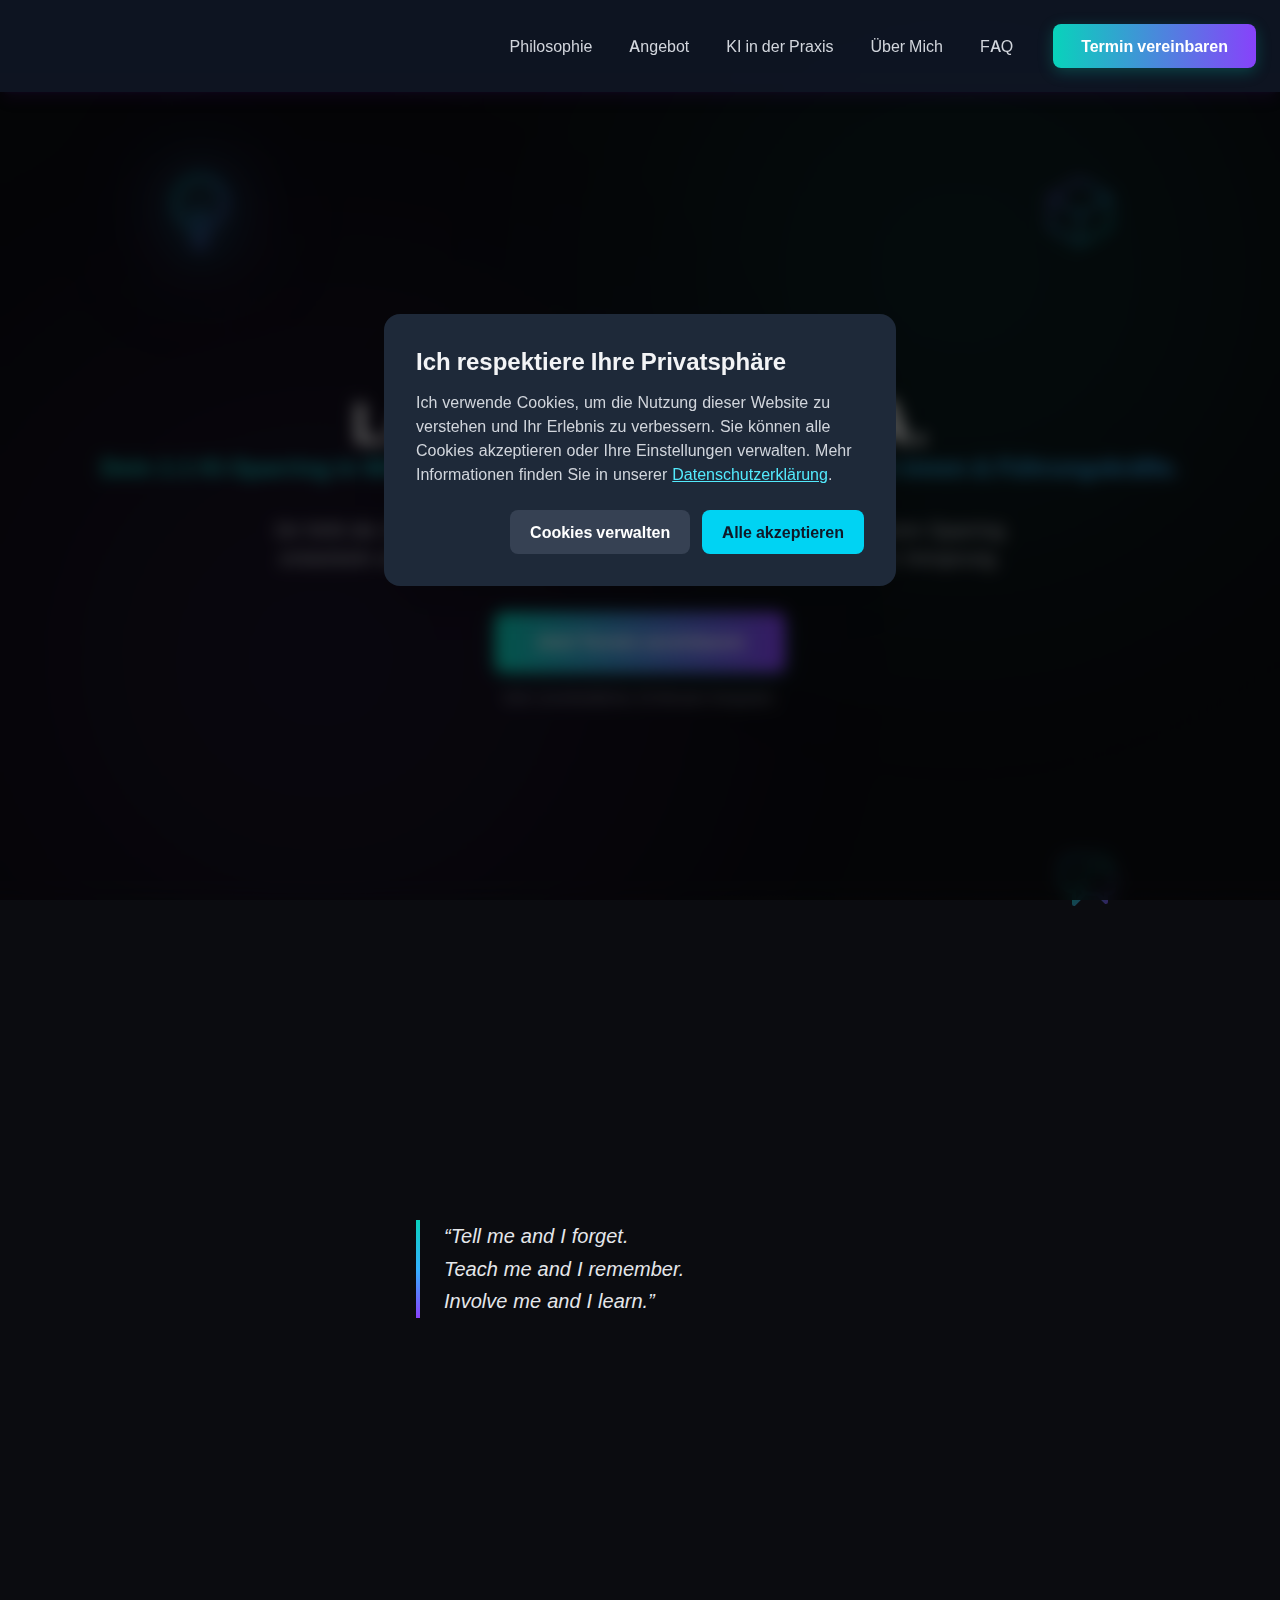
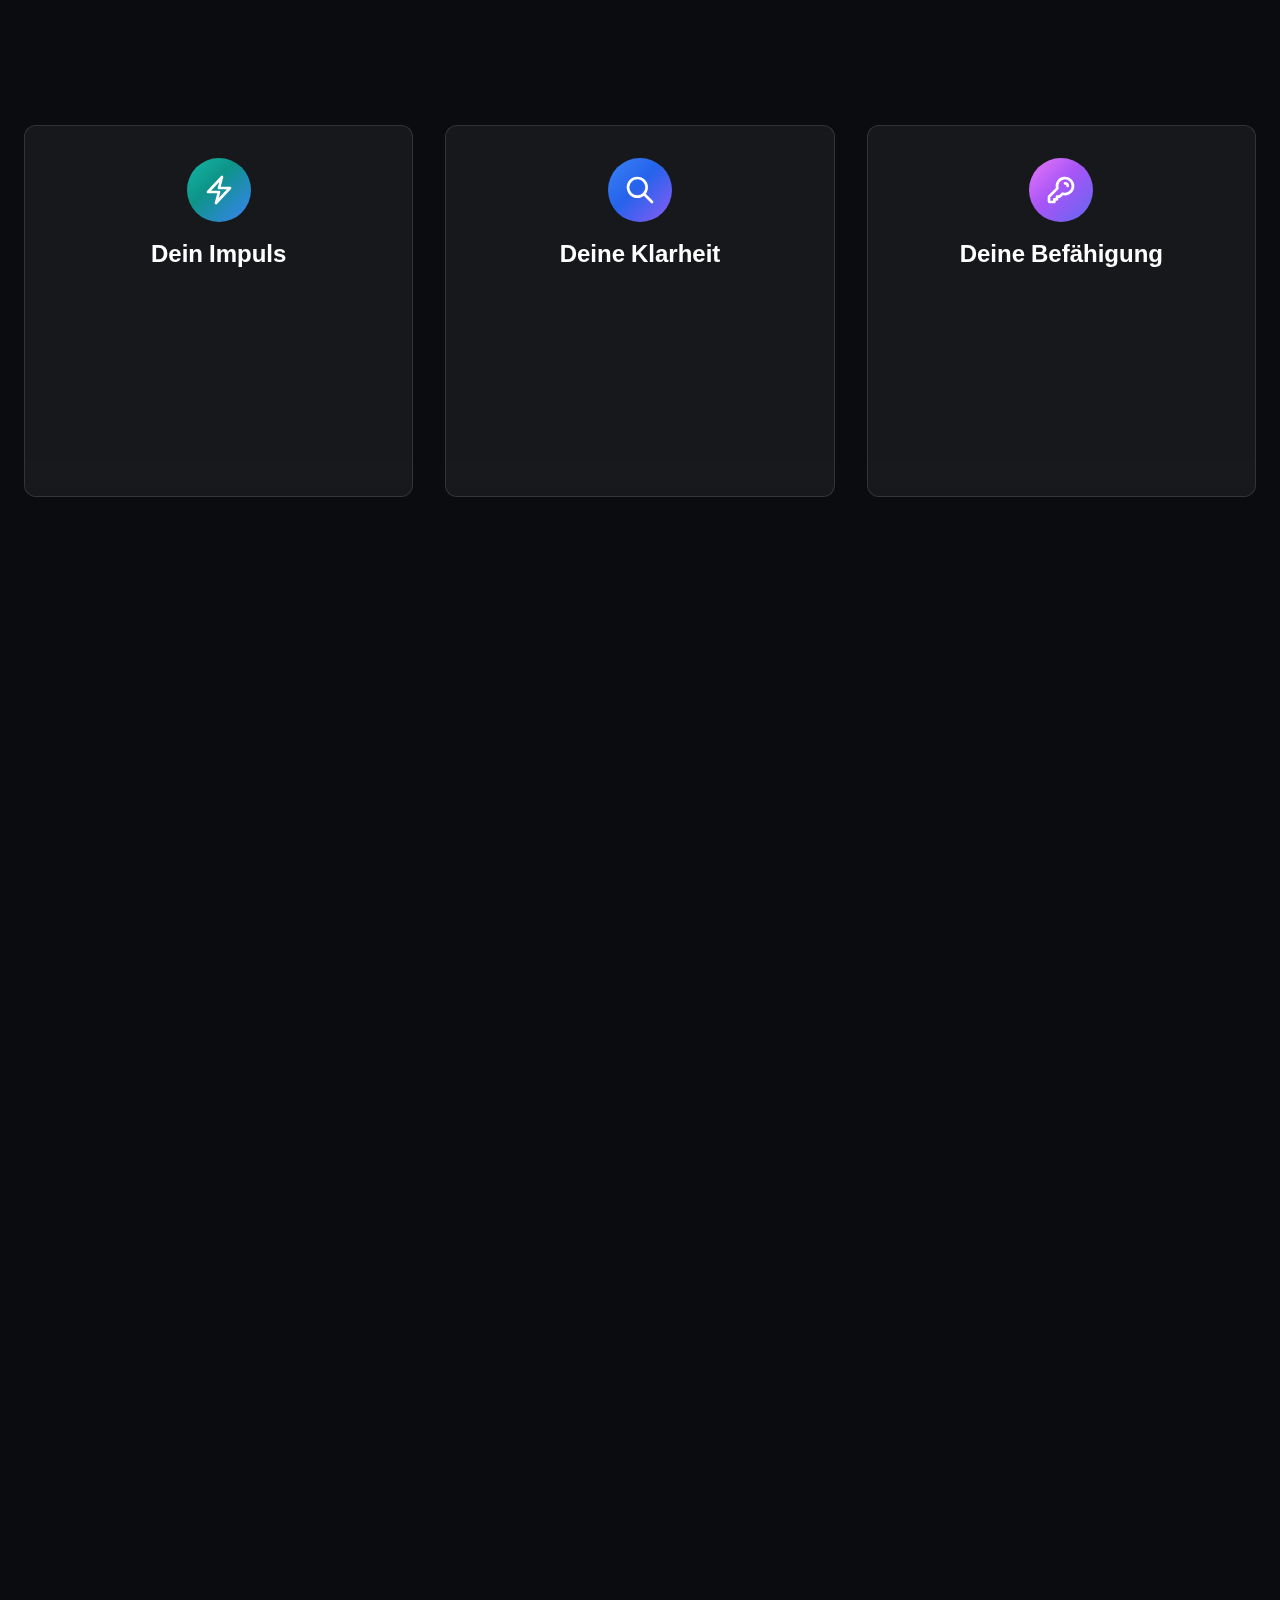
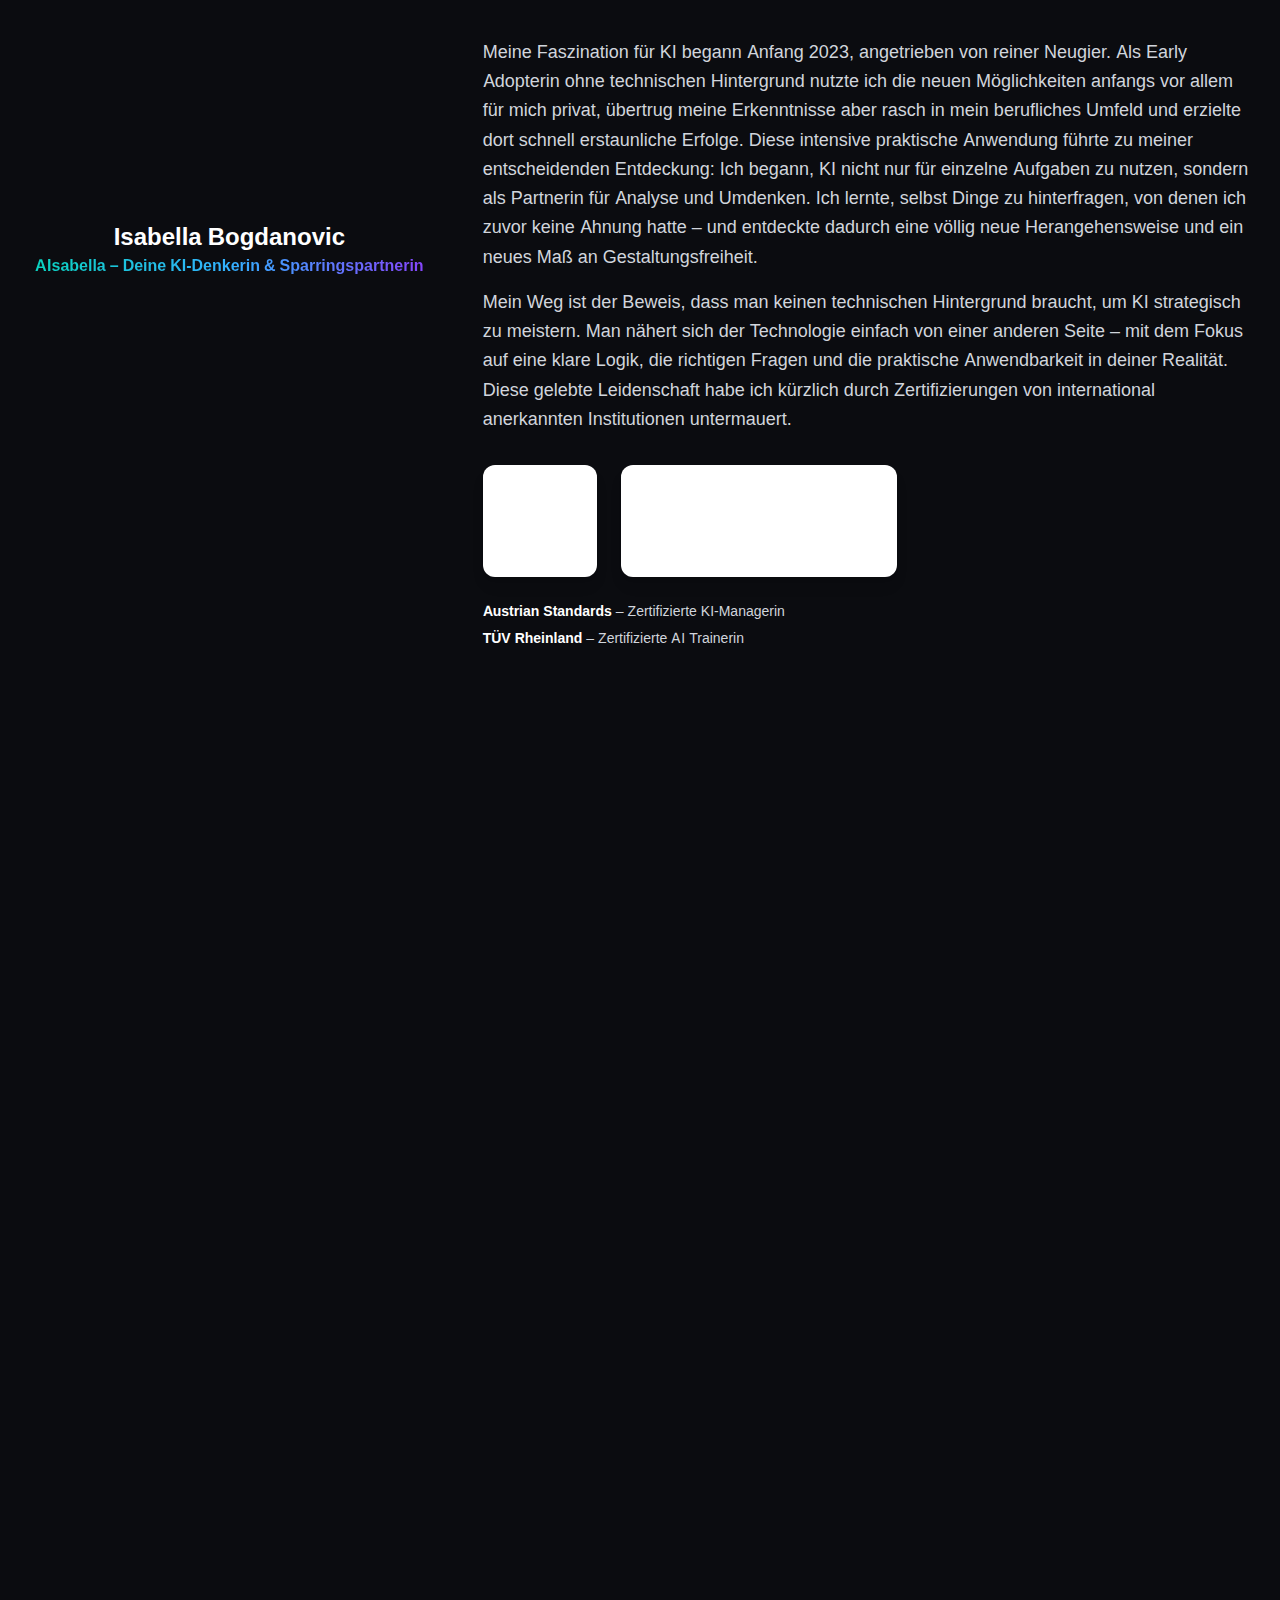
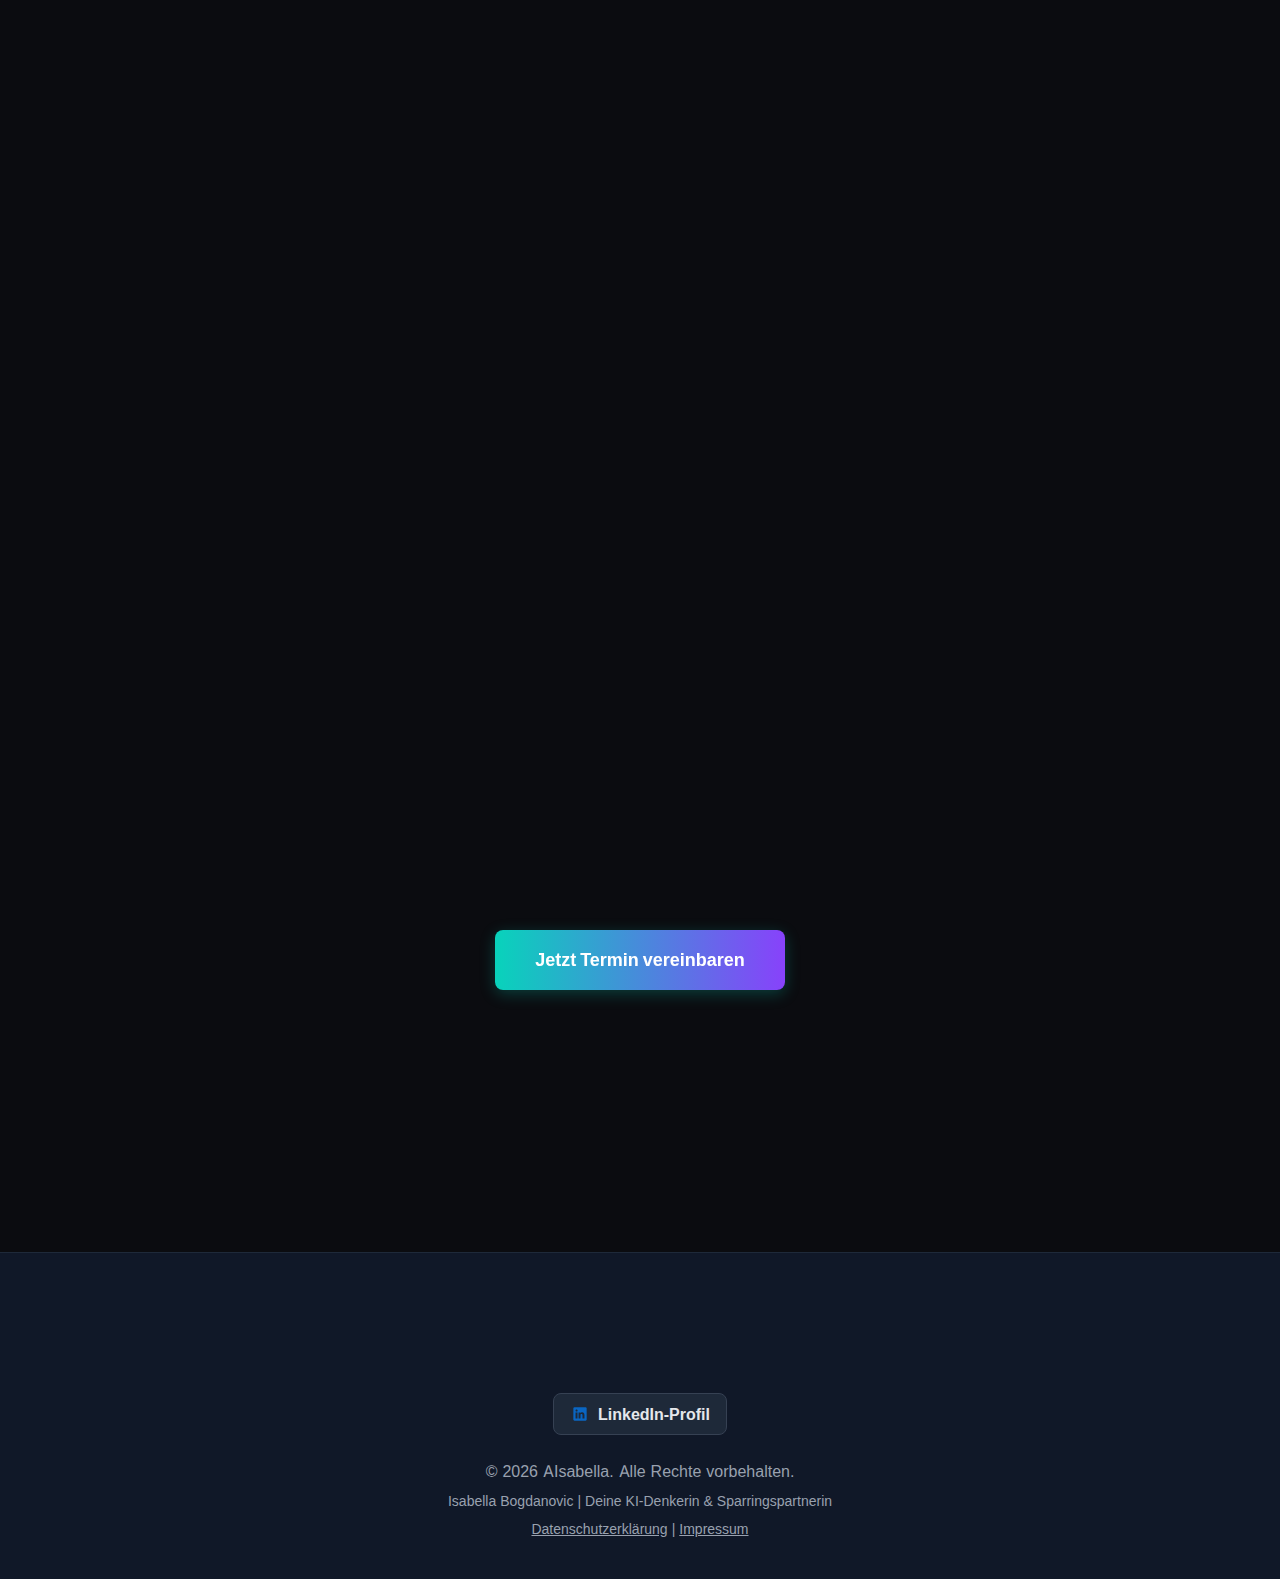
<file: index.html>
﻿<!DOCTYPE html>
<html lang="de-AT">
<head>
    <title>AIsabella | KI-Strategie-Sparring für Führungskräfte in Wien</title>

    <meta name="description" content="KI-Sparring für Führungskräfte in Wien. Entwickeln Sie strategisches KI-Denken in 1:1 Sessions – keine Kurse, sondern individuelle Befähigung für echten Wettbewerbsvorteil. Zertifizierte KI-Managerin.">
    <meta name="author" content="Isabella Bogdanovic">
    <meta name="robots" content="index, follow">

    <link rel="canonical" href="https://aisabella.ai/">

    <meta charset="UTF-8">
    <meta name="viewport" content="width=device-width, initial-scale=1.0">
    <link rel="preload" href="/fonts/inter.woff2" as="font" type="font/woff2" crossorigin>
    <!-- Three.js-Flag: nur einmal im Head berechnen, kein document.write im Body -->
    <script>window._loadThree=(window.innerWidth>=768&&window.matchMedia('(pointer:fine)').matches);</script>
    <link rel="stylesheet" href="tailwind.css">
    <link rel="stylesheet" href="fonts/fonts.css">

    <!-- Open Graph / Social Media Meta Tags -->
    <meta property="og:type" content="website">
    <meta property="og:url" content="https://aisabella.ai">
    <meta property="og:title" content="AIsabella | KI-Strategie-Sparring für Führungskräfte in Wien">
    <meta property="og:description" content="Strategisches KI-Denken lernen in 1:1 Sessions für Unternehmer:innen. Zertifizierte KI-Managerin in Wien.">
    <meta property="og:image" content="https://aisabella.ai/images/AIsabella-Banner.webp">
    <meta property="og:site_name" content="AIsabella">
    <meta property="og:locale" content="de_AT">

    <!-- Twitter Card Meta Tags -->
    <meta name="twitter:card" content="summary_large_image">
    <meta name="twitter:url" content="https://aisabella.ai">
    <meta name="twitter:title" content="AIsabella | KI-Strategie-Sparring für Führungskräfte in Wien">
    <meta name="twitter:description" content="Strategisches KI-Denken lernen in 1:1 Sessions für Unternehmer:innen. Zertifizierte KI-Managerin in Wien.">
    <meta name="twitter:image" content="https://aisabella.ai/images/AIsabella-Banner.webp">

    <!-- Updated Schema.org Data for SEO -->
    <script type="application/ld+json">
        {
            "@context": "https://schema.org",
            "@graph": [
                {
                    "@type": "ProfessionalService",
                    "@id": "https://aisabella.ai/#organization",
                    "name": "AIsabella | KI-Coaching Wien",
                    "url": "https://aisabella.ai/",
                    "logo": "https://aisabella.ai/images/AIsabella-Banner.png",
                    "image": "https://aisabella.ai/images/AIsabella-Banner.png",
                    "description": "1:1 KI-Strategie-Sparring für Führungskräfte und Unternehmer:innen in Wien. Entwickeln Sie strategisches KI-Denken für nachhaltigen Wettbewerbsvorteil.",
                    "address": {
                        "@type": "PostalAddress",
                        "streetAddress": "Kaltenleutgebner Straße 24/10/14",
                        "addressLocality": "Wien",
                        "postalCode": "1230",
                        "addressCountry": "AT"
                    },
                    "geo": {
                        "@type": "GeoCoordinates",
                        "latitude": "48.1525",
                        "longitude": "16.2897"
                    },
                    "email": "kontakt@aisabella.ai",
                    "priceRange": "€€€",
                    "areaServed": {
                        "@type": "City",
                        "name": "Wien"
                    },
                    "serviceType": [
                        "KI-Strategie-Beratung",
                        "KI-Sparring",
                        "AI Consulting",
                        "Künstliche Intelligenz Coaching"
                    ],
                    "founder": {
                        "@type": "Person",
                        "@id": "https://aisabella.ai/#person"
                    },
                    "sameAs": [
                        "https://www.linkedin.com/in/isabella-bogdanovic/"
                    ],
                    "contactPoint": {
                        "@type": "ContactPoint",
                        "contactType": "customer service",
                        "areaServed": "AT",
                        "availableLanguage": ["German", "English"]
                    }
                },
                {
                    "@type": "Person",
                    "@id": "https://aisabella.ai/#person",
                    "name": "Isabella Bogdanovic",
                    "alternateName": "AIsabella",
                    "jobTitle": "KI-Strategin & Sparringspartnerin",
                    "description": "Zertifizierte KI-Managerin (Austrian Standards) und AI-Trainerin (TÜV Rheinland)",
                    "worksFor": {
                        "@type": "Organization",
                        "name": "AIsabella | KI-Coaching Wien"
                    },
                    "knowsAbout": ["Künstliche Intelligenz", "Strategieentwicklung", "Mindset Coaching", "Führungskräfteentwicklung", "KI-Beratung"],
                    "hasCredential": [
                        {
                            "@type": "EducationalOccupationalCredential",
                            "credentialCategory": "Certification",
                            "name": "Zertifizierte KI-Managerin",
                            "recognizedBy": {
                                "@type": "Organization",
                                "name": "Austrian Standards"
                            }
                        },
                        {
                            "@type": "EducationalOccupationalCredential",
                            "credentialCategory": "Certification",
                            "name": "Certified AI Trainerin",
                            "recognizedBy": {
                                "@type": "Organization",
                                "name": "TÜV Rheinland"
                            }
                        }
                    ]
                },
                {
                    "@type": "Service",
                    "serviceType": "Individuelles 1:1 KI-Sparring & Strategieentwicklung",
                    "provider": {
                        "@type": "Organization",
                        "name": "AIsabella | KI-Coaching Wien"
                    },
                    "areaServed": {
                        "@type": "City",
                        "name": "Wien"
                    },
                    "description": "Intensive 1:1-Sessions, die Unternehmer:innen und Führungskräfte befähigen, 'KI zu denken'. Der Fokus liegt auf der Entwicklung eines strategischen Mindsets und eines inneren Kompasses, um souverän die Rolle von KI für das eigene Business zu beurteilen.",
                    "audience": {
                        "@type": "Audience",
                        "audienceType": ["Unternehmer", "Führungskräfte", "Selbstständige", "EPU", "KMU"]
                    },
                    "offers": {
                        "@type": "Offer",
                        "price": "0",
                        "priceCurrency": "EUR",
                        "name": "Unverbindliches 20-Minuten-Gespräch",
                        "description": "Ein erstes Gespräch, um deinen persönlichen Startpunkt zu klären und herauszufinden, wie aus deinem Interesse ein echter strategischer Vorteil wird."
                    }
                },
                {
                    "@type": "WebPage",
                    "@id": "https://aisabella.ai/#webpage",
                    "url": "https://aisabella.ai",
                    "name": "AIsabella | KI-Strategie-Sparring für Führungskräfte in Wien",
                    "description": "Strategisches KI-Denken lernen in 1:1 Sessions. Keine Kurse, sondern individuelle Befähigung für echten Wettbewerbsvorteil.",
                    "inLanguage": "de-AT",
                    "isPartOf": {
                        "@id": "https://aisabella.ai/#organization"
                    }
                },
                {
                    "@type": "FAQPage",
                    "mainEntity": [
                        {
                            "@type": "Question",
                            "name": "Für wen ist dieses Sparring gedacht?",
                            "acceptedAnswer": {
                                "@type": "Answer",
                                "text": "Für erfolgreiche Selbstständige, Unternehmer:innen und Führungskräfte – insbesondere im Raum Wien – die spüren, dass KI mehr als nur das nächste Effizienz-Tool ist. Mein KI-Sparring zielt auf Klienten, die ihre Zeit schätzen, oberflächlichen Hype ablehnen und einen ehrlichen, strategischen Dialog suchen, der zu einer direkt anwendbaren Denkweise führt – anstatt zu einer endlosen Tool-Liste."
                            }
                        },
                        {
                            "@type": "Question",
                            "name": "Was unterscheidet dich von einem normalen KI-Kurs oder einer typischen Beratung?",
                            "acceptedAnswer": {
                                "@type": "Answer",
                                "text": "Der entscheidende Unterschied ist die Philosophie: Mindset über Tools. Bei mir geht es nicht um generische Checklisten. Es geht darum, in intensiven 1:1-Sessions eine neue Fähigkeit zu entwickeln: 'KI zu denken'. Das Ergebnis ist kein starrer Fahrplan, sondern dein innerer Kompass. Mein gesamter Ansatz zielt auf deine Souveränität und unternehmerische Unabhängigkeit ab."
                            }
                        },
                         {
                            "@type": "Question",
                            "name": "Ich habe schon mit Tools wie ChatGPT experimentiert, mir fehlt aber die Strategie. Passt das?",
                            "acceptedAnswer": {
                                "@type": "Answer",
                                "text": "Perfekt. Das ist der ideale Ausgangspunkt. Mein Angebot ist keine Einführung in einzelne Tools, sondern der nächste Schritt: Wir heben deine Erfahrungen auf eine strategische Ebene. Es geht darum, vom reinen Ausprobieren zur gezielten Wertschöpfung zu kommen und deine bisherigen Erkenntnisse in einen klaren, unternehmerischen Rahmen zu gießen."
                            }
                        },
                        {
                            "@type": "Question",
                            "name": "Was ist das konkrete Ergebnis unserer Zusammenarbeit?",
                            "acceptedAnswer": {
                                "@type": "Answer",
                                "text": "Das Ergebnis ist keine Checkliste, sondern eine neue Haltung in deinem Kopf. Konkret gewinnst du drei Dinge: 1. Zeitersparnis: Indem du dir die stundenlange, mühsame Einarbeitung in unzählige Tutorials, Tools und Konzepte sparst. 2. Strategische Ruhe: Durch einen klaren Fokus statt dem Gefühl, einen entscheidenden Wettbewerbsvorteil zu verspielen. 3. Echte Befähigung: Du erhältst deinen 'inneren Kompass', der dir hilft, bei zukünftigen unternehmerischen Entscheidungen souverän zu beurteilen, welche Rolle KI für dich spielen kann – und welche nicht."
                            }
                        }
                    ]
                }
            ]
        }
    </script>

    <style>
        /* Verhindert, dass sticky Header anchor-targets überlagert */
        html {
            scroll-padding-top: 72px;
        }
        body {
            font-family: 'Inter', sans-serif;
            background-color: #0B0C10; /* Deep dark – "infinite space" */
        }
        .cta-button {
            background-image: linear-gradient(to right, #08D3BB 0%, #8A3FFC 51%, #33B1FF 100%);
            background-size: 200% auto;
            transition: all 0.4s ease;
            box-shadow: 0 4px 15px 0 rgba(8, 211, 187, 0.25);
        }
        .cta-button:hover {
            background-position: right center;
            transform: translateY(-2px);
            box-shadow: 0 7px 20px 0 rgba(138, 63, 252, 0.4);
        }
        .gradient-text {
            background-image: linear-gradient(90deg, #08D3BB 0%, #33B1FF 50%, #8A3FFC 100%);
            -webkit-background-clip: text;
            background-clip: text;
            color: transparent;
        }
        .gradient-text-hero {
            background-image: linear-gradient(90deg, #08D3BB 0%, #33B1FF 100%);
            -webkit-background-clip: text;
            background-clip: text;
            color: transparent;
        }
        .gradient-text-full {
            background-image: linear-gradient(90deg, #08D3BB 0%, #33B1FF 100%);
        }
        .gradient-text-subtle {
            background-image: linear-gradient(to right, #08D3BB, #33B1FF);
        }
        .gradient-text-full, .gradient-text-subtle {
            -webkit-background-clip: text;
            background-clip: text;
            color: transparent;
        }
        .glass-card {
            background: rgba(255, 255, 255, 0.05);
            backdrop-filter: blur(16px);
            -webkit-backdrop-filter: blur(16px);
            border: 1px solid rgba(255, 255, 255, 0.12);
        }
        .gradient-border-left {
            border-left: 4px solid;
            border-image: linear-gradient(to bottom, #08D3BB, #33B1FF, #8A3FFC) 1;
        }
        
        /* Animationen */
        @keyframes float {
            0%, 100% {
                transform: translateY(0px);
            }
            50% {
                transform: translateY(-20px);
            }
        }
        
        @keyframes float-slow {
            0%, 100% {
                transform: translate(0, 0);
            }
            50% {
                transform: translate(10px, -15px);
            }
        }
        
        @keyframes pulse-glow {
            0%, 100% {
                opacity: 0.5;
                transform: scale(1);
            }
            50% {
                opacity: 0.7;
                transform: scale(1.05);
            }
        }
        
        .animate-float {
            animation: float 6s ease-in-out infinite;
            will-change: transform;
        }
        
        .animate-float-slow {
            animation: float-slow 8s ease-in-out infinite;
            will-change: transform;
        }
        
        .animate-float-delay {
            animation: float 6s ease-in-out infinite 1s;
            will-change: transform;
        }
        
        .hover-float {
            transition: transform 0.3s ease;
        }
        
        .hover-float:hover {
            transform: translateY(-5px);
        }
        
        .icon-glow:hover {
            filter: drop-shadow(0 0 8px currentColor);
            transition: filter 0.3s ease;
        }
        
        .lightbulb-glow {
            filter: drop-shadow(0 0 20px rgba(8, 211, 187, 1)) 
                    drop-shadow(0 0 35px rgba(51, 177, 255, 0.8)) 
                    drop-shadow(0 0 50px rgba(138, 63, 252, 0.6)) !important;
            -webkit-filter: drop-shadow(0 0 20px rgba(8, 211, 187, 1)) 
                           drop-shadow(0 0 35px rgba(51, 177, 255, 0.8)) 
                           drop-shadow(0 0 50px rgba(138, 63, 252, 0.6)) !important;
        }

        /* Barrierefreiheit: Sichtbarer Fokus-Ring für Tastatur-Navigation */
        a:focus-visible,
        button:focus-visible,
        input:focus-visible,
        select:focus-visible,
        textarea:focus-visible {
            outline: 2px solid #22d3d1 !important;
            outline-offset: 2px !important;
            border-radius: 4px;
        }

        .cta-button:focus-visible {
            outline: 3px solid #22d3d1 !important;
            outline-offset: 3px !important;
            box-shadow: 0 0 0 6px rgba(34, 211, 209, 0.3) !important;
        }

        /* Fokus für Navigation-Links im Header */
        header a:focus-visible,
        nav a:focus-visible {
            outline: 2px solid #22d3d1 !important;
            outline-offset: 4px !important;
        }

        /* Fokus für Footer-Links */
        footer a:focus-visible {
            outline: 2px solid #22d3d1 !important;
            outline-offset: 2px !important;
        }

        /* ── Phase 3: Three.js Hero Canvas ─────────────────────── */
        #hero { min-height: 100vh; }

        .three-canvas {
            position: absolute;
            inset: 0;
            width: 100%;
            height: 100%;
            max-height: 100vh;
            pointer-events: none;
            z-index: 0;
            opacity: 0;
            animation: canvasFadeIn 1.8s ease 0.4s forwards;
        }
        @keyframes canvasFadeIn {
            to { opacity: 1; }
        }
        @media (prefers-reduced-motion: reduce) {
            .three-canvas { display: none; }
        }
        /* Canvas auf Mobile grundsätzlich ausblenden (Three.js läuft dort nicht) */
        @media (max-width: 767px) {
            .three-canvas { display: none !important; }
        }

        /* ── Scroll Reveal Animations ─────────────────────────── */
        .reveal {
            opacity: 0;
            transform: translateY(32px);
            transition: opacity 0.75s cubic-bezier(0.22, 1, 0.36, 1),
                        transform 0.75s cubic-bezier(0.22, 1, 0.36, 1);
            will-change: opacity, transform;
        }
        .reveal.is-visible {
            opacity: 1;
            transform: translateY(0);
        }

        /* ── Accessibility: prefers-reduced-motion ──────────────── */
        @media (prefers-reduced-motion: reduce) {
            .reveal {
                opacity: 1 !important;
                transform: none !important;
                transition: none !important;
            }
            .animate-float,
            .animate-float-slow,
            .animate-float-delay {
                animation: none !important;
            }
            #Header-Icon-Group path,
            #Header-Text-Group path,
            #Footer-Icon-Group path,
            #Footer-Text-Group path {
                animation: none !important;
                opacity: 1 !important;
                transform: none !important;
                filter: none !important;
            }
            .cta-button {
                transition: none !important;
            }
        }

        /* ── Hero: volle Viewport-Höhe + vertikale Zentrierung des Inhalts ─────────── */
        #hero {
            min-height: 100vh;
            display: flex;
            flex-direction: column;
            justify-content: center;
            /* pt-24 aus dem class-Attribut bleibt als Mindest-Abstand zur fixierten Nav */
        }
        /* Der absolute-positionierte Inhalt braucht kein Flex-Verhalten */
        #hero > .container {
            width: 100%;
        }

        /* ══ FLUID SILK / DEEP GLOW BACKGROUND ════════════════════════════ */
        #deep-glow {
            position: fixed;
            inset: 0;
            z-index: 0;
            pointer-events: none;
            overflow: hidden;
            /* Kein background-color hier – body hat bereits #0B0C10 */
        }

        #deep-glow .glow-teal,
        #deep-glow .glow-purple {
            position: absolute;
            filter: blur(120px);
            opacity: 0.12;
            animation: floatSilk 25s ease-in-out infinite alternate;
            will-change: transform;
        }

        #deep-glow .glow-teal {
            width: 70vw;
            height: 70vw;
            top: -20vh;
            right: -10vw;
            background: radial-gradient(circle at center, #00CFC4 0%, transparent 70%);
            border-radius: 45% 55% 60% 40% / 55% 45% 60% 40%;
            animation-delay: 0s;
        }

        #deep-glow .glow-purple {
            width: 80vw;
            height: 80vw;
            bottom: -30vh;
            left: -15vw;
            background: radial-gradient(circle at center, #8934F0 0%, transparent 70%);
            border-radius: 60% 40% 50% 50% / 40% 60% 50% 50%;
            animation-duration: 35s;
            animation-delay: -5s;
        }

        @keyframes floatSilk {
            0%   { transform: translate(0, 0)      rotate(0deg)  scale(1);    }
            33%  { transform: translate(-4vw, 6vh)  rotate(8deg)  scale(1.05); }
            66%  { transform: translate(4vw, -4vh)  rotate(-5deg) scale(0.95); }
            100% { transform: translate(0, 0)      rotate(0deg)  scale(1);    }
        }

        @media (prefers-reduced-motion: reduce) {
            #deep-glow .glow-teal, #deep-glow .glow-purple { animation: none !important; }
        }

        /* ══ NOISE / GRAIN OVERLAY ══════════════════════════════════ */
        #page-grain {
            position: fixed; inset: 0;
            z-index: 1;
            pointer-events: none;
            opacity: 0.024;
            background-image: url("data:image/svg+xml,%3Csvg xmlns='http://www.w3.org/2000/svg' width='280' height='280'%3E%3Cfilter id='g'%3E%3CfeTurbulence type='fractalNoise' baseFrequency='0.8' numOctaves='4' stitchTiles='stitch'/%3E%3CfeColorMatrix type='saturate' values='0'/%3E%3C/filter%3E%3Crect width='280' height='280' filter='url(%23g)'/%3E%3C/svg%3E");
            background-size: 280px 280px;
            animation: grainBreathe 10s ease-in-out infinite;
        }
        @keyframes grainBreathe {
            0%,100% { opacity: 0.018; background-position: 0 0; }
            33%     { opacity: 0.032; background-position: 42px 18px; }
            66%     { opacity: 0.024; background-position: 14px 54px; }
        }
        @media (prefers-reduced-motion: reduce) { #page-grain { animation: none !important; } }
        @media (max-width: 767px) { #page-grain { animation: none; } }

    </style>
    <link rel="apple-touch-icon" sizes="180x180" href="images/apple-touch-icon-new.png">
    <link rel="icon" type="image/png" sizes="32x32" href="images/favicon-new.png">
    <link rel="icon" type="image/png" sizes="16x16" href="images/favicon-small-new.png">
    <link rel="shortcut icon" href="images/favicon-new.png">
</head>

<body class="text-gray-300">
<!-- Deep Glow background (fixed, below grain) -->
<div id="deep-glow" aria-hidden="true">
    <div class="glow-teal"></div>
    <div class="glow-purple"></div>
</div>
<!-- Noise grain overlay (CSS-only, breathing) -->
<div id="page-grain" aria-hidden="true"></div>

<!-- GDPR Cookie Banner (German) -->
<div id="cookie-consent-banner" class="hidden fixed inset-0 z-50 flex items-center justify-center bg-black/60 backdrop-blur-sm" role="dialog" aria-modal="true" aria-labelledby="cookie-main-heading">
  <div class="bg-gray-800 text-gray-100 rounded-2xl shadow-2xl p-6 sm:p-8 max-w-lg m-4 w-full">
    <!-- Main View -->
    <div id="cookie-view-main">
      <h2 id="cookie-main-heading" class="text-2xl font-bold">Ich respektiere Ihre Privatsphäre</h2>
      <p class="mt-3 text-gray-300">
        Ich verwende Cookies, um die Nutzung dieser Website zu verstehen und Ihr Erlebnis zu verbessern. 
        Sie können alle Cookies akzeptieren oder Ihre Einstellungen verwalten. 
        Mehr Informationen finden Sie in unserer 
        <a href="privacy.html" class="underline text-cyan-300 hover:text-cyan-200">Datenschutzerklärung</a>.
      </p>
      <div class="mt-6 flex flex-col-reverse sm:flex-row sm:justify-end gap-3">
        <button id="manage-cookies" class="w-full sm:w-auto bg-gray-700 hover:bg-gray-600 text-white font-semibold py-2.5 px-5 rounded-lg">Cookies verwalten</button>
        <button id="accept-cookies" class="w-full sm:w-auto bg-cyan-400 hover:bg-cyan-300 text-gray-900 font-bold py-2.5 px-5 rounded-lg">Alle akzeptieren</button>
      </div>
    </div>
    <!-- Preferences View -->
    <div id="cookie-view-prefs" class="hidden">
      <h2 class="text-2xl font-bold">Cookie-Einstellungen</h2>
      <p class="mt-2 text-gray-300">Sie können Ihre Präferenzen unten anpassen. Notwendige Cookies sind immer aktiv.</p>
      <div class="mt-5 space-y-4">
        <div class="p-4 border border-gray-700 rounded-lg">
          <div class="flex justify-between items-center">
            <span class="font-semibold">Notwendige Cookies</span>
            <div class="relative inline-flex items-center h-6 rounded-full w-11 cursor-not-allowed">
              <input type="checkbox" class="w-11 h-6 rounded-full appearance-none bg-cyan-400" checked disabled />
              <span class="absolute left-1 top-1 w-4 h-4 transform bg-white rounded-full translate-x-5"></span>
            </div>
          </div>
          <p class="mt-1 text-sm text-gray-400">Diese Cookies sind für die Grundfunktionen der Website erforderlich.</p>
        </div>
        <div class="p-4 border border-gray-700 rounded-lg">
          <div class="flex justify-between items-center">
            <span class="font-semibold">Analyse &amp; Performance</span>
            <label for="analytics-toggle" class="relative inline-flex items-center h-6 rounded-full w-11 cursor-pointer">
              <input id="analytics-toggle" type="checkbox" class="sr-only peer" />
              <span class="w-11 h-6 rounded-full bg-gray-600 peer-checked:bg-cyan-400 transition-colors"></span>
              <span class="absolute left-1 top-1 w-4 h-4 bg-white rounded-full transition-transform peer-checked:translate-x-5"></span>
            </label>
          </div>
          <p class="mt-1 text-sm text-gray-400">Diese Cookies helfen uns, Besuche und Traffic-Quellen zu messen.</p>
        </div>
      </div>
      <div class="mt-6 flex flex-wrap justify-end gap-3">
        <button id="back-to-main" class="bg-gray-700 hover:bg-gray-600 text-white font-semibold py-2.5 px-5 rounded-lg">Zurück</button>
        <button id="reject-cookies" class="bg-gray-700 hover:bg-gray-600 text-white font-semibold py-2.5 px-5 rounded-lg">Alle ablehnen</button>
        <button id="save-preferences-button" class="bg-cyan-400 hover:bg-cyan-300 text-gray-900 font-bold py-2.5 px-5 rounded-lg">Einstellungen speichern</button>
      </div>
    </div>
  </div>
</div>

<!-- Header Section -->
<header class="bg-gray-900/80 backdrop-blur-sm shadow-lg shadow-purple-900/10 sticky top-0 z-50">
    <nav class="container mx-auto px-6 py-3 flex justify-between items-center">
  <a href="#hero" aria-label="AIsabella – zur Startseite" class="inline-flex items-center flex-shrink-0"><svg version="1.1" id="HeaderLogo" xmlns="http://www.w3.org/2000/svg" xmlns:xlink="http://www.w3.org/1999/xlink" viewBox="0 0 1084.38 385.49" class="block h-12 md:h-16 w-auto mb-1" aria-hidden="true" focusable="false">
    <style>
        /* --- ANIMATION LOGIC INSIDE SVG --- */

        /* 1. Icon Animation (Magnetic Precision Assembly) */
        #Header-Icon-Group path {
            opacity: 0;
            transform-origin: center center;
            transform-box: fill-box;
            animation: Header-assembly 10s linear infinite;
            --tx: 0px;
            --ty: 0px;
            will-change: transform, opacity;
            backface-visibility: hidden;
        }

        /* Scatter Logic - Optimized for "Magnetic Assembly" */
        #Header-Icon-Group path:nth-child(1) { --tx: -30px; --ty: -30px; animation-delay: 0.0s; }
        #Header-Icon-Group path:nth-child(2) { --tx: 30px; --ty: -20px; animation-delay: 0.05s; }
        #Header-Icon-Group path:nth-child(3) { --tx: 22px; --ty: -32px; animation-delay: 0.06s; }
        #Header-Icon-Group path:nth-child(4) { --tx: 22px; --ty: -32px; animation-delay: 0.06s; }
        #Header-Icon-Group path:nth-child(5) { --tx: 22px; --ty: -32px; animation-delay: 0.06s; }
        #Header-Icon-Group path:nth-child(6) { --tx: 22px; --ty: -32px; animation-delay: 0.06s; }
        #Header-Icon-Group path:nth-child(7) { --tx: 22px; --ty: -32px; animation-delay: 0.06s; }
        #Header-Icon-Group path:nth-child(8) { --tx: 22px; --ty: -32px; animation-delay: 0.06s; }
        #Header-Icon-Group path:nth-child(9) { --tx: 22px; --ty: -32px; animation-delay: 0.06s; }

        /* Icon Floating Loop (Subtle) – auf SVG-Root, verhindert Compound-Transform-Jitter bei kleinen paths */
        #HeaderLogo {
            animation: Header-hoverFloat 4s ease-in-out infinite;
            animation-delay: 1.5s;
        }

        /* Hover Interaction: Glow on SVG Container to avoid conflict */
        a:hover #HeaderLogo {
            filter: drop-shadow(0 0 5px rgba(8, 211, 187, 0.5)) drop-shadow(0 0 10px rgba(138, 63, 252, 0.3));
            transition: filter 0.4s ease;
        }

        /* 2. Text Animation (Elegant Fade In) */
        #Header-Text-Group path {
            opacity: 0;
            transform: translateY(20px);
            animation: Header-slideUpFade 10s cubic-bezier(0.22, 1, 0.36, 1) infinite;
        }

        /* Text Staggering */
        #Header-Text-Group path:nth-child(1) { animation-delay: 0.50s; }
        #Header-Text-Group path:nth-child(2) { animation-delay: 0.55s; }
        #Header-Text-Group path:nth-child(3) { animation-delay: 0.60s; }
        #Header-Text-Group path:nth-child(4) { animation-delay: 0.65s; }
        #Header-Text-Group path:nth-child(5) { animation-delay: 0.70s; }
        #Header-Text-Group path:nth-child(6) { animation-delay: 0.75s; }
        #Header-Text-Group path:nth-child(7) { animation-delay: 0.80s; }
        #Header-Text-Group path:nth-child(8) { animation-delay: 0.85s; }

        /* Keyframes */
        @keyframes Header-assembly {
            0% {
                opacity: 0;
                transform: translate(var(--tx), var(--ty)) scale(0.6);
                filter: blur(0px);
                /* Tech-Ease: Fast approach, soft magnetic landing */
                animation-timing-function: cubic-bezier(0.16, 1, 0.3, 1);
            }
            15% {
                opacity: 1;
                transform: translate(0, 0) scale(1);
                filter: blur(0px);
            }
            85% {
                opacity: 1;
                transform: translate(0, 0) scale(1);
                filter: blur(0px);
                animation-timing-function: ease-in;
            }
            90% {
                opacity: 0;
                transform: scale(0.95);
                filter: blur(2px);
            }
            100% {
                opacity: 0;
                transform: scale(0.8);
                filter: blur(0px);
            }
        }

        @keyframes Header-slideUpFade {
            0% { opacity: 0; transform: translateY(20px); filter: blur(4px); }
            15% { opacity: 1; transform: translateY(0); filter: blur(0px); }
            85% { opacity: 1; transform: translateY(0); filter: blur(0px); }
            90% { opacity: 0; transform: translateY(-5px); filter: blur(2px); }
            100% { opacity: 0; transform: translateY(20px); filter: blur(4px); }
        }

        @keyframes Header-hoverFloat {
            0%, 100% { transform: translateY(0); }
            50% { transform: translateY(-6px); }
        }
    </style>

    <defs>
        <linearGradient id="Header-grad_1" gradientUnits="userSpaceOnUse" x1="272.1992" y1="290.2769" x2="272.1992" y2="178.1201"><stop offset="0" style="stop-color:#1DFFC2"/><stop offset="0.9142" style="stop-color:#1C84FF"/></linearGradient>
        <linearGradient id="Header-grad_2" gradientUnits="userSpaceOnUse" x1="284.0464" y1="276.45" x2="284.0464" y2="178.1201"><stop offset="0" style="stop-color:#00CFC4"/><stop offset="0.7063" style="stop-color:#3560E1"/><stop offset="1" style="stop-color:#4C30ED"/></linearGradient>
        <linearGradient id="Header-grad_3" gradientUnits="userSpaceOnUse" x1="305.4634" y1="119.0465" x2="305.4634" y2="162.2582"><stop offset="0" style="stop-color:#C33BF1"/><stop offset="0.9106" style="stop-color:#7937E0"/></linearGradient>
        <linearGradient id="Header-grad_4" gradientUnits="userSpaceOnUse" x1="302.6435" y1="95.2118" x2="302.6435" y2="125.6344"><stop offset="0" style="stop-color:#C33BF1"/><stop offset="1" style="stop-color:#7937E0"/></linearGradient>
        <linearGradient id="Header-grad_5" gradientUnits="userSpaceOnUse" x1="271.3676" y1="106.5894" x2="271.3676" y2="164.7217"><stop offset="0" style="stop-color:#C33BF1"/><stop offset="0.2201" style="stop-color:#BF3AF1"/><stop offset="0.4596" style="stop-color:#B139F1"/><stop offset="0.7074" style="stop-color:#9C36F0"/><stop offset="0.8733" style="stop-color:#8934F0"/></linearGradient>
        <linearGradient id="Header-grad_6" gradientUnits="userSpaceOnUse" x1="267.0694" y1="106.5907" x2="267.0694" y2="164.7219"><stop offset="0" style="stop-color:#A62AEB"/><stop offset="0.2887" style="stop-color:#A22BEA"/><stop offset="0.6029" style="stop-color:#942FE7"/><stop offset="0.9281" style="stop-color:#7F35E1"/><stop offset="1" style="stop-color:#7937E0"/></linearGradient>
    </defs>

    <g id="Header-Text-Group">
        <path fill="#FFFFFF" d="M105.8,281.96l50.61-130.15h22.93l50.61,130.15h-18.58l-14.04-37.03h-58.91l-14.04,37.03H105.8z M144.15,229.53h47.44l-23.72-63.97L144.15,229.53z"/>
        <path fill="#FFFFFF" d="M374.66,284.16c-9.36,0-17.3-1.41-23.82-4.22c-6.52-2.81-11.6-6.69-15.22-11.64c-3.63-4.95-5.7-10.6-6.23-16.95l17.4-1.1c1.05,5.87,3.76,10.54,8.1,14.02c4.35,3.48,10.94,5.23,19.77,5.23c7.12,0,12.81-1.07,17.1-3.21c4.28-2.14,6.42-5.59,6.42-10.36c0-2.57-0.66-4.7-1.98-6.42c-1.32-1.71-3.89-3.21-7.71-4.49c-3.82-1.28-9.49-2.54-17-3.76c-10.02-1.71-17.89-3.82-23.62-6.32c-5.73-2.5-9.82-5.62-12.26-9.35c-2.44-3.73-3.66-8.16-3.66-13.29c0-8.68,3.43-15.79,10.28-21.36c6.85-5.56,16.61-8.34,29.26-8.34c8.57,0,15.78,1.44,21.65,4.31c5.86,2.87,10.48,6.66,13.84,11.36c3.36,4.71,5.57,9.87,6.62,15.49l-17.4,1.1c-0.79-3.42-2.24-6.44-4.35-9.07c-2.11-2.63-4.88-4.7-8.3-6.23c-3.43-1.53-7.51-2.29-12.26-2.29c-7.51,0-13.05,1.35-16.6,4.03c-3.56,2.69-5.34,6.11-5.34,10.27c0,3.18,0.82,5.77,2.47,7.79c1.65,2.02,4.32,3.67,8.01,4.95c3.69,1.28,8.63,2.41,14.83,3.39c10.67,1.71,18.98,3.79,24.91,6.23c5.93,2.45,10.08,5.44,12.45,8.98c2.37,3.55,3.56,7.88,3.56,13.02c0,5.99-1.81,11.09-5.44,15.31c-3.63,4.22-8.5,7.42-14.63,9.62C389.39,283.06,382.44,284.16,374.66,284.16z"/>
        <path fill="#FFFFFF" d="M471.13,284.16c-10.81,0-19.41-2.32-25.8-6.97c-6.39-4.64-9.59-11.12-9.59-19.43c0-8.31,2.63-14.85,7.91-19.61c5.27-4.77,13.64-8.13,25.11-10.08l37.16-6.42c0-8.19-2.08-14.3-6.23-18.33c-4.15-4.03-10.38-6.05-18.68-6.05c-7.25,0-12.98,1.5-17.2,4.49c-4.22,3-7.12,7.3-8.7,12.92l-17.59-1.28c1.98-9.16,6.75-16.59,14.33-22.27c7.58-5.68,17.3-8.52,29.16-8.52c13.44,0,23.72,3.51,30.84,10.54c7.12,7.03,10.68,16.71,10.68,29.05v40.14c0,2.2,0.43,3.76,1.28,4.67c0.86,0.92,2.27,1.37,4.25,1.37h4.15v13.56c-0.53,0.12-1.38,0.21-2.57,0.28c-1.19,0.06-2.44,0.09-3.76,0.09c-4.74,0-8.6-0.7-11.56-2.11c-2.97-1.4-5.11-3.6-6.42-6.6c-1.32-2.99-1.98-6.93-1.98-11.82l1.98,0.37c-0.92,4.16-3.16,7.91-6.72,11.27c-3.56,3.36-7.98,5.99-13.25,7.88C482.66,283.21,477.06,284.16,471.13,284.16z M472.71,270.59c6.98,0,12.95-1.25,17.89-3.76c4.94-2.5,8.73-5.93,11.37-10.27c2.64-4.34,3.95-9.19,3.95-14.57v-6.96l-34,5.87c-7.12,1.22-12.03,3.09-14.73,5.59c-2.7,2.51-4.05,5.77-4.05,9.81c0,4.52,1.75,8.04,5.24,10.54C461.87,269.34,466.65,270.59,472.71,270.59z"/>
        <path fill="#FFFFFF" d="M600.22,284.16c-7.25,0-13.71-1.5-19.37-4.49c-5.67-2.99-10.02-7.12-13.05-12.37l-0.59,14.66h-15.02V151.81h16.6v46.56c2.63-4.03,6.72-7.67,12.26-10.91c5.54-3.24,11.93-4.86,19.18-4.86c9.22,0,17.2,2.08,23.92,6.23c6.72,4.16,11.93,10.02,15.62,17.6c3.69,7.58,5.53,16.56,5.53,26.95c0,10.39-1.85,19.37-5.53,26.95c-3.69,7.58-8.9,13.44-15.62,17.6C617.42,282.08,609.44,284.16,600.22,284.16z M599.23,269.49c8.83,0,15.81-3.24,20.95-9.72c5.14-6.48,7.71-15.27,7.71-26.4c0-11.24-2.57-20.07-7.71-26.49c-5.14-6.42-11.99-9.62-20.56-9.62c-6.46,0-11.99,1.44-16.61,4.31c-4.61,2.87-8.14,7-10.58,12.37c-2.44,5.38-3.66,11.85-3.66,19.43c0,7.33,1.22,13.72,3.66,19.16c2.44,5.44,5.93,9.62,10.48,12.56C587.47,268.03,592.9,269.49,599.23,269.49z"/>
        <path fill="#FFFFFF" d="M710.72,284.16c-9.88,0-18.42-2.08-25.6-6.23c-7.18-4.15-12.72-10.05-16.6-17.69c-3.89-7.64-5.83-16.59-5.83-26.85c0-10.26,1.94-19.18,5.83-26.76c3.89-7.58,9.36-13.47,16.41-17.69c7.05-4.22,15.39-6.32,25.01-6.32c9.09,0,17.13,1.99,24.12,5.96c6.98,3.97,12.42,9.75,16.31,17.32c3.89,7.58,5.83,16.8,5.83,27.68v4.58h-76.11c0.66,10.39,3.66,18.21,8.99,23.46c5.34,5.26,12.55,7.88,21.65,7.88c6.85,0,12.49-1.5,16.9-4.49c4.41-2.99,7.48-6.93,9.19-11.82l17.79,1.28c-2.77,8.68-8.01,15.8-15.72,21.35C731.18,281.38,721.79,284.16,710.72,284.16z M680.08,224.58H738c-0.79-9.41-3.72-16.31-8.8-20.71c-5.07-4.4-11.5-6.6-19.27-6.6c-8.04,0-14.66,2.29-19.87,6.87C684.86,208.73,681.53,215.54,680.08,224.58z"/>
        <path fill="#FFFFFF" d="M802.25,281.96c-6.06,0-11.01-1.47-14.83-4.4c-3.82-2.93-5.73-7.58-5.73-13.93V151.81h16.6v110.53c0,1.96,0.56,3.45,1.68,4.49c1.12,1.04,2.73,1.56,4.84,1.56h9.09v13.56H802.25z"/>
        <path fill="#FFFFFF" d="M855.03,281.96c-6.06,0-11.01-1.47-14.83-4.4c-3.82-2.93-5.73-7.58-5.73-13.93V151.81h16.6v110.53c0,1.96,0.56,3.45,1.68,4.49c1.12,1.04,2.73,1.56,4.84,1.56h9.09v13.56H855.03z"/>
        <path fill="#FFFFFF" d="M917.5,284.16c-10.81,0-19.41-2.32-25.8-6.97c-6.39-4.64-9.59-11.12-9.59-19.43c0-8.31,2.63-14.85,7.91-19.61c5.27-4.77,13.64-8.13,25.11-10.08l37.16-6.42c0-8.19-2.08-14.3-6.23-18.33c-4.15-4.03-10.38-6.05-18.68-6.05c-7.25,0-12.98,1.5-17.2,4.49c-4.22,3-7.12,7.3-8.7,12.92l-17.59-1.28c1.98-9.16,6.75-16.59,14.33-22.27c7.58-5.68,17.3-8.52,29.16-8.52c13.44,0,23.72,3.51,30.84,10.54c7.12,7.03,10.68,16.71,10.68,29.05v40.14c0,2.2,0.43,3.76,1.28,4.67c0.86,0.92,2.27,1.37,4.25,1.37h4.15v13.56c-0.53,0.12-1.38,0.21-2.57,0.28c-1.19,0.06-2.44,0.09-3.76,0.09c-4.74,0-8.6-0.7-11.56-2.11c-2.97-1.4-5.11-3.6-6.42-6.6c-1.32-2.99-1.98-6.93-1.98-11.82l1.98,0.37c-0.92,4.16-3.16,7.91-6.72,11.27c-3.56,3.36-7.98,5.99-13.25,7.88C929.03,283.21,923.43,284.16,917.5,284.16z M919.08,270.59c6.98,0,12.95-1.25,17.89-3.76c4.94-2.5,8.73-5.93,11.37-10.27c2.64-4.34,3.95-9.19,3.95-14.57v-6.96l-34,5.87c-7.12,1.22-12.03,3.09-14.73,5.59c-2.7,2.51-4.05,5.77-4.05,9.81c0,4.52,1.75,8.04,5.24,10.54C908.24,269.34,913.02,270.59,919.08,270.59z"/>
    </g>

    <g id="Header-Icon-Group">
        <path fill="url(#Header-grad_1)" d="M234.72,217.67c-0.89,0.78-2.18-0.31-1.56-1.32c3.26-5.32,7.61-11.1,16.61-19.99c15.31-15.12,28.56-21.22,37.54-16.86c9.67,4.69,14.73,15.5,7.75,44.37s-8.14,33.91-8.14,37.59s2.91,13.37,13.56,0.97c4.45-5.18,6.93-8.71,8.7-10.76c1.72-1.98,2.42-0.31,2.15,0.97c-0.76,3.59-2.82,7.92-8.91,17.15c-10.22,15.5-25.77,26.69-42.05,16.66c-8.59-5.29-11.48-21.51-4.26-40.11l10.85-28.87c0,0,7.61-21.85-0.19-22.07c-7.94-0.22-17.95,10.17-26.16,17.12L234.72,217.67z"/>
        <path style="fill:url(#Header-grad_2);" d="M309.19,251.68c-1.77,2.05-4.25,5.58-8.7,10.76c-10.66,12.4-13.56,2.71-13.56-0.97s1.16-8.72,8.14-37.59c6.98-28.87,1.92-39.68-7.75-44.37c-7.6-3.69-18.26,0.11-30.62,10.52c5.27-3.36,12.36-6.73,17.54-4.8c8.62,3.2,12.4,12.01,5.72,41.18l-5.52,20.25c0,0-7.36,22.57,2.42,28c7.54,4.18,17.01,0.73,26.57-6.36c5.32-8.2,7.2-12.25,7.91-15.63C311.61,251.37,310.91,249.69,309.19,251.68z"/>
        <path style="fill:url(#Header-grad_3);" d="M292.26,162.26c0,0,2.99-6,4.55-12.3c3.2-12.89,7.27-23.83,21.8-30.91c0,0,2.03,14.05-17.34,34.1C298.45,156.07,295.07,159.55,292.26,162.26z"/>
        <path style="fill:#5F29D1;" d="M301.27,153.15c2.35-2.43,4.38-4.78,6.14-7.02c2.72-7.8,1.9-10.91,1.9-10.91s-6.31,5.64-9.16,11.14c-2.14,4.14-4.29,8.2-5.7,10.84c-1.17,2.98-2.19,5.05-2.19,5.05C295.07,159.55,298.45,156.07,301.27,153.15z"/>
        <path style="fill:url(#Header-grad_4);" d="M298.6,125.63c0,0-8.33-17.44,7.07-30.42C305.68,95.21,316.53,107.61,298.6,125.63z"/>
        <path style="fill:#5F29D1;" d="M303.1,120.47c2.3-5.89,0.64-10.73,0.64-10.73c-4.43,3.82-5.59,10-5.84,14.08c0.39,1.15,0.7,1.81,0.7,1.81C300.37,123.86,301.85,122.13,303.1,120.47z"/>
        <path style="fill:url(#Header-grad_5);" d="M281.59,164.72c0,0-19.91-5.09-27.03-21.36s1.16-31.54,5.81-36.77c0,0,20.35,1.6,27.03,15.99s2.33,29.65-0.15,37.64c0,0-0.15-10.75-4.36-18.89c-3.47-6.69-6.58-9.24-11.24-11.58c-1.13-0.57-2.29,0.49-1.49,1.46c2.66,3.25,6.96,7.32,10.26,15.64C283.93,155.68,281.59,164.72,281.59,164.72z"/>
        <path style="fill:url(#Header-grad_6);" d="M254.56,143.36c7.12,16.28,27.03,21.36,27.03,21.36s2.34-9.04-1.16-17.88c-3.3-8.32-7.6-12.38-10.26-15.64c-0.72-0.88,0.15-1.8,1.15-1.58c-4.15-11.06-9.42-20.43-10.94-23.04C255.72,111.82,247.44,127.08,254.56,143.36z"/>
        <path style="fill:#5F29D1;" d="M280.43,146.85c-3.3-8.32-7.6-12.38-10.26-15.64c-0.4-0.49-0.31-0.99,0.02-1.3c-1.22,0.98-4.29,4.74-2.24,16.99c1.47,8.74,7.5,14.35,11.29,17.09c1.46,0.51,2.35,0.74,2.35,0.74S283.93,155.68,280.43,146.85z"/>
    </g>
</svg></a>

        <!-- Desktop Navigation -->
        <div class="hidden md:flex items-center space-x-10">
            <div class="space-x-8">
                 <a href="#philosophy" class="text-base font-medium transition text-gray-300 hover:text-transparent hover:bg-clip-text hover:bg-gradient-to-r hover:from-cyan-400 hover:to-blue-500">Philosophie</a>
                 <a href="#offer" class="text-base font-medium transition text-gray-300 hover:text-transparent hover:bg-clip-text hover:bg-gradient-to-r hover:from-cyan-400 hover:to-blue-500">Angebot</a>
                 <a href="praxis.html" class="text-base font-medium transition text-gray-300 hover:text-transparent hover:bg-clip-text hover:bg-gradient-to-r hover:from-cyan-400 hover:to-blue-500">KI in der Praxis</a>
                 <a href="#about" class="text-base font-medium transition text-gray-300 hover:text-transparent hover:bg-clip-text hover:bg-gradient-to-r hover:from-cyan-400 hover:to-blue-500">Über Mich</a>
                 <a href="#faq" class="text-base font-medium transition text-gray-300 hover:text-transparent hover:bg-clip-text hover:bg-gradient-to-r hover:from-cyan-400 hover:to-blue-500">FAQ</a>
            </div>
            <a href="https://calendar.app.google/yo8KhBFaqJCt4YeT6" target="_blank" rel="noopener noreferrer" class="cta-button text-white font-bold py-3 px-7 rounded-lg text-base">Termin vereinbaren</a>
        </div>

        <!-- Mobile Menu Button -->
        <button id="mobile-menu-button" aria-controls="mobile-menu" aria-expanded="false" aria-label="Menü öffnen"
                class="md:hidden ml-3 p-2 rounded-md text-gray-300 hover:text-white hover:bg-gray-800 transition">
            <svg data-icon="open" class="h-6 w-6" viewBox="0 0 24 24" fill="none" stroke="currentColor" stroke-width="2">
                <path stroke-linecap="round" stroke-linejoin="round" d="M4 6h16M4 12h16M4 18h16"/>
            </svg>
            <svg data-icon="close" class="h-6 w-6 hidden" viewBox="0 0 24 24" fill="none" stroke="currentColor" stroke-width="2">
                <path stroke-linecap="round" stroke-linejoin="round" d="M6 18L18 6M6 6l12 12"/>
            </svg>
        </button>
    </nav>
    <div id="mobile-menu" class="md:hidden hidden px-6 pb-4">
        <div class="flex flex-col space-y-2">
            <a href="#philosophy" class="block py-2 transition text-gray-300 hover:text-transparent hover:bg-clip-text hover:bg-gradient-to-r hover:from-cyan-400 hover:to-blue-500">Philosophie</a>
            <a href="#offer" class="block py-2 transition text-gray-300 hover:text-transparent hover:bg-clip-text hover:bg-gradient-to-r hover:from-cyan-400 hover:to-blue-500">Angebot</a>
            <a href="praxis.html" class="block py-2 transition text-gray-300 hover:text-transparent hover:bg-clip-text hover:bg-gradient-to-r hover:from-cyan-400 hover:to-blue-500">KI in der Praxis</a>
            <a href="#about" class="block py-2 transition text-gray-300 hover:text-transparent hover:bg-clip-text hover:bg-gradient-to-r hover:from-cyan-400 hover:to-blue-500">Über Mich</a>
            <a href="#faq" class="block py-2 transition text-gray-300 hover:text-transparent hover:bg-clip-text hover:bg-gradient-to-r hover:from-cyan-400 hover:to-blue-500">FAQ</a>
            <a href="https://calendar.app.google/yo8KhBFaqJCt4YeT6" target="_blank" rel="noopener noreferrer" class="cta-button block text-center text-white font-bold py-3 px-6 rounded-lg text-base">Termin vereinbaren</a>
        </div>
    </div>
</header>

<main>
    <!-- Hero Section -->
    <section id="hero" class="relative pt-24 pb-20 overflow-hidden">
        <!-- Phase 3: Three.js Particle Constellation (Synaptic Flow) -->
        <canvas id="hero-canvas" class="three-canvas" aria-hidden="true"></canvas>
        <div class="absolute inset-0 bg-gradient-to-br from-gray-900/80 via-purple-900/20 to-cyan-900/10"></div>
        
        <!-- Decorative Icons -->
        <!-- Lightbulb Icon - Top Left (Idee, Denken, Erkenntnis) - mit Glowing-Effekt -->
        <div class="absolute top-16 left-4 md:top-20 md:left-20 lg:left-32 xl:left-40 w-12 h-12 md:w-16 md:h-16 lg:w-20 lg:h-20 animate-float lightbulb-glow">
            <!-- Heroicon: light-bulb -->
            <svg xmlns="http://www.w3.org/2000/svg" fill="none" viewBox="0 0 24 24" stroke-width="1.5" stroke="url(#icon-gradient-lightbulb)" class="opacity-35 md:opacity-40 lg:opacity-45">
                <defs>
                    <linearGradient id="icon-gradient-lightbulb" x1="0%" y1="0%" x2="100%" y2="100%">
                        <stop offset="0%" style="stop-color:#08D3BB;stop-opacity:1" />
                        <stop offset="50%" style="stop-color:#33B1FF;stop-opacity:1" />
                        <stop offset="100%" style="stop-color:#8A3FFC;stop-opacity:1" />
                    </linearGradient>
                </defs>
                <path stroke-linecap="round" stroke-linejoin="round" d="M12 18v-5.25m0 0a6.01 6.01 0 001.5-.189m-1.5.189a6.01 6.01 0 01-1.5-.189m3.75 7.478a12.06 12.06 0 01-4.5 0m3.75 2.383a14.406 14.406 0 01-3 0M14.25 18v-.192c0-.983.658-1.823 1.508-2.316a7.5 7.5 0 10-7.517 0c.85.493 1.509 1.333 1.509 2.316V18" />
            </svg>
        </div>
        
        <!-- Cube Icon - Top Right (Struktur, Konstruktion, Präzision) -->
        <div class="absolute top-8 right-4 md:top-20 md:right-20 lg:right-32 xl:right-40 w-12 h-12 md:w-16 md:h-16 lg:w-20 lg:h-20 opacity-25 md:opacity-35 lg:opacity-40 animate-float-slow">
            <!-- Heroicon: cube -->
            <svg xmlns="http://www.w3.org/2000/svg" fill="none" viewBox="0 0 24 24" stroke-width="1.5" stroke="url(#icon-gradient-cube)">
                <defs>
                    <linearGradient id="icon-gradient-cube" x1="0%" y1="0%" x2="100%" y2="100%">
                        <stop offset="0%" style="stop-color:#8A3FFC;stop-opacity:1" />
                        <stop offset="50%" style="stop-color:#33B1FF;stop-opacity:1" />
                        <stop offset="100%" style="stop-color:#08D3BB;stop-opacity:1" />
                    </linearGradient>
                </defs>
                <path stroke-linecap="round" stroke-linejoin="round" d="M21 7.5l-9-5.25L3 7.5m18 0l-9 5.25m9-5.25v9l-9 5.25M3 7.5l9 5.25M3 7.5v9l9 5.25m0-9v9" />
            </svg>
        </div>
        
        <!-- Chat Bubble Icon - Bottom Right (Dialog, Austausch) - näher am CTA-Button -->
        <div class="absolute bottom-2 right-4 md:bottom-20 md:right-20 lg:right-32 xl:right-40 w-10 h-10 md:w-14 md:h-14 lg:w-16 lg:h-16 opacity-20 md:opacity-30 lg:opacity-35 animate-float" style="animation-delay: 1s;">
            <!-- Heroicon: chat-bubble-left-right -->
            <svg xmlns="http://www.w3.org/2000/svg" fill="none" viewBox="0 0 24 24" stroke-width="1.5" stroke="url(#icon-gradient-speech)">
                <defs>
                    <linearGradient id="icon-gradient-speech" x1="0%" y1="0%" x2="100%" y2="100%">
                        <stop offset="0%" style="stop-color:#33B1FF;stop-opacity:1" />
                        <stop offset="50%" style="stop-color:#08D3BB;stop-opacity:1" />
                        <stop offset="100%" style="stop-color:#8A3FFC;stop-opacity:1" />
                    </linearGradient>
                </defs>
                <path stroke-linecap="round" stroke-linejoin="round" d="M20.25 8.511c.884.284 1.5 1.128 1.5 2.097v4.286c0 1.136-.847 2.1-1.98 2.193-.34.027-.68.052-1.02.072v3.091l-3-3c-1.354 0-2.694-.055-4.02-.163a2.115 2.115 0 01-.825-.242m9.345-8.334a2.126 2.126 0 00-.476-.095 48.64 48.64 0 00-8.048 0c-1.131.094-1.976 1.057-1.976 2.192v4.286c0 .837.46 1.58 1.155 1.951m9.345-8.334V6.637c0-1.621-1.152-3.026-2.76-3.235A48.455 48.455 0 0011.25 3c-2.115 0-4.198.137-6.24.402-1.608.209-2.76 1.614-2.76 3.235v6.226c0 1.621 1.152 3.026 2.76 3.235.577.075 1.157.14 1.74.194V21l4.155-4.155" />
            </svg>
        </div>

        <div class="container mx-auto px-6 text-center relative z-10 py-12 md:py-16">
            <h1 class="text-4xl md:text-6xl font-extrabold text-white mb-5 md:mb-7">Lerne, KI zu denken.</h1>
            <p class="text-xl md:text-2xl font-semibold gradient-text-hero mb-8 md:mb-10">Dein 1:1 KI-Sparring in Wien. Praxisnahe KI-Strategie für Unternehmer:innen & Führungskräfte.</p>
            <p class="text-lg md:text-xl text-gray-300 max-w-3xl mx-auto mb-10 md:mb-12">Dir fehlt die Zeit für generische Kurse und endlose Tutorials? In unserem Sparring entwickeln wir die strategische Denkweise für deinen entscheidenden Vorsprung.</p>
            <a href="https://calendar.app.google/yo8KhBFaqJCt4YeT6" target="_blank" rel="noopener noreferrer" class="cta-button inline-block text-center text-white font-bold py-4 px-10 rounded-lg text-lg">
                Jetzt Termin vereinbaren
            </a>
            <p class="text-sm text-gray-400 mt-4">Dein unverbindliches 20-Minuten-Gespräch.</p>
        </div>
    </section>

    <!-- Philosophy Section -->
    <section id="philosophy" class="py-20">
        <div class="container mx-auto px-6">
            <div class="text-center max-w-3xl mx-auto">
                <h2 class="text-3xl font-bold text-white mb-4">Meine Philosophie: <br><span class="gradient-text">Erst das Denken, dann das Tool.</span></h2>
                <div class="my-8 text-center max-w-3xl mx-auto">
                    <p class="text-lg text-gray-300 mb-4">Ein modernes Sprichwort bringt diese Herangehensweise auf den Punkt:</p>
                    <blockquote class="text-xl italic text-gray-200 gradient-border-left pl-6 text-left max-w-md mx-auto leading-relaxed">
                        &ldquo;Tell me and I forget.<br>
                        Teach me and I remember.<br>
                        Involve me and I learn.&rdquo;
                    </blockquote>
                </div>
                <p class="text-lg text-gray-300 mb-8 leading-relaxed">
                    Genau dieses &ldquo;Involvieren&rdquo; ist der Kern meiner 1:1-Sessions. Es ist keine Vorlesung, sondern ein aktives Sparring, in dem wir <span class="gradient-text font-semibold">an deinen konkreten unternehmerischen Fällen arbeiten.</span><br>
                    Du bringst die Herausforderung &ndash; ich bringe die Methode, um sie mit KI präzise zu meistern.
                </p>
                <p class="text-lg text-gray-300 mb-8 leading-relaxed">
                    Und diese Methode ist fokussiert: Niemand würde seinen Steuerberater um Rat für das Logo-Design fragen. Nach genau diesem Prinzip nutze ich KI nicht als Generalisten, sondern forme für jede Aufgabe den passenden Spezialisten.
                </p>
                <p class="text-lg text-gray-300 mb-12 leading-relaxed">
                    <span class="gradient-text font-bold">Die Kunst der strategischen Frage ist dabei der entscheidende Katalysator.</span><br>
                    Sie ist es, die aus einem Allzweck-Werkzeug einen hochfokussierten digitalen Experten macht, der außergewöhnliche Ergebnisse liefert.
                </p>
            </div>
            <div class="grid grid-cols-1 md:grid-cols-3 gap-8 max-w-5xl mx-auto">
                <!-- Dein Impuls -->
                <div class="p-8 glass-card rounded-xl text-center hover-float transition duration-300 border border-cyan-400/30 md:border-transparent md:hover:border-cyan-400/50">
                    <div class="w-16 h-16 mx-auto mb-4 flex items-center justify-center rounded-full text-white icon-glow" style="background: linear-gradient(135deg, #14B8A6 0%, #0D9488 40%, #3B82F6 100%);">
                        <svg xmlns="http://www.w3.org/2000/svg" class="h-8 w-8" fill="none" viewBox="0 0 24 24" stroke="currentColor" stroke-width="2">
                          <path stroke-linecap="round" stroke-linejoin="round" d="M3.75 13.5l10.5-11.25L12 10.5h8.25L9.75 21.75 12 13.5H3.75z" />
                        </svg>
                    </div>
                    <h3 class="text-2xl font-bold text-white mb-3">Dein Impuls</h3>
                    <p class="text-gray-300 leading-relaxed">Ich löse Veränderung aus, indem ich vorlebe, wie man KI denkt. Du erlebst live einen neuen Ansatz, der dich inspiriert, eingefahrene Pfade zu verlassen und neue Möglichkeiten für dein Business zu sehen.</p>
                </div>
                <!-- Deine Klarheit -->
                <div class="p-8 glass-card rounded-xl text-center hover-float transition duration-300 border border-blue-400/30 md:border-transparent md:hover:border-blue-400/50">
                    <div class="w-16 h-16 mx-auto mb-4 flex items-center justify-center rounded-full text-white icon-glow" style="background: linear-gradient(135deg, #3B82F6 0%, #2563EB 45%, #8B5CF6 100%);">
                        <svg xmlns="http://www.w3.org/2000/svg" class="h-8 w-8" fill="none" viewBox="0 0 24 24" stroke="currentColor" stroke-width="2">
                          <path stroke-linecap="round" stroke-linejoin="round" d="M21 21l-6-6m2-5a7 7 0 11-14 0 7 7 0 0114 0z" />
                        </svg>
                    </div>
                    <h3 class="text-2xl font-bold text-white mb-3">Deine Klarheit</h3>
                    <p class="text-gray-300 leading-relaxed">Ich bringe Ruhe und Fokus in das laute Rauschen der KI-Welt. Statt dich mit Optionen zu überfluten, höre ich genau zu und stelle die entscheidenden Fragen, damit du aus dem Nebel der Möglichkeiten deinen klaren, nächsten Schritt erkennst.</p>
                </div>
                <!-- Deine Befähigung -->
                <div class="p-8 glass-card rounded-xl text-center hover-float transition duration-300 border border-fuchsia-400/30 md:border-transparent md:hover:border-fuchsia-400/50">
                    <div class="w-16 h-16 mx-auto mb-4 flex items-center justify-center rounded-full text-white icon-glow" style="background: linear-gradient(135deg, #E879F9 0%, #A855F7 45%, #6366F1 100%);">
                        <svg xmlns="http://www.w3.org/2000/svg" class="h-8 w-8" fill="none" viewBox="0 0 24 24" stroke="currentColor" stroke-width="2">
                          <path stroke-linecap="round" stroke-linejoin="round" d="M15 7a2 2 0 012 2m4 0a6 6 0 01-7.743 5.743L11 17H9v2H7v2H4a1 1 0 01-1-1v-2.586a1 1 0 01.293-.707l5.964-5.964A6 6 0 1121 9z" />
                        </svg>
                    </div>
                    <h3 class="text-2xl font-bold text-white mb-3">Deine Befähigung</h3>
                    <p class="text-gray-300 leading-relaxed">Ich bin deine Schnittstelle zur KI-Welt. Ich erkläre dir die relevanten Konzepte, gebe die entscheidenden Impulse und zeige dir neue Denkmodelle auf. Du bleibst der Experte für dein Business &ndash; ich befähige dich, diese neuen Möglichkeiten selbstständig und souverän für dich zu nutzen.</p>
                </div>
            </div>
        </div>
    </section>

    <!-- Offer Section -->
    <section id="offer" class="py-20">
        <div class="container mx-auto px-6">
            <div class="text-center max-w-3xl mx-auto">
                <h2 class="text-3xl font-bold text-white mb-4">Das Angebot: <span class="gradient-text">Ein Maßanzug für deinen Kopf</span></h2>
                <p class="text-lg text-gray-300 mb-12">Mein Ansatz ist bewusst das Gegenteil eines Massenkurses. Es ist eine Entscheidung für radikale Individualisierung in intensiven 1:1-Sessions. Statt generischer Beispiele arbeiten wir direkt an deinem Business und an der Schärfung deiner Denkweise.</p>
            </div>
            <div class="max-w-4xl mx-auto space-y-8">
                <div class="glass-card rounded-lg p-8 flex flex-col md:flex-row items-center hover-float transition duration-300 border border-cyan-400/30 md:border-transparent md:hover:border-cyan-400/50">
                    <div class="w-20 h-20 flex-shrink-0 mr-8 mb-4 md:mb-0 flex items-center justify-center icon-glow">
                        <svg xmlns="http://www.w3.org/2000/svg" class="h-16 w-16" viewBox="0 0 20 20" fill="url(#icon-gradient-people)">
                          <defs>
                            <linearGradient id="icon-gradient-people" x1="0%" y1="0%" x2="0%" y2="100%">
                              <stop offset="0%" style="stop-color:#08D3BB;stop-opacity:1" />
                              <stop offset="50%" style="stop-color:#33B1FF;stop-opacity:1" />
                              <stop offset="100%" style="stop-color:#8A3FFC;stop-opacity:1" />
                            </linearGradient>
                          </defs>
                          <path d="M9 6a3 3 0 11-6 0 3 3 0 016 0zM17 6a3 3 0 11-6 0 3 3 0 016 0zM12.93 17c.046-.327.07-.66.07-1a6.97 6.97 0 00-1.5-4.33A5 5 0 0119 16v1h-6.07zM6 11a5 5 0 015 5v1H1v-1a5 5 0 015-5z" />
                        </svg>
                    </div>
                    <div>
                        <h3 class="text-2xl font-bold text-white">Persönliche KI-Strategie-Session</h3>
                        <p class="text-gray-300 mt-2">In unseren vertraulichen Sessions hole ich dich genau dort ab, wo du stehst. Wir durchleuchten deine Prozesse, identifizieren die größten Potenziale und entwickeln die Kunst der richtigen Fragestellung. Ziel ist nicht nur eine Lösung, sondern deine Befähigung, zukünftige Herausforderungen souverän selbst zu meistern.</p>
                        <p class="text-gray-300 mt-4 italic">Ein Post-it am Laptop erinnert dich vielleicht daran, KI zu nutzen. Aber erst im aktiven Sparring lernst du, <span class="gradient-text font-semibold">wann, wie und wofür.</span> In unseren Sessions bist du mehr als nur Zuhörer:in &ndash; durch meine gezielten Rückfragen und Impulse wird &ldquo;KI denken&rdquo; vom Vorsatz zur unternehmerischen Routine.</p>
                    </div>
                </div>
                <div class="glass-card rounded-lg p-8 flex flex-col md:flex-row items-center hover-float transition duration-300 border border-purple-400/30 md:border-transparent md:hover:border-purple-400/50">
                    <div class="w-20 h-20 flex-shrink-0 mr-8 mb-4 md:mb-0 flex items-center justify-center icon-glow">
                       <svg xmlns="http://www.w3.org/2000/svg" class="h-16 w-16" viewBox="0 0 24 24" fill="url(#icon-gradient-sparkles)">
                         <defs>
                           <linearGradient id="icon-gradient-sparkles" x1="0%" y1="0%" x2="0%" y2="100%">
                             <stop offset="0%" style="stop-color:#08D3BB;stop-opacity:1" />
                             <stop offset="50%" style="stop-color:#33B1FF;stop-opacity:1" />
                             <stop offset="100%" style="stop-color:#8A3FFC;stop-opacity:1" />
                           </linearGradient>
                         </defs>
                         <path d="M9 4.5a.75.75 0 01.721.544l.813 2.846a3.75 3.75 0 002.576 2.576l2.846.813a.75.75 0 010 1.442l-2.846.813a3.75 3.75 0 00-2.576 2.576l-.813 2.846a.75.75 0 01-1.442 0l-.813-2.846a3.75 3.75 0 00-2.576-2.576l-2.846-.813a.75.75 0 010-1.442l2.846-.813A3.75 3.75 0 007.466 7.89l.813-2.846A.75.75 0 019 4.5zM18 1.5a.75.75 0 01.728.568l.258 1.036c.236.94.97 1.674 1.91 1.91l1.036.258a.75.75 0 010 1.456l-1.036.258c-.94.236-1.674.97-1.91 1.91l-.258 1.036a.75.75 0 01-1.456 0l-.258-1.036a2.625 2.625 0 00-1.91-1.91l-1.036-.258a.75.75 0 010-1.456l1.036-.258a2.625 2.625 0 001.91-1.91l.258-1.036A.75.75 0 0118 1.5zM16.5 15a.75.75 0 01.712.513l.394 1.183c.15.447.5.799.948.948l1.183.395a.75.75 0 010 1.422l-1.183.395c-.447.15-.799.5-.948.948l-.395 1.183a.75.75 0 01-1.422 0l-.395-1.183a1.5 1.5 0 00-.948-.948l-1.183-.395a.75.75 0 010-1.422l1.183-.395c.447-.15.799-.5.948-.948l.395-1.183A.75.75 0 0116.5 15z" />
                       </svg>
                    </div>
                    <div>
                        <h3 class="text-2xl font-bold text-white">Dein Ergebnis: Dein persönlicher Kompass</h3>
                        <p class="text-gray-300 mt-2">Das Resultat unserer Zusammenarbeit sind keine Checklisten oder schnelllebigen &ldquo;How-to&rdquo;-Guides, sondern eine souveräne Disziplin, die du meisterst. Du gewinnst Klarheit und die Befähigung, um den Wert von KI für dein Business selbstständig zu beurteilen. Statt einer starren Anleitung erhältst du einen inneren Kompass, der dir hilft, auch in Zukunft souverän die richtigen Entscheidungen zu treffen.</p>
                    </div>
                </div>
            </div>
        </div>
    </section>
    
    <!-- About Me Section -->
    <section id="about" class="py-20">
        <div class="container mx-auto px-6 flex flex-col md:flex-row items-start">
            <div class="md:w-1/3 text-center mb-8 md:mb-0 md:mt-16">
                <picture>
                  <source srcset="images/Bogdanovic_Profile_Photo.webp" type="image/webp">
                  <img src="images/Bogdanovic_Profile_Photo.jpg" alt="Portrait von Isabella Bogdanovic" width="192" height="192" loading="lazy" class="w-48 h-48 rounded-full mx-auto mb-4 border-4 border-gray-600">
                </picture>
                <p class="text-2xl font-bold text-white">Isabella Bogdanovic</p>
                <p class="gradient-text font-semibold">AIsabella – Deine KI-Denkerin & Sparringspartnerin</p>
            </div>
            <div class="md:w-2/3 md:pl-12">
                <h2 class="text-3xl font-bold text-white mb-4">Mein Weg: Vom neugierigen Anwenden zum souveränen Denken.</h2>
                <p class="text-lg text-gray-300 leading-relaxed">Meine Faszination für KI begann Anfang 2023, angetrieben von reiner Neugier. Als Early Adopterin ohne technischen Hintergrund nutzte ich die neuen Möglichkeiten anfangs vor allem für mich privat, übertrug meine Erkenntnisse aber rasch in mein berufliches Umfeld und erzielte dort schnell erstaunliche Erfolge. Diese intensive praktische Anwendung führte zu meiner entscheidenden Entdeckung: Ich begann, KI nicht nur für einzelne Aufgaben zu nutzen, sondern als Partnerin für Analyse und Umdenken. Ich lernte, selbst Dinge zu hinterfragen, von denen ich zuvor keine Ahnung hatte – und entdeckte dadurch eine völlig neue Herangehensweise und ein neues Maß an Gestaltungsfreiheit.</p>
                <p class="text-lg text-gray-300 leading-relaxed mt-4">Mein Weg ist der Beweis, dass man keinen technischen Hintergrund braucht, um KI strategisch zu meistern. Man nähert sich der Technologie einfach von einer anderen Seite – mit dem Fokus auf eine klare Logik, die richtigen Fragen und die praktische Anwendbarkeit in deiner Realität. Diese gelebte Leidenschaft habe ich kürzlich durch Zertifizierungen von international anerkannten Institutionen untermauert.</p>
                <!-- Certification badges -->
                <div class="mt-8">
                  <div class="flex flex-wrap justify-center sm:justify-start items-center gap-4 sm:gap-6">
                    <!-- Austrian Standards Badge -->
                    <div class="cert-badge bg-white rounded-xl p-2 shadow-lg inline-flex">
                      <picture>
                        <source srcset="images/AST_Guetesiegel_CERTIFIED.webp" type="image/webp">
                        <img src="images/AST_Guetesiegel_CERTIFIED.jpg" alt="Austrian Standards CERTIFIED Gütesiegel – Zertifizierung von Isabella Bogdanovic" width="96" height="96" class="h-20 w-auto sm:h-24 object-contain" loading="lazy">
                      </picture>
                    </div>
                    <!-- TÜV Rheinland Badge -->
                    <div class="cert-badge bg-white rounded-xl p-2 shadow-lg inline-flex">
                      <picture>
                        <source srcset="images/TUV-certified-Isabella-Bogdanovic.webp" type="image/webp">
                        <img src="images/TUV-certified-Isabella-Bogdanovic.png" alt="TÜV Rheinland Zertifikat für Isabella Bogdanovic" width="96" height="96" class="h-20 w-auto sm:h-24 object-contain" loading="lazy">
                      </picture>
                    </div>
                  </div>
                  <div class="mt-6 text-center sm:text-left text-gray-300 text-sm leading-snug space-y-2">
                    <p><span class="font-semibold text-white">Austrian Standards</span> – Zertifizierte KI-Managerin</p>
                    <p><span class="font-semibold text-white">TÜV Rheinland</span> – Zertifizierte AI Trainerin</p>
                  </div>
                </div>
            </div>
        </div>
    </section>

    <!-- FAQ Section -->
    <section id="faq" class="py-20">
        <div class="container mx-auto px-6 max-w-3xl">
            <h2 class="text-3xl font-bold text-center text-white mb-12">Die richtigen Fragen sind der Anfang von allem</h2>
            <div class="space-y-6">
                <div class="glass-card p-6 rounded-lg">
                    <h3 class="font-bold text-xl mb-2 text-white">Für wen ist dieses Sparring gedacht?</h3>
                    <p class="text-gray-300">Für erfolgreiche Selbstständige, Unternehmer:innen und Führungskräfte – insbesondere im Raum Wien – die spüren, dass KI mehr als nur das nächste Effizienz-Tool ist. Mein KI-Sparring zielt auf Klienten, die ihre Zeit schätzen, oberflächlichen Hype ablehnen und einen ehrlichen, strategischen Dialog suchen, der zu einer direkt anwendbaren Denkweise führt – anstatt zu einer endlosen Tool-Liste.</p>
                </div>
                <div class="glass-card p-6 rounded-lg">
                    <h3 class="font-bold text-xl mb-2 text-white">Was unterscheidet dich von einem normalen KI-Kurs oder einer typischen Beratung?</h3>
                    <p class="text-gray-300">Der entscheidende Unterschied ist die Philosophie: Mindset über Tools. Bei mir geht es nicht um generische Checklisten. Es geht darum, in intensiven 1:1-Sessions eine neue Fähigkeit zu entwickeln: "KI zu denken". Das Ergebnis ist kein starrer Fahrplan, sondern dein innerer Kompass. Mein gesamter Ansatz zielt auf deine Souveränität und unternehmerische Unabhängigkeit ab.</p>
                </div>
                <div class="glass-card p-6 rounded-lg">
                    <h3 class="font-bold text-xl mb-2 text-white">Warum ein 1:1-Sparring und kein Online-Kurs?</h3>
                    <p class="text-gray-300">Weil die größte Hürde nicht das Wissen ist, sondern die konsequente, strategische Anwendung. Mein Sparring ist der aktive Katalysator, der sicherstellt, dass du vom reinen Wissen ins Tun kommst. Wir arbeiten an <em>deinen</em> konkreten Fällen. Das führt dazu, dass du die neue Denkweise nicht nur verstehst, sondern sie verinnerlichst und zur selbstverständlichen Routine machst.</p>
                </div>
                 <div class="glass-card p-6 rounded-lg">
                    <h3 class="font-bold text-xl mb-2 text-white">Ich habe schon mit Tools wie ChatGPT experimentiert, mir fehlt aber die Strategie. Passt das?</h3>
                    <p class="text-gray-300">Perfekt. Das ist der ideale Ausgangspunkt. Mein Angebot ist keine Einführung in einzelne Tools, sondern der nächste Schritt: Wir heben deine Erfahrungen auf eine strategische Ebene. Es geht darum, vom reinen Ausprobieren zur gezielten Wertschöpfung zu kommen und deine bisherigen Erkenntnisse in einen klaren, unternehmerischen Rahmen zu gießen.</p>
                </div>
                <div class="glass-card p-6 rounded-lg">
                    <h3 class="font-bold text-xl mb-2 text-white">Was ist das konkrete Ergebnis unserer Zusammenarbeit?</h3>
                    <p class="text-gray-300 mb-3">Das Ergebnis ist keine Checkliste, sondern eine souveräne Disziplin, die du meisterst. Konkret gewinnst du drei Dinge:</p>
                    <ol class="text-gray-300 space-y-2 list-none">
                        <li><span class="font-semibold text-white">1. Zeitersparnis:</span> Indem du dir die stundenlange, mühsame Einarbeitung in unzählige Tutorials, Tools und Konzepte sparst.</li>
                        <li><span class="font-semibold text-white">2. Strategische Ruhe:</span> Durch einen klaren Fokus statt dem Gefühl, einen entscheidenden Wettbewerbsvorteil zu verspielen.</li>
                        <li><span class="font-semibold text-white">3. Echte Befähigung:</span> Du erhältst deinen &ldquo;inneren Kompass&rdquo;, der dir hilft, bei zukünftigen unternehmerischen Entscheidungen souverän zu beurteilen, welche Rolle KI für dich spielen kann – und welche nicht.</li>
                    </ol>
                </div>
            </div>
        </div>
    </section>

    <!-- Contact / CTA Section -->
    <section id="contact" class="py-20">
        <div class="container mx-auto px-6 text-center max-w-2xl">
            <h2 class="text-3xl font-bold text-white mb-4">Bereit für den entscheidenden Vorsprung?</h2>
            <p class="text-lg text-gray-300 mb-8">Der Weg zur KI-Souveränität beginnt mit dem ersten klaren Gedanken. Lass uns diesen gemeinsam fassen. In einem unverbindlichen Erstgespräch klären wir deinen persönlichen Startpunkt und finden heraus, wie aus deinem Interesse ein echter strategischer Vorteil wird.</p>
            <a href="https://calendar.app.google/yo8KhBFaqJCt4YeT6" target="_blank" rel="noopener noreferrer" class="cta-button inline-block text-center text-white font-bold py-4 px-10 rounded-lg text-lg">
                Jetzt Termin vereinbaren
            </a>
            <div class="mt-10 p-6 glass-card rounded-lg inline-block border border-cyan-500/30 shadow-lg">
                <h3 class="font-bold text-white">Mein Commitment: Direktheit & Resultate</h3>
                <p class="text-gray-300 text-sm mt-2">Du erhältst meine ungeteilte Aufmerksamkeit und ehrliche, direkte Impulse. Gemeinsam formen wir die strategische Denkweise, die dich befähigt, souveräne KI-Entscheidungen für dein Business zu treffen.</p>
            </div>
        </div>
    </section>
</main>

<!-- Footer -->
<footer class="bg-gray-900 border-t border-gray-800 py-10">
    <div class="container mx-auto px-6 text-center text-gray-400">
        <div class="flex justify-center mb-8">
      <a href="index.html" aria-label="AIsabella – zur Startseite" class="inline-flex items-center flex-shrink-0"><svg version="1.1" id="FooterLogo" xmlns="http://www.w3.org/2000/svg" xmlns:xlink="http://www.w3.org/1999/xlink" viewBox="0 0 1084.38 385.49" class="block h-12 md:h-16 w-auto mb-1" aria-hidden="true" focusable="false">
    <style>
        /* --- ANIMATION LOGIC INSIDE SVG --- */

        /* 1. Icon Animation (Magnetic Precision Assembly) */
        #Footer-Icon-Group path {
            opacity: 0;
            transform-origin: center center;
            transform-box: fill-box;
            animation: Footer-assembly 10s linear infinite;
            --tx: 0px;
            --ty: 0px;
            will-change: transform, opacity;
            backface-visibility: hidden;
        }

        /* Scatter Logic - Optimized for "Magnetic Assembly" */
        #Footer-Icon-Group path:nth-child(1) { --tx: -30px; --ty: -30px; animation-delay: 0.0s; }
        #Footer-Icon-Group path:nth-child(2) { --tx: 30px; --ty: -20px; animation-delay: 0.05s; }
        #Footer-Icon-Group path:nth-child(3) { --tx: 22px; --ty: -32px; animation-delay: 0.06s; }
        #Footer-Icon-Group path:nth-child(4) { --tx: 22px; --ty: -32px; animation-delay: 0.06s; }
        #Footer-Icon-Group path:nth-child(5) { --tx: 22px; --ty: -32px; animation-delay: 0.06s; }
        #Footer-Icon-Group path:nth-child(6) { --tx: 22px; --ty: -32px; animation-delay: 0.06s; }
        #Footer-Icon-Group path:nth-child(7) { --tx: 22px; --ty: -32px; animation-delay: 0.06s; }
        #Footer-Icon-Group path:nth-child(8) { --tx: 22px; --ty: -32px; animation-delay: 0.06s; }
        #Footer-Icon-Group path:nth-child(9) { --tx: 22px; --ty: -32px; animation-delay: 0.06s; }

        /* Icon Floating Loop (Subtle) – auf SVG-Root, verhindert Compound-Transform-Jitter bei kleinen paths */
        #FooterLogo {
            animation: Footer-hoverFloat 4s ease-in-out infinite;
            animation-delay: 1.5s;
        }

        /* Hover Interaction: Glow on SVG Container to avoid conflict */
        a:hover #FooterLogo {
            filter: drop-shadow(0 0 5px rgba(8, 211, 187, 0.5)) drop-shadow(0 0 10px rgba(138, 63, 252, 0.3));
            transition: filter 0.4s ease;
        }

        /* 2. Text Animation (Elegant Fade In) */
        #Footer-Text-Group path {
            opacity: 0;
            transform: translateY(20px);
            animation: Footer-slideUpFade 10s cubic-bezier(0.22, 1, 0.36, 1) infinite;
        }

        /* Text Staggering */
        #Footer-Text-Group path:nth-child(1) { animation-delay: 0.50s; }
        #Footer-Text-Group path:nth-child(2) { animation-delay: 0.55s; }
        #Footer-Text-Group path:nth-child(3) { animation-delay: 0.60s; }
        #Footer-Text-Group path:nth-child(4) { animation-delay: 0.65s; }
        #Footer-Text-Group path:nth-child(5) { animation-delay: 0.70s; }
        #Footer-Text-Group path:nth-child(6) { animation-delay: 0.75s; }
        #Footer-Text-Group path:nth-child(7) { animation-delay: 0.80s; }
        #Footer-Text-Group path:nth-child(8) { animation-delay: 0.85s; }

        /* Keyframes */
        @keyframes Footer-assembly {
            0% {
                opacity: 0;
                transform: translate(var(--tx), var(--ty)) scale(0.6);
                filter: blur(0px);
                /* Tech-Ease: Fast approach, soft magnetic landing */
                animation-timing-function: cubic-bezier(0.16, 1, 0.3, 1);
            }
            15% {
                opacity: 1;
                transform: translate(0, 0) scale(1);
                filter: blur(0px);
            }
            85% {
                opacity: 1;
                transform: translate(0, 0) scale(1);
                filter: blur(0px);
                animation-timing-function: ease-in;
            }
            90% {
                opacity: 0;
                transform: scale(0.95);
                filter: blur(2px);
            }
            100% {
                opacity: 0;
                transform: scale(0.8);
                filter: blur(0px);
            }
        }

        @keyframes Footer-slideUpFade {
            0% { opacity: 0; transform: translateY(20px); filter: blur(4px); }
            15% { opacity: 1; transform: translateY(0); filter: blur(0px); }
            85% { opacity: 1; transform: translateY(0); filter: blur(0px); }
            90% { opacity: 0; transform: translateY(-5px); filter: blur(2px); }
            100% { opacity: 0; transform: translateY(20px); filter: blur(4px); }
        }

        @keyframes Footer-hoverFloat {
            0%, 100% { transform: translateY(0); }
            50% { transform: translateY(-6px); }
        }
    </style>

    <defs>
        <linearGradient id="Footer-grad_1" gradientUnits="userSpaceOnUse" x1="272.1992" y1="290.2769" x2="272.1992" y2="178.1201"><stop offset="0" style="stop-color:#1DFFC2"/><stop offset="0.9142" style="stop-color:#1C84FF"/></linearGradient>
        <linearGradient id="Footer-grad_2" gradientUnits="userSpaceOnUse" x1="284.0464" y1="276.45" x2="284.0464" y2="178.1201"><stop offset="0" style="stop-color:#00CFC4"/><stop offset="0.7063" style="stop-color:#3560E1"/><stop offset="1" style="stop-color:#4C30ED"/></linearGradient>
        <linearGradient id="Footer-grad_3" gradientUnits="userSpaceOnUse" x1="305.4634" y1="119.0465" x2="305.4634" y2="162.2582"><stop offset="0" style="stop-color:#C33BF1"/><stop offset="0.9106" style="stop-color:#7937E0"/></linearGradient>
        <linearGradient id="Footer-grad_4" gradientUnits="userSpaceOnUse" x1="302.6435" y1="95.2118" x2="302.6435" y2="125.6344"><stop offset="0" style="stop-color:#C33BF1"/><stop offset="1" style="stop-color:#7937E0"/></linearGradient>
        <linearGradient id="Footer-grad_5" gradientUnits="userSpaceOnUse" x1="271.3676" y1="106.5894" x2="271.3676" y2="164.7217"><stop offset="0" style="stop-color:#C33BF1"/><stop offset="0.2201" style="stop-color:#BF3AF1"/><stop offset="0.4596" style="stop-color:#B139F1"/><stop offset="0.7074" style="stop-color:#9C36F0"/><stop offset="0.8733" style="stop-color:#8934F0"/></linearGradient>
        <linearGradient id="Footer-grad_6" gradientUnits="userSpaceOnUse" x1="267.0694" y1="106.5907" x2="267.0694" y2="164.7219"><stop offset="0" style="stop-color:#A62AEB"/><stop offset="0.2887" style="stop-color:#A22BEA"/><stop offset="0.6029" style="stop-color:#942FE7"/><stop offset="0.9281" style="stop-color:#7F35E1"/><stop offset="1" style="stop-color:#7937E0"/></linearGradient>
    </defs>

    <g id="Footer-Text-Group">
        <path fill="#FFFFFF" d="M105.8,281.96l50.61-130.15h22.93l50.61,130.15h-18.58l-14.04-37.03h-58.91l-14.04,37.03H105.8z M144.15,229.53h47.44l-23.72-63.97L144.15,229.53z"/>
        <path fill="#FFFFFF" d="M374.66,284.16c-9.36,0-17.3-1.41-23.82-4.22c-6.52-2.81-11.6-6.69-15.22-11.64c-3.63-4.95-5.7-10.6-6.23-16.95l17.4-1.1c1.05,5.87,3.76,10.54,8.1,14.02c4.35,3.48,10.94,5.23,19.77,5.23c7.12,0,12.81-1.07,17.1-3.21c4.28-2.14,6.42-5.59,6.42-10.36c0-2.57-0.66-4.7-1.98-6.42c-1.32-1.71-3.89-3.21-7.71-4.49c-3.82-1.28-9.49-2.54-17-3.76c-10.02-1.71-17.89-3.82-23.62-6.32c-5.73-2.5-9.82-5.62-12.26-9.35c-2.44-3.73-3.66-8.16-3.66-13.29c0-8.68,3.43-15.79,10.28-21.36c6.85-5.56,16.61-8.34,29.26-8.34c8.57,0,15.78,1.44,21.65,4.31c5.86,2.87,10.48,6.66,13.84,11.36c3.36,4.71,5.57,9.87,6.62,15.49l-17.4,1.1c-0.79-3.42-2.24-6.44-4.35-9.07c-2.11-2.63-4.88-4.7-8.3-6.23c-3.43-1.53-7.51-2.29-12.26-2.29c-7.51,0-13.05,1.35-16.6,4.03c-3.56,2.69-5.34,6.11-5.34,10.27c0,3.18,0.82,5.77,2.47,7.79c1.65,2.02,4.32,3.67,8.01,4.95c3.69,1.28,8.63,2.41,14.83,3.39c10.67,1.71,18.98,3.79,24.91,6.23c5.93,2.45,10.08,5.44,12.45,8.98c2.37,3.55,3.56,7.88,3.56,13.02c0,5.99-1.81,11.09-5.44,15.31c-3.63,4.22-8.5,7.42-14.63,9.62C389.39,283.06,382.44,284.16,374.66,284.16z"/>
        <path fill="#FFFFFF" d="M471.13,284.16c-10.81,0-19.41-2.32-25.8-6.97c-6.39-4.64-9.59-11.12-9.59-19.43c0-8.31,2.63-14.85,7.91-19.61c5.27-4.77,13.64-8.13,25.11-10.08l37.16-6.42c0-8.19-2.08-14.3-6.23-18.33c-4.15-4.03-10.38-6.05-18.68-6.05c-7.25,0-12.98,1.5-17.2,4.49c-4.22,3-7.12,7.3-8.7,12.92l-17.59-1.28c1.98-9.16,6.75-16.59,14.33-22.27c7.58-5.68,17.3-8.52,29.16-8.52c13.44,0,23.72,3.51,30.84,10.54c7.12,7.03,10.68,16.71,10.68,29.05v40.14c0,2.2,0.43,3.76,1.28,4.67c0.86,0.92,2.27,1.37,4.25,1.37h4.15v13.56c-0.53,0.12-1.38,0.21-2.57,0.28c-1.19,0.06-2.44,0.09-3.76,0.09c-4.74,0-8.6-0.7-11.56-2.11c-2.97-1.4-5.11-3.6-6.42-6.6c-1.32-2.99-1.98-6.93-1.98-11.82l1.98,0.37c-0.92,4.16-3.16,7.91-6.72,11.27c-3.56,3.36-7.98,5.99-13.25,7.88C482.66,283.21,477.06,284.16,471.13,284.16z M472.71,270.59c6.98,0,12.95-1.25,17.89-3.76c4.94-2.5,8.73-5.93,11.37-10.27c2.64-4.34,3.95-9.19,3.95-14.57v-6.96l-34,5.87c-7.12,1.22-12.03,3.09-14.73,5.59c-2.7,2.51-4.05,5.77-4.05,9.81c0,4.52,1.75,8.04,5.24,10.54C461.87,269.34,466.65,270.59,472.71,270.59z"/>
        <path fill="#FFFFFF" d="M600.22,284.16c-7.25,0-13.71-1.5-19.37-4.49c-5.67-2.99-10.02-7.12-13.05-12.37l-0.59,14.66h-15.02V151.81h16.6v46.56c2.63-4.03,6.72-7.67,12.26-10.91c5.54-3.24,11.93-4.86,19.18-4.86c9.22,0,17.2,2.08,23.92,6.23c6.72,4.16,11.93,10.02,15.62,17.6c3.69,7.58,5.53,16.56,5.53,26.95c0,10.39-1.85,19.37-5.53,26.95c-3.69,7.58-8.9,13.44-15.62,17.6C617.42,282.08,609.44,284.16,600.22,284.16z M599.23,269.49c8.83,0,15.81-3.24,20.95-9.72c5.14-6.48,7.71-15.27,7.71-26.4c0-11.24-2.57-20.07-7.71-26.49c-5.14-6.42-11.99-9.62-20.56-9.62c-6.46,0-11.99,1.44-16.61,4.31c-4.61,2.87-8.14,7-10.58,12.37c-2.44,5.38-3.66,11.85-3.66,19.43c0,7.33,1.22,13.72,3.66,19.16c2.44,5.44,5.93,9.62,10.48,12.56C587.47,268.03,592.9,269.49,599.23,269.49z"/>
        <path fill="#FFFFFF" d="M710.72,284.16c-9.88,0-18.42-2.08-25.6-6.23c-7.18-4.15-12.72-10.05-16.6-17.69c-3.89-7.64-5.83-16.59-5.83-26.85c0-10.26,1.94-19.18,5.83-26.76c3.89-7.58,9.36-13.47,16.41-17.69c7.05-4.22,15.39-6.32,25.01-6.32c9.09,0,17.13,1.99,24.12,5.96c6.98,3.97,12.42,9.75,16.31,17.32c3.89,7.58,5.83,16.8,5.83,27.68v4.58h-76.11c0.66,10.39,3.66,18.21,8.99,23.46c5.34,5.26,12.55,7.88,21.65,7.88c6.85,0,12.49-1.5,16.9-4.49c4.41-2.99,7.48-6.93,9.19-11.82l17.79,1.28c-2.77,8.68-8.01,15.8-15.72,21.35C731.18,281.38,721.79,284.16,710.72,284.16z M680.08,224.58H738c-0.79-9.41-3.72-16.31-8.8-20.71c-5.07-4.4-11.5-6.6-19.27-6.6c-8.04,0-14.66,2.29-19.87,6.87C684.86,208.73,681.53,215.54,680.08,224.58z"/>
        <path fill="#FFFFFF" d="M802.25,281.96c-6.06,0-11.01-1.47-14.83-4.4c-3.82-2.93-5.73-7.58-5.73-13.93V151.81h16.6v110.53c0,1.96,0.56,3.45,1.68,4.49c1.12,1.04,2.73,1.56,4.84,1.56h9.09v13.56H802.25z"/>
        <path fill="#FFFFFF" d="M855.03,281.96c-6.06,0-11.01-1.47-14.83-4.4c-3.82-2.93-5.73-7.58-5.73-13.93V151.81h16.6v110.53c0,1.96,0.56,3.45,1.68,4.49c1.12,1.04,2.73,1.56,4.84,1.56h9.09v13.56H855.03z"/>
        <path fill="#FFFFFF" d="M917.5,284.16c-10.81,0-19.41-2.32-25.8-6.97c-6.39-4.64-9.59-11.12-9.59-19.43c0-8.31,2.63-14.85,7.91-19.61c5.27-4.77,13.64-8.13,25.11-10.08l37.16-6.42c0-8.19-2.08-14.3-6.23-18.33c-4.15-4.03-10.38-6.05-18.68-6.05c-7.25,0-12.98,1.5-17.2,4.49c-4.22,3-7.12,7.3-8.7,12.92l-17.59-1.28c1.98-9.16,6.75-16.59,14.33-22.27c7.58-5.68,17.3-8.52,29.16-8.52c13.44,0,23.72,3.51,30.84,10.54c7.12,7.03,10.68,16.71,10.68,29.05v40.14c0,2.2,0.43,3.76,1.28,4.67c0.86,0.92,2.27,1.37,4.25,1.37h4.15v13.56c-0.53,0.12-1.38,0.21-2.57,0.28c-1.19,0.06-2.44,0.09-3.76,0.09c-4.74,0-8.6-0.7-11.56-2.11c-2.97-1.4-5.11-3.6-6.42-6.6c-1.32-2.99-1.98-6.93-1.98-11.82l1.98,0.37c-0.92,4.16-3.16,7.91-6.72,11.27c-3.56,3.36-7.98,5.99-13.25,7.88C929.03,283.21,923.43,284.16,917.5,284.16z M919.08,270.59c6.98,0,12.95-1.25,17.89-3.76c4.94-2.5,8.73-5.93,11.37-10.27c2.64-4.34,3.95-9.19,3.95-14.57v-6.96l-34,5.87c-7.12,1.22-12.03,3.09-14.73,5.59c-2.7,2.51-4.05,5.77-4.05,9.81c0,4.52,1.75,8.04,5.24,10.54C908.24,269.34,913.02,270.59,919.08,270.59z"/>
    </g>

    <g id="Footer-Icon-Group">
        <path fill="url(#Footer-grad_1)" d="M234.72,217.67c-0.89,0.78-2.18-0.31-1.56-1.32c3.26-5.32,7.61-11.1,16.61-19.99c15.31-15.12,28.56-21.22,37.54-16.86c9.67,4.69,14.73,15.5,7.75,44.37s-8.14,33.91-8.14,37.59s2.91,13.37,13.56,0.97c4.45-5.18,6.93-8.71,8.7-10.76c1.72-1.98,2.42-0.31,2.15,0.97c-0.76,3.59-2.82,7.92-8.91,17.15c-10.22,15.5-25.77,26.69-42.05,16.66c-8.59-5.29-11.48-21.51-4.26-40.11l10.85-28.87c0,0,7.61-21.85-0.19-22.07c-7.94-0.22-17.95,10.17-26.16,17.12L234.72,217.67z"/>
        <path style="fill:url(#Footer-grad_2);" d="M309.19,251.68c-1.77,2.05-4.25,5.58-8.7,10.76c-10.66,12.4-13.56,2.71-13.56-0.97s1.16-8.72,8.14-37.59c6.98-28.87,1.92-39.68-7.75-44.37c-7.6-3.69-18.26,0.11-30.62,10.52c5.27-3.36,12.36-6.73,17.54-4.8c8.62,3.2,12.4,12.01,5.72,41.18l-5.52,20.25c0,0-7.36,22.57,2.42,28c7.54,4.18,17.01,0.73,26.57-6.36c5.32-8.2,7.2-12.25,7.91-15.63C311.61,251.37,310.91,249.69,309.19,251.68z"/>
        <path style="fill:url(#Footer-grad_3);" d="M292.26,162.26c0,0,2.99-6,4.55-12.3c3.2-12.89,7.27-23.83,21.8-30.91c0,0,2.03,14.05-17.34,34.1C298.45,156.07,295.07,159.55,292.26,162.26z"/>
        <path style="fill:#5F29D1;" d="M301.27,153.15c2.35-2.43,4.38-4.78,6.14-7.02c2.72-7.8,1.9-10.91,1.9-10.91s-6.31,5.64-9.16,11.14c-2.14,4.14-4.29,8.2-5.7,10.84c-1.17,2.98-2.19,5.05-2.19,5.05C295.07,159.55,298.45,156.07,301.27,153.15z"/>
        <path style="fill:url(#Footer-grad_4);" d="M298.6,125.63c0,0-8.33-17.44,7.07-30.42C305.68,95.21,316.53,107.61,298.6,125.63z"/>
        <path style="fill:#5F29D1;" d="M303.1,120.47c2.3-5.89,0.64-10.73,0.64-10.73c-4.43,3.82-5.59,10-5.84,14.08c0.39,1.15,0.7,1.81,0.7,1.81C300.37,123.86,301.85,122.13,303.1,120.47z"/>
        <path style="fill:url(#Footer-grad_5);" d="M281.59,164.72c0,0-19.91-5.09-27.03-21.36s1.16-31.54,5.81-36.77c0,0,20.35,1.6,27.03,15.99s2.33,29.65-0.15,37.64c0,0-0.15-10.75-4.36-18.89c-3.47-6.69-6.58-9.24-11.24-11.58c-1.13-0.57-2.29,0.49-1.49,1.46c2.66,3.25,6.96,7.32,10.26,15.64C283.93,155.68,281.59,164.72,281.59,164.72z"/>
        <path style="fill:url(#Footer-grad_6);" d="M254.56,143.36c7.12,16.28,27.03,21.36,27.03,21.36s2.34-9.04-1.16-17.88c-3.3-8.32-7.6-12.38-10.26-15.64c-0.72-0.88,0.15-1.8,1.15-1.58c-4.15-11.06-9.42-20.43-10.94-23.04C255.72,111.82,247.44,127.08,254.56,143.36z"/>
        <path style="fill:#5F29D1;" d="M280.43,146.85c-3.3-8.32-7.6-12.38-10.26-15.64c-0.4-0.49-0.31-0.99,0.02-1.3c-1.22,0.98-4.29,4.74-2.24,16.99c1.47,8.74,7.5,14.35,11.29,17.09c1.46,0.51,2.35,0.74,2.35,0.74S283.93,155.68,280.43,146.85z"/>
    </g>
</svg></a>
        </div>
        <!-- Optional: Hier könnten die Logos für Zertifizierungen (TÜV, ISO) platziert werden -->
        <!--<div class="mb-4">
            <p class="text-sm uppercase tracking-wider text-gray-400">Zertifiziert durch:</p>
            <div class="flex justify-center items-center space-x-6 mt-2">
                <img src="placeholder-logo-iso.svg" alt="ISO Zertifizierung" class="h-10">
                <img src="placeholder-logo-tuv.svg" alt="TÜV Zertifizierung" class="h-10">
            </div>
        </div>-->
        <div class="flex justify-center">
            <a
                href="https://www.linkedin.com/in/isabella-bogdanovic/"
                target="_blank"
                rel="noopener noreferrer"
                aria-label="LinkedIn Profil von AIsabella"
                class="inline-flex items-center gap-2 px-4 py-2 rounded-lg bg-gray-800 hover:bg-gray-700 text-gray-200 border border-gray-700 transition"
            >
                <svg
                    class="h-5 w-5 text-[#0A66C2]"
                    viewBox="0 0 24 24"
                    fill="currentColor"
                    aria-hidden="true"
                >
                    <path
                        d="M18.72 3.99997H5.37C5.19793 3.99191 5.02595 4.01786 4.86392 4.07635C4.70189 4.13484 4.55299 4.22471 4.42573 4.34081C4.29848 4.45692 4.19537 4.59699 4.12232 4.75299C4.04927 4.909 4.0077 5.07788 4 5.24997V18.63C4.01008 18.9901 4.15766 19.3328 4.41243 19.5875C4.6672 19.8423 5.00984 19.9899 5.37 20H18.72C19.0701 19.9844 19.4002 19.8322 19.6395 19.5761C19.8788 19.32 20.0082 18.9804 20 18.63V5.24997C20.0029 5.08247 19.9715 4.91616 19.9078 4.76122C19.8441 4.60629 19.7494 4.466 19.6295 4.34895C19.5097 4.23191 19.3672 4.14059 19.2108 4.08058C19.0544 4.02057 18.8874 3.99314 18.72 3.99997ZM9 17.34H6.67V10.21H9V17.34ZM7.89 9.12997C7.72741 9.13564 7.5654 9.10762 7.41416 9.04768C7.26291 8.98774 7.12569 8.89717 7.01113 8.78166C6.89656 8.66615 6.80711 8.5282 6.74841 8.37647C6.6897 8.22474 6.66301 8.06251 6.67 7.89997C6.66281 7.73567 6.69004 7.57169 6.74995 7.41854C6.80986 7.26538 6.90112 7.12644 7.01787 7.01063C7.13463 6.89481 7.2743 6.80468 7.42793 6.74602C7.58157 6.68735 7.74577 6.66145 7.91 6.66997C8.07259 6.66431 8.2346 6.69232 8.38584 6.75226C8.53709 6.8122 8.67431 6.90277 8.78887 7.01828C8.90344 7.13379 8.99289 7.27174 9.05159 7.42347C9.1103 7.5752 9.13699 7.73743 9.13 7.89997C9.13719 8.06427 9.10996 8.22825 9.05005 8.3814C8.99014 8.53456 8.89888 8.6735 8.78213 8.78931C8.66537 8.90513 8.5257 8.99526 8.37207 9.05392C8.21843 9.11259 8.05423 9.13849 7.89 9.12997ZM17.34 17.34H15V13.44C15 12.51 14.67 11.87 13.84 11.87C13.5822 11.8722 13.3313 11.9541 13.1219 12.1045C12.9124 12.2549 12.7546 12.4664 12.67 12.71C12.605 12.8926 12.5778 13.0865 12.59 13.28V17.34H10.29V10.21H12.59V11.21C12.7945 10.8343 13.0988 10.5225 13.4694 10.3089C13.84 10.0954 14.2624 9.98848 14.69 9.99997C16.2 9.99997 17.34 11 17.34 13.13V17.34Z"
                    />
                </svg>
                <span class="font-semibold">LinkedIn‑Profil</span>
            </a>
        </div>
        <p class="mt-6">&copy; 2026 AIsabella. Alle Rechte vorbehalten.</p>
        <p class="text-sm mt-2">Isabella Bogdanovic | Deine KI-Denkerin & Sparringspartnerin</p>
        <p class="text-sm mt-2">
          <a href="privacy.html" class="underline hover:text-gray-300">Datenschutzerklärung</a> | <a href="imprint.html" class="underline hover:text-gray-300">Impressum</a>
        </p>
    </div>
</footer>

<!-- Imprint toggle -->
<script>
  // Obfuscated contact rendering (email)
  function decodeAndRenderEmail() {
    // 'aisabella' (username)
    const u = [97, 105, 115, 97, 98, 101, 108, 108, 97];
    // 'aisabella' (domain)
    const d = [97, 105, 115, 97, 98, 101, 108, 108, 97];
    // 'ai' (tld)
    const t = [97, 105];
    return String.fromCharCode(...u) + "@" + String.fromCharCode(...d) + "." + String.fromCharCode(...t);
  }

  document.addEventListener("DOMContentLoaded", function () {
    // Inject email into protected elements
    try {
      const email = decodeAndRenderEmail();
      document.querySelectorAll(".protected-email").forEach((el) => {
        el.textContent = email;
        el.setAttribute("href", "mailto:" + email);
      });
    } catch {}

    // Mobile menu toggle
    const mobileMenuButton = document.getElementById('mobile-menu-button');
    const mobileMenu = document.getElementById('mobile-menu');
    if (mobileMenuButton && mobileMenu) {
        mobileMenuButton.addEventListener('click', function() {
            const openIcon = this.querySelector('[data-icon="open"]');
            const closeIcon = this.querySelector('[data-icon="close"]');
            mobileMenu.classList.toggle('hidden');
            openIcon.classList.toggle('hidden');
            closeIcon.classList.toggle('hidden');
        });
    }

    // Active link highlighting on scroll
    const sections = document.querySelectorAll('section[id]');
    const navLinks = document.querySelectorAll('header nav a[href^="#"]');
    const mobileNavLinks = document.querySelectorAll('#mobile-menu a[href^="#"]');

    const activeClasses = ['text-transparent', 'bg-clip-text', 'bg-gradient-to-r', 'from-cyan-400', 'to-blue-500', 'font-bold'];
    const inactiveClasses = ['text-gray-300', 'font-medium'];

    const observer = new IntersectionObserver((entries) => {
        entries.forEach(entry => {
            if (entry.isIntersecting) {
                const id = entry.target.getAttribute('id');
                
                [...navLinks, ...mobileNavLinks].forEach(link => {
                    link.classList.remove(...activeClasses);
                    link.classList.add(...inactiveClasses);
                    if (link.getAttribute('href') === `#${id}`) {
                        link.classList.add(...activeClasses);
                        link.classList.remove(...inactiveClasses);
                    }
                });
            }
        });
    }, { rootMargin: "-50% 0px -50% 0px" });

    sections.forEach(section => {
        observer.observe(section);
    });
  });
</script>

<!-- Consent + GA4 (GDPR) -->
<script>
  (function () {
    const MEASUREMENT_ID = "G-VD58LK7VD6";

    function loadGA(id) {
      if (window.gtagLoaded) return;
      const s = document.createElement("script");
      s.src = "https://www.googletagmanager.com/gtag/js?id=" + encodeURIComponent(id);
      s.async = true;
      s.onload = () => console.log("[Analytics] GA script loaded:", id);
      s.onerror = () => console.warn("[Analytics] GA script failed to load (blocked?)");
      document.head.appendChild(s);

      window.dataLayer = window.dataLayer || [];
      function gtag(){ dataLayer.push(arguments); }
      window.gtag = gtag;
      gtag("js", new Date());
      gtag("config", id); // sends page_view
      window.gtagLoaded = true;
      console.log("[Analytics] GA initialized & page_view sent", id);
    }

    function show(el) { el && el.classList.remove("hidden"); }
    function hide(el) { el && el.classList.add("hidden"); }

    document.addEventListener("DOMContentLoaded", function () {
      const banner = document.getElementById("cookie-consent-banner");
      const viewMain = document.getElementById("cookie-view-main");
      const viewPrefs = document.getElementById("cookie-view-prefs");

      const manageBtn = document.getElementById("manage-cookies");
      const backBtn = document.getElementById("back-to-main");
      const acceptBtn = document.getElementById("accept-cookies");
      const rejectBtn = document.getElementById("reject-cookies");
      const saveBtn = document.getElementById("save-preferences-button");
      const analyticsToggle = document.getElementById("analytics-toggle");

      // Respect prior choice
      const consent = localStorage.getItem("cookie_consent");
      if (consent === "true") {
        /* Erst bei erster Nutzer-Interaktion laden – Lighthouse-Crawler laden GA gar nicht */
        var _gaLoaded = false;
        function _loadGAOnce() {
          if (_gaLoaded) return;
          _gaLoaded = true;
          loadGA(MEASUREMENT_ID);
          ['scroll','pointerdown','touchstart','keydown'].forEach(function(e){
            window.removeEventListener(e, _loadGAOnce, {passive:true});
          });
        }
        ['scroll','pointerdown','touchstart','keydown'].forEach(function(e){
          window.addEventListener(e, _loadGAOnce, {passive:true, once:true});
        });
      } else if (consent === "false") {
        // Do nothing (analytics off)
      } else if (banner) {
        show(banner);
      }

      // Buttons
      if (manageBtn) {
        manageBtn.addEventListener("click", function () {
          hide(viewMain); show(viewPrefs);
          // reflect stored preference in toggle
          const stored = localStorage.getItem("cookie_consent");
          if (analyticsToggle) analyticsToggle.checked = stored === "true";
        });
      }
      if (backBtn) {
        backBtn.addEventListener("click", function () {
          hide(viewPrefs); show(viewMain);
        });
      }
      if (acceptBtn) {
        acceptBtn.addEventListener("click", function () {
          localStorage.setItem("cookie_consent", "true");
          hide(banner);
          loadGA(MEASUREMENT_ID);
        });
      }
      if (rejectBtn) {
        rejectBtn.addEventListener("click", function () {
          localStorage.setItem("cookie_consent", "false");
          hide(banner);
          console.log("[Analytics] Disabled by user preference.");
        });
      }
      if (saveBtn) {
        saveBtn.addEventListener("click", function () {
          const enable = !!(analyticsToggle && analyticsToggle.checked);
          localStorage.setItem("cookie_consent", enable ? "true" : "false");
          hide(banner);
          if (enable) {
            loadGA(MEASUREMENT_ID);
          } else {
            console.log("[Analytics] Disabled by user preference.");
          }
        });
      }
    });
  })();
</script>

<!-- Lenis Smooth Scroll (lokal) -->
<script defer src="libs/lenis.min.js"></script>
<!-- GSAP + ScrollTrigger (lokal) -->
<script defer src="libs/gsap.min.js"></script>
<script defer src="libs/ScrollTrigger.min.js"></script>
<!-- AIsabella Design System v3 -->
<script defer src="ai-design-system.js"></script>
<script>
    document.addEventListener('DOMContentLoaded', function () {
        window.AIsabellaDS && window.AIsabellaDS.initTextScramble(['#hero h1']);
        /* Three.js erst im Browser-Leerlauf starten – entlastet Initial-Render (TBT) */
        if (window._loadThree) {
            function startThree() {
                var s = document.createElement('script');
                s.src = 'libs/three.min.js';
                s.onload = function () {
                    window.AIsabellaDS && window.AIsabellaDS.initThreeHero('hero-canvas');
                };
                document.head.appendChild(s);
            }
            if ('requestIdleCallback' in window) {
                requestIdleCallback(startThree, { timeout: 1000 });
            } else {
                setTimeout(startThree, 500);
            }
        }
    });
</script>

</body>
</html>
</file>
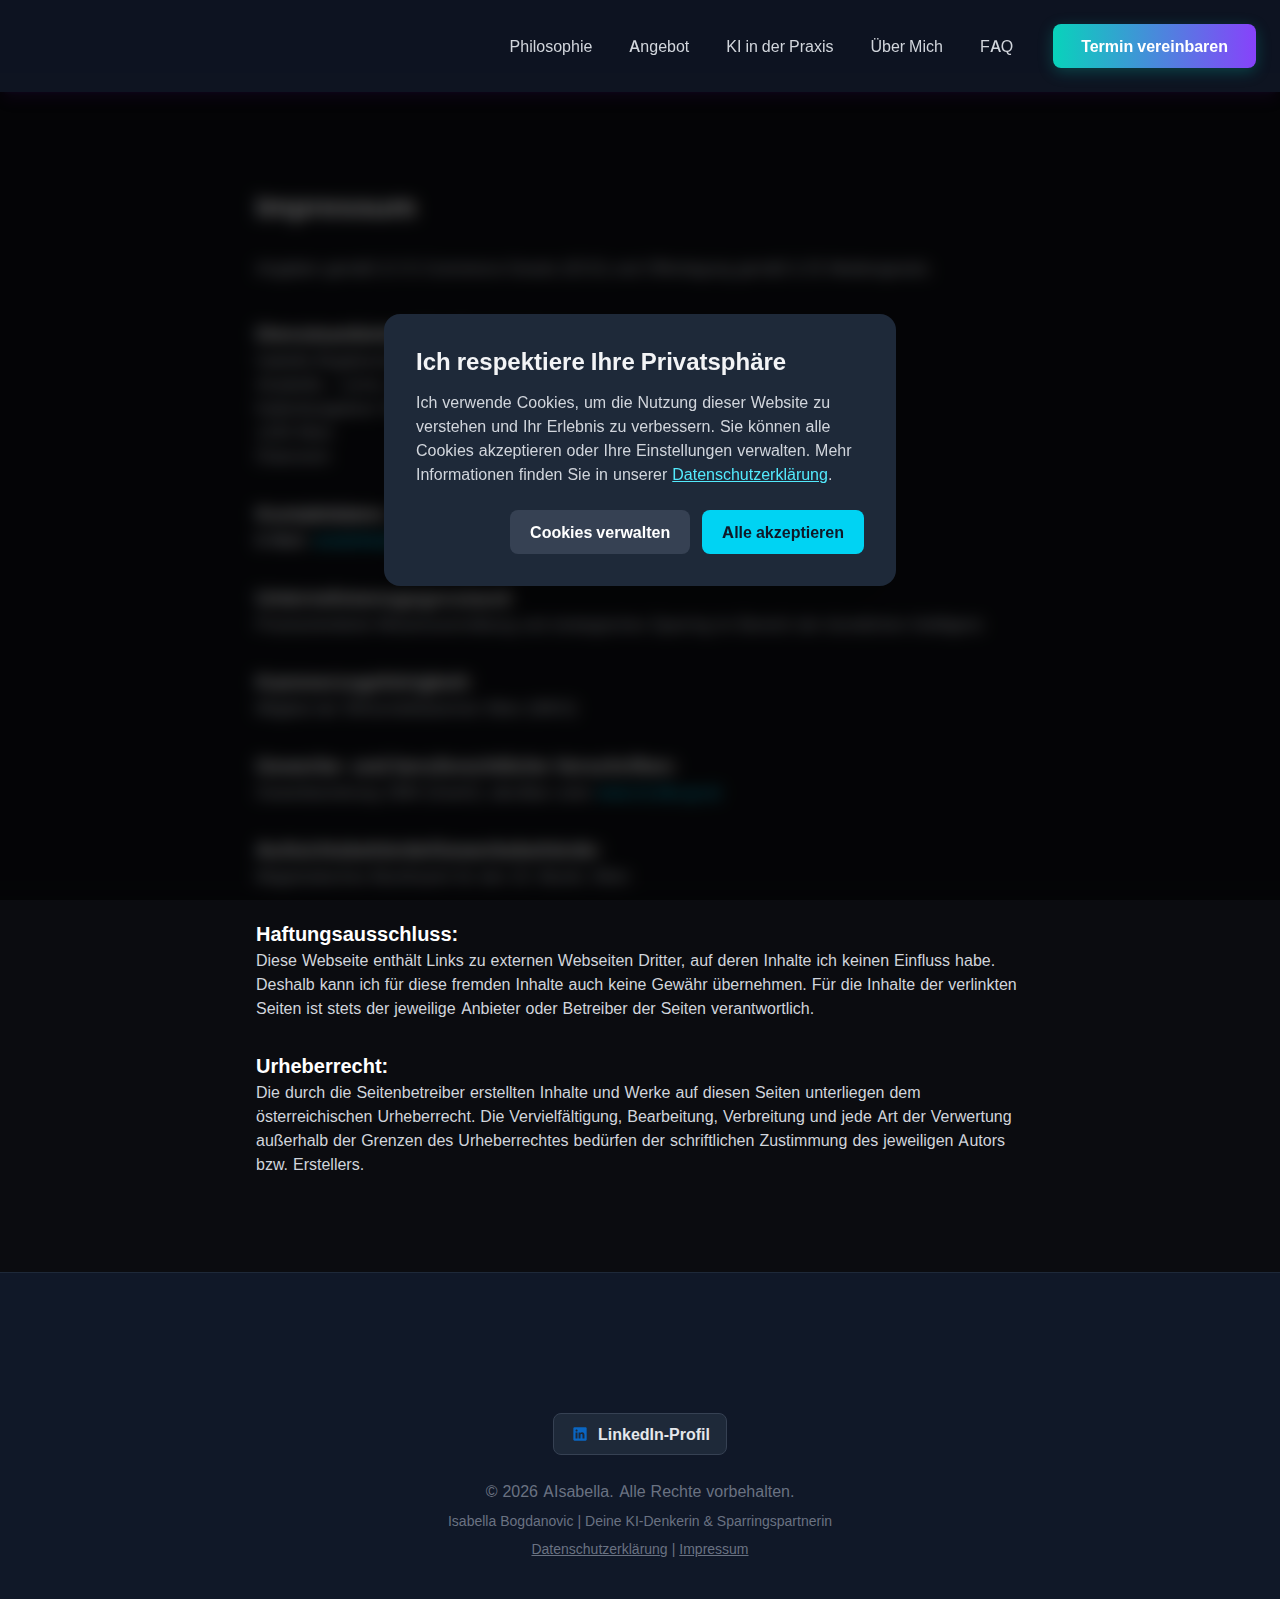
<file: imprint.html>
<!DOCTYPE html>
<html lang="de" class="scroll-smooth">
<head>
    <title>Impressum | AIsabella</title>

    <meta name="description" content="Impressum von AIsabella: Alle rechtlichen Angaben und Kontaktdaten von Isabella Bogdanovic.">
    <meta name="robots" content="noindex, follow">

    <link rel="canonical" href="https://aisabella.ai/imprint.html">

    <meta charset="UTF-8">
    <meta name="viewport" content="width=device-width, initial-scale=1.0">
    <link rel="stylesheet" href="tailwind.css">
    <link rel="stylesheet" href="fonts/fonts.css">

    <!-- Open Graph / Social Media Meta Tags -->
    <meta property="og:type" content="website">
    <meta property="og:url" content="https://aisabella.ai/imprint.html">
    <meta property="og:title" content="Impressum | AIsabella">
    <meta property="og:description" content="Impressum von AIsabella: Alle rechtlichen Angaben und Kontaktdaten von Isabella Bogdanovic.">
    <meta property="og:image" content="https://aisabella.ai/images/AIsabella-Banner.webp">
    <meta property="og:site_name" content="AIsabella">
    <meta property="og:locale" content="de_AT">

    <!-- Twitter Card Meta Tags -->
    <meta name="twitter:card" content="summary_large_image">
    <meta name="twitter:url" content="https://aisabella.ai/imprint.html">
    <meta name="twitter:title" content="Impressum | AIsabella">
    <meta name="twitter:description" content="Impressum von AIsabella: Alle rechtlichen Angaben und Kontaktdaten von Isabella Bogdanovic.">
    <meta name="twitter:image" content="https://aisabella.ai/images/AIsabella-Banner.webp">

    <!-- Updated Schema.org Data for SEO -->
    <script type="application/ld+json">
        {
            "@context": "https://schema.org",
            "@graph": [
                {
                    "@type": "Organization",
                    "name": "AIsabella | KI-Coaching Wien",
                    "url": "https://aisabella.ai/"
                },
                {
                    "@type": "Person",
                    "name": "Isabella Bogdanovic (AIsabella)",
                    "jobTitle": "KI-Denkerin & Strategische Sparringspartnerin",
                    "worksFor": {
                        "@type": "Organization",
                        "name": "AIsabella | KI-Coaching Wien"
                    },
                    "knowsAbout": ["Künstliche Intelligenz", "Strategieentwicklung", "Mindset Coaching", "Führungskräfteentwicklung"]
                },
                {
                    "@type": "Service",
                    "serviceType": "Individuelles 1:1 KI-Sparring & Strategieentwicklung",
                    "provider": {
                        "@type": "Organization",
                        "name": "AIsabella | KI-Coaching Wien"
                    },
                    "areaServed": {
                        "@type": "City",
                        "name": "Wien"
                    },
                    "description": "Intensive 1:1-Sessions, die Unternehmer:innen und Führungskräfte befähigen, 'KI zu denken'. Der Fokus liegt auf der Entwicklung eines strategischen Mindsets und eines inneren Kompasses, um souverän die Rolle von KI für das eigene Business zu beurteilen.",
                    "audience": {
                        "@type": "Audience",
                        "audienceType": ["Unternehmer", "Führungskräfte", "Selbstständige", "EPU", "KMU"]
                    },
                    "offers": {
                        "@type": "Offer",
                        "price": "0",
                        "priceCurrency": "EUR",
                        "name": "Unverbindliches 20-Minuten-Gespräch",
                        "description": "Ein erstes Gespräch, um deinen persönlichen Startpunkt zu klären und herauszufinden, wie aus deinem Interesse ein echter strategischer Vorteil wird."
                    }
                },
                {
                    "@type": "FAQPage",
                    "mainEntity": [
                        {
                            "@type": "Question",
                            "name": "Für wen ist dieses Sparring gedacht?",
                            "acceptedAnswer": {
                                "@type": "Answer",
                                "text": "Für erfolgreiche Selbstständige, Unternehmer:innen und Führungskräfte – insbesondere im Raum Wien – die spüren, dass KI mehr als nur das nächste Effizienz-Tool ist. Mein KI-Sparring zielt auf Klienten, die ihre Zeit schätzen, oberflächlichen Hype hassen und einen ehrlichen, strategischen Dialog suchen, der zu einer direkt anwendbaren Denkweise führt – anstatt zu einer endlosen Tool-Liste."
                            }
                        },
                        {
                            "@type": "Question",
                            "name": "Was unterscheidet dich von einem normalen KI-Kurs oder einer typischen Beratung?",
                            "acceptedAnswer": {
                                "@type": "Answer",
                                "text": "Der entscheidende Unterschied ist die Philosophie: Mindset über Tools. Bei mir geht es nicht um generische Checklisten. Es geht darum, in intensiven 1:1-Sessions eine neue Fähigkeit zu entwickeln: 'KI zu denken'. Das Ergebnis ist kein starrer Fahrplan, sondern dein innerer Kompass. Mein gesamter Ansatz zielt auf deine Souveränität und unternehmerische Unabhängigkeit ab."
                            }
                        },
                         {
                            "@type": "Question",
                            "name": "Ich habe schon mit Tools wie ChatGPT experimentiert, mir fehlt aber die Strategie. Passt das?",
                            "acceptedAnswer": {
                                "@type": "Answer",
                                "text": "Perfekt. Das ist der ideale Ausgangspunkt. Mein Angebot ist keine Einführung in einzelne Tools, sondern der nächste Schritt: Wir heben deine Erfahrungen auf eine strategische Ebene. Es geht darum, vom reinen Ausprobieren zur gezielten Wertschöpfung zu kommen und deine bisherigen Erkenntnisse in einen klaren, unternehmerischen Rahmen zu gießen."
                            }
                        },
                        {
                            "@type": "Question",
                            "name": "Was ist das konkrete Ergebnis unserer Zusammenarbeit?",
                            "acceptedAnswer": {
                                "@type": "Answer",
                                "text": "Das Ergebnis ist keine Checkliste, sondern eine neue Haltung in deinem Kopf. Konkret gewinnst du drei Dinge: 1. Zeitersparnis: Indem du dir die stundenlange, mühsame Einarbeitung in unzählige Tutorials, Tools und Konzepte sparst. 2. Strategische Ruhe: Durch einen klaren Fokus statt dem Gefühl, einen entscheidenden Wettbewerbsvorteil zu verspielen. 3. Echte Befähigung: Du erhältst deinen 'inneren Kompass', der dir hilft, bei zukünftigen unternehmerischen Entscheidungen souverän zu beurteilen, welche Rolle KI für dich spielen kann – und welche nicht."
                            }
                        }
                    ]
                }
            ]
        }
    </script>

    <style>
        body {
            font-family: 'Inter', sans-serif;
            background-color: #0B0C10;
        }
        .cta-button {
            background-image: linear-gradient(to right, #08D3BB 0%, #8A3FFC 51%, #33B1FF 100%);
            background-size: 200% auto;
            transition: all 0.4s ease;
            box-shadow: 0 4px 15px 0 rgba(8, 211, 187, 0.25);
        }
        .cta-button:hover {
            background-position: right center;
            transform: translateY(-2px);
            box-shadow: 0 7px 20px 0 rgba(138, 63, 252, 0.4);
        }
        .gradient-text {
            background-image: linear-gradient(to right, #08D3BB, #33B1FF);
            -webkit-background-clip: text;
            background-clip: text;
            color: transparent;
        }
        .glass-card {
            background: rgba(255, 255, 255, 0.05);
            backdrop-filter: blur(16px);
            -webkit-backdrop-filter: blur(16px);
            border: 1px solid rgba(255, 255, 255, 0.12);
        }

        /* Barrierefreiheit: Sichtbarer Fokus-Ring für Tastatur-Navigation */
        a:focus-visible,
        button:focus-visible,
        input:focus-visible,
        select:focus-visible,
        textarea:focus-visible {
            outline: 2px solid #22d3d1 !important;
            outline-offset: 2px !important;
            border-radius: 4px;
        }

        .cta-button:focus-visible {
            outline: 3px solid #22d3d1 !important;
            outline-offset: 3px !important;
            box-shadow: 0 0 0 6px rgba(34, 211, 209, 0.3) !important;
        }

        /* Fokus für Navigation-Links im Header */
        header a:focus-visible,
        nav a:focus-visible {
            outline: 2px solid #22d3d1 !important;
            outline-offset: 4px !important;
        }

        /* Fokus für Footer-Links */
        footer a:focus-visible {
            outline: 2px solid #22d3d1 !important;
            outline-offset: 2px !important;
        }

        /* ── Accessibility: prefers-reduced-motion ──────────────── */
        @media (prefers-reduced-motion: reduce) {
            * {
                transition-duration: 0.01ms !important;
                animation-duration: 0.01ms !important;
                animation-iteration-count: 1 !important;
            }
            #Header-Icon-Group path,
            #Footer-Icon-Group path,
            #Header-Text-Group path,
            #Footer-Text-Group path {
                animation: none !important;
                opacity: 1 !important;
                transform: none !important;
            }
        }
    </style>
    <link rel="apple-touch-icon" sizes="180x180" href="images/apple-touch-icon-new.png">
    <link rel="icon" type="image/png" sizes="32x32" href="images/favicon-new.png">
    <link rel="icon" type="image/png" sizes="16x16" href="images/favicon-small-new.png">
    <link rel="shortcut icon" href="images/favicon-new.png">
</head>

<body class="bg-gray-900 text-gray-300">

<!-- GDPR Cookie Banner (German) -->
<div id="cookie-consent-banner" class="hidden fixed inset-0 z-50 flex items-center justify-center bg-black/60 backdrop-blur-sm" role="dialog" aria-modal="true" aria-labelledby="cookie-main-heading">
  <div class="bg-gray-800 text-gray-100 rounded-2xl shadow-2xl p-6 sm:p-8 max-w-lg m-4 w-full">
    <!-- Main View -->
    <div id="cookie-view-main">
      <h2 id="cookie-main-heading" class="text-2xl font-bold">Ich respektiere Ihre Privatsphäre</h2>
      <p class="mt-3 text-gray-300">
        Ich verwende Cookies, um die Nutzung dieser Website zu verstehen und Ihr Erlebnis zu verbessern. 
        Sie können alle Cookies akzeptieren oder Ihre Einstellungen verwalten. 
        Mehr Informationen finden Sie in unserer 
        <a href="privacy.html" class="underline text-cyan-300 hover:text-cyan-200">Datenschutzerklärung</a>.
      </p>
      <div class="mt-6 flex flex-col-reverse sm:flex-row sm:justify-end gap-3">
        <button id="manage-cookies" class="w-full sm:w-auto bg-gray-700 hover:bg-gray-600 text-white font-semibold py-2.5 px-5 rounded-lg">Cookies verwalten</button>
        <button id="accept-cookies" class="w-full sm:w-auto bg-cyan-400 hover:bg-cyan-300 text-gray-900 font-bold py-2.5 px-5 rounded-lg">Alle akzeptieren</button>
      </div>
    </div>
    <!-- Preferences View -->
    <div id="cookie-view-prefs" class="hidden">
      <h2 class="text-2xl font-bold">Cookie-Einstellungen</h2>
      <p class="mt-2 text-gray-300">Sie können Ihre Präferenzen unten anpassen. Notwendige Cookies sind immer aktiv.</p>
      <div class="mt-5 space-y-4">
        <div class="p-4 border border-gray-700 rounded-lg">
          <div class="flex justify-between items-center">
            <span class="font-semibold">Notwendige Cookies</span>
            <div class="relative inline-flex items-center h-6 rounded-full w-11 cursor-not-allowed">
              <input type="checkbox" class="w-11 h-6 rounded-full appearance-none bg-cyan-400" checked disabled />
              <span class="absolute left-1 top-1 w-4 h-4 transform bg-white rounded-full translate-x-5"></span>
            </div>
          </div>
          <p class="mt-1 text-sm text-gray-400">Diese Cookies sind für die Grundfunktionen der Website erforderlich.</p>
        </div>
        <div class="p-4 border border-gray-700 rounded-lg">
          <div class="flex justify-between items-center">
            <span class="font-semibold">Analyse &amp; Performance</span>
            <label for="analytics-toggle" class="relative inline-flex items-center h-6 rounded-full w-11 cursor-pointer">
              <input id="analytics-toggle" type="checkbox" class="sr-only peer" />
              <span class="w-11 h-6 rounded-full bg-gray-600 peer-checked:bg-cyan-400 transition-colors"></span>
              <span class="absolute left-1 top-1 w-4 h-4 bg-white rounded-full transition-transform peer-checked:translate-x-5"></span>
            </label>
          </div>
          <p class="mt-1 text-sm text-gray-400">Diese Cookies helfen uns, Besuche und Traffic-Quellen zu messen.</p>
        </div>
      </div>
      <div class="mt-6 flex flex-wrap justify-end gap-3">
        <button id="back-to-main" class="bg-gray-700 hover:bg-gray-600 text-white font-semibold py-2.5 px-5 rounded-lg">Zurück</button>
        <button id="reject-cookies" class="bg-gray-700 hover:bg-gray-600 text-white font-semibold py-2.5 px-5 rounded-lg">Alle ablehnen</button>
        <button id="save-preferences-button" class="bg-cyan-400 hover:bg-cyan-300 text-gray-900 font-bold py-2.5 px-5 rounded-lg">Einstellungen speichern</button>
      </div>
    </div>
  </div>
</div>

<!-- Header Section -->
<header class="bg-gray-900/80 backdrop-blur-sm shadow-lg shadow-purple-900/10 sticky top-0 z-50">
    <nav class="container mx-auto px-6 py-3 flex justify-between items-center">
  <a href="index.html" class="inline-flex items-center flex-shrink-0"><svg version="1.1" id="HeaderLogo" xmlns="http://www.w3.org/2000/svg" xmlns:xlink="http://www.w3.org/1999/xlink" viewBox="0 0 1084.38 385.49" class="block h-12 md:h-16 w-auto mb-1">
    <style>
        /* --- ANIMATION LOGIC INSIDE SVG --- */

        /* 1. Icon Animation (Magnetic Precision Assembly) */
        #Header-Icon-Group path {
            opacity: 0;
            transform-origin: center center;
            transform-box: fill-box; /* Ensures scaling happens from the center of each piece */
            animation: Header-assembly 10s linear infinite;
            /* Default variables if not supported */
            --tx: 0px;
            --ty: 0px;
        }

        /* Scatter Logic - Optimized for "Magnetic Assembly" */
        #Header-Icon-Group path:nth-child(1) { --tx: -30px; --ty: -30px; animation-delay: 0.0s; }
        #Header-Icon-Group path:nth-child(2) { --tx: 30px; --ty: -20px; animation-delay: 0.05s; }
        #Header-Icon-Group path:nth-child(3) { --tx: -20px; --ty: 30px; animation-delay: 0.02s; }
        #Header-Icon-Group path:nth-child(4) { --tx: 20px; --ty: 40px; animation-delay: 0.07s; }
        #Header-Icon-Group path:nth-child(5) { --tx: 0px; --ty: -40px; animation-delay: 0.1s; }
        #Header-Icon-Group path:nth-child(6) { --tx: 40px; --ty: 0px; animation-delay: 0.05s; }
        #Header-Icon-Group path:nth-child(7) { --tx: -40px; --ty: 10px; animation-delay: 0.12s; }
        #Header-Icon-Group path:nth-child(8) { --tx: 10px; --ty: 40px; animation-delay: 0.02s; }
        #Header-Icon-Group path:nth-child(9) { --tx: -15px; --ty: -35px; animation-delay: 0.07s; }

        /* Icon Floating Loop (Subtle) */
        #Header-Icon-Group {
            animation: Header-hoverFloat 4s ease-in-out infinite;
            animation-delay: 1.5s;
        }

        /* Hover Interaction: Glow on SVG Container to avoid conflict */
        a:hover #HeaderLogo {
            filter: drop-shadow(0 0 5px rgba(8, 211, 187, 0.5)) drop-shadow(0 0 10px rgba(138, 63, 252, 0.3));
            transition: filter 0.4s ease;
        }

        /* 2. Text Animation (Elegant Fade In) */
        #Header-Text-Group path {
            opacity: 0;
            transform: translateY(20px);
            animation: Header-slideUpFade 10s cubic-bezier(0.22, 1, 0.36, 1) infinite;
        }

        /* Text Staggering */
        #Header-Text-Group path:nth-child(1) { animation-delay: 0.50s; }
        #Header-Text-Group path:nth-child(2) { animation-delay: 0.55s; }
        #Header-Text-Group path:nth-child(3) { animation-delay: 0.60s; }
        #Header-Text-Group path:nth-child(4) { animation-delay: 0.65s; }
        #Header-Text-Group path:nth-child(5) { animation-delay: 0.70s; }
        #Header-Text-Group path:nth-child(6) { animation-delay: 0.75s; }
        #Header-Text-Group path:nth-child(7) { animation-delay: 0.80s; }
        #Header-Text-Group path:nth-child(8) { animation-delay: 0.85s; }

        /* Keyframes */
        @keyframes Header-assembly {
            0% {
                opacity: 0;
                transform: translate(var(--tx), var(--ty)) scale(0.6);
                filter: blur(0px);
                /* Tech-Ease: Fast approach, soft magnetic landing */
                animation-timing-function: cubic-bezier(0.16, 1, 0.3, 1);
            }
            15% {
                opacity: 1;
                transform: translate(0, 0) scale(1);
                filter: blur(0px);
            }
            85% {
                opacity: 1;
                transform: translate(0, 0) scale(1);
                filter: blur(0px);
                animation-timing-function: ease-in;
            }
            90% {
                opacity: 0;
                transform: scale(0.95);
                filter: blur(2px);
            }
            100% {
                opacity: 0;
                transform: scale(0.8);
                filter: blur(0px);
            }
        }

        @keyframes Header-slideUpFade {
            0% { opacity: 0; transform: translateY(20px); filter: blur(4px); }
            15% { opacity: 1; transform: translateY(0); filter: blur(0px); }
            85% { opacity: 1; transform: translateY(0); filter: blur(0px); }
            90% { opacity: 0; transform: translateY(-5px); filter: blur(2px); }
            100% { opacity: 0; transform: translateY(20px); filter: blur(4px); }
        }

        @keyframes Header-hoverFloat {
            0%, 100% { transform: translateY(0); }
            50% { transform: translateY(-6px); }
        }
    </style>

    <defs>
        <linearGradient id="Header-grad_1" gradientUnits="userSpaceOnUse" x1="272.1992" y1="290.2769" x2="272.1992" y2="178.1201"><stop offset="0" style="stop-color:#1DFFC2"/><stop offset="0.9142" style="stop-color:#1C84FF"/></linearGradient>
        <linearGradient id="Header-grad_2" gradientUnits="userSpaceOnUse" x1="284.0464" y1="276.45" x2="284.0464" y2="178.1201"><stop offset="0" style="stop-color:#00CFC4"/><stop offset="0.7063" style="stop-color:#3560E1"/><stop offset="1" style="stop-color:#4C30ED"/></linearGradient>
        <linearGradient id="Header-grad_3" gradientUnits="userSpaceOnUse" x1="305.4634" y1="119.0465" x2="305.4634" y2="162.2582"><stop offset="0" style="stop-color:#C33BF1"/><stop offset="0.9106" style="stop-color:#7937E0"/></linearGradient>
        <linearGradient id="Header-grad_4" gradientUnits="userSpaceOnUse" x1="302.6435" y1="95.2118" x2="302.6435" y2="125.6344"><stop offset="0" style="stop-color:#C33BF1"/><stop offset="1" style="stop-color:#7937E0"/></linearGradient>
        <linearGradient id="Header-grad_5" gradientUnits="userSpaceOnUse" x1="271.3676" y1="106.5894" x2="271.3676" y2="164.7217"><stop offset="0" style="stop-color:#C33BF1"/><stop offset="0.2201" style="stop-color:#BF3AF1"/><stop offset="0.4596" style="stop-color:#B139F1"/><stop offset="0.7074" style="stop-color:#9C36F0"/><stop offset="0.8733" style="stop-color:#8934F0"/></linearGradient>
        <linearGradient id="Header-grad_6" gradientUnits="userSpaceOnUse" x1="267.0694" y1="106.5907" x2="267.0694" y2="164.7219"><stop offset="0" style="stop-color:#A62AEB"/><stop offset="0.2887" style="stop-color:#A22BEA"/><stop offset="0.6029" style="stop-color:#942FE7"/><stop offset="0.9281" style="stop-color:#7F35E1"/><stop offset="1" style="stop-color:#7937E0"/></linearGradient>
    </defs>

    <g id="Header-Text-Group">
        <path fill="#FFFFFF" d="M105.8,281.96l50.61-130.15h22.93l50.61,130.15h-18.58l-14.04-37.03h-58.91l-14.04,37.03H105.8z M144.15,229.53h47.44l-23.72-63.97L144.15,229.53z"/>
        <path fill="#FFFFFF" d="M374.66,284.16c-9.36,0-17.3-1.41-23.82-4.22c-6.52-2.81-11.6-6.69-15.22-11.64c-3.63-4.95-5.7-10.6-6.23-16.95l17.4-1.1c1.05,5.87,3.76,10.54,8.1,14.02c4.35,3.48,10.94,5.23,19.77,5.23c7.12,0,12.81-1.07,17.1-3.21c4.28-2.14,6.42-5.59,6.42-10.36c0-2.57-0.66-4.7-1.98-6.42c-1.32-1.71-3.89-3.21-7.71-4.49c-3.82-1.28-9.49-2.54-17-3.76c-10.02-1.71-17.89-3.82-23.62-6.32c-5.73-2.5-9.82-5.62-12.26-9.35c-2.44-3.73-3.66-8.16-3.66-13.29c0-8.68,3.43-15.79,10.28-21.36c6.85-5.56,16.61-8.34,29.26-8.34c8.57,0,15.78,1.44,21.65,4.31c5.86,2.87,10.48,6.66,13.84,11.36c3.36,4.71,5.57,9.87,6.62,15.49l-17.4,1.1c-0.79-3.42-2.24-6.44-4.35-9.07c-2.11-2.63-4.88-4.7-8.3-6.23c-3.43-1.53-7.51-2.29-12.26-2.29c-7.51,0-13.05,1.35-16.6,4.03c-3.56,2.69-5.34,6.11-5.34,10.27c0,3.18,0.82,5.77,2.47,7.79c1.65,2.02,4.32,3.67,8.01,4.95c3.69,1.28,8.63,2.41,14.83,3.39c10.67,1.71,18.98,3.79,24.91,6.23c5.93,2.45,10.08,5.44,12.45,8.98c2.37,3.55,3.56,7.88,3.56,13.02c0,5.99-1.81,11.09-5.44,15.31c-3.63,4.22-8.5,7.42-14.63,9.62C389.39,283.06,382.44,284.16,374.66,284.16z"/>
        <path fill="#FFFFFF" d="M471.13,284.16c-10.81,0-19.41-2.32-25.8-6.97c-6.39-4.64-9.59-11.12-9.59-19.43c0-8.31,2.63-14.85,7.91-19.61c5.27-4.77,13.64-8.13,25.11-10.08l37.16-6.42c0-8.19-2.08-14.3-6.23-18.33c-4.15-4.03-10.38-6.05-18.68-6.05c-7.25,0-12.98,1.5-17.2,4.49c-4.22,3-7.12,7.3-8.7,12.92l-17.59-1.28c1.98-9.16,6.75-16.59,14.33-22.27c7.58-5.68,17.3-8.52,29.16-8.52c13.44,0,23.72,3.51,30.84,10.54c7.12,7.03,10.68,16.71,10.68,29.05v40.14c0,2.2,0.43,3.76,1.28,4.67c0.86,0.92,2.27,1.37,4.25,1.37h4.15v13.56c-0.53,0.12-1.38,0.21-2.57,0.28c-1.19,0.06-2.44,0.09-3.76,0.09c-4.74,0-8.6-0.7-11.56-2.11c-2.97-1.4-5.11-3.6-6.42-6.6c-1.32-2.99-1.98-6.93-1.98-11.82l1.98,0.37c-0.92,4.16-3.16,7.91-6.72,11.27c-3.56,3.36-7.98,5.99-13.25,7.88C482.66,283.21,477.06,284.16,471.13,284.16z M472.71,270.59c6.98,0,12.95-1.25,17.89-3.76c4.94-2.5,8.73-5.93,11.37-10.27c2.64-4.34,3.95-9.19,3.95-14.57v-6.96l-34,5.87c-7.12,1.22-12.03,3.09-14.73,5.59c-2.7,2.51-4.05,5.77-4.05,9.81c0,4.52,1.75,8.04,5.24,10.54C461.87,269.34,466.65,270.59,472.71,270.59z"/>
        <path fill="#FFFFFF" d="M600.22,284.16c-7.25,0-13.71-1.5-19.37-4.49c-5.67-2.99-10.02-7.12-13.05-12.37l-0.59,14.66h-15.02V151.81h16.6v46.56c2.63-4.03,6.72-7.67,12.26-10.91c5.54-3.24,11.93-4.86,19.18-4.86c9.22,0,17.2,2.08,23.92,6.23c6.72,4.16,11.93,10.02,15.62,17.6c3.69,7.58,5.53,16.56,5.53,26.95c0,10.39-1.85,19.37-5.53,26.95c-3.69,7.58-8.9,13.44-15.62,17.6C617.42,282.08,609.44,284.16,600.22,284.16z M599.23,269.49c8.83,0,15.81-3.24,20.95-9.72c5.14-6.48,7.71-15.27,7.71-26.4c0-11.24-2.57-20.07-7.71-26.49c-5.14-6.42-11.99-9.62-20.56-9.62c-6.46,0-11.99,1.44-16.61,4.31c-4.61,2.87-8.14,7-10.58,12.37c-2.44,5.38-3.66,11.85-3.66,19.43c0,7.33,1.22,13.72,3.66,19.16c2.44,5.44,5.93,9.62,10.48,12.56C587.47,268.03,592.9,269.49,599.23,269.49z"/>
        <path fill="#FFFFFF" d="M710.72,284.16c-9.88,0-18.42-2.08-25.6-6.23c-7.18-4.15-12.72-10.05-16.6-17.69c-3.89-7.64-5.83-16.59-5.83-26.85c0-10.26,1.94-19.18,5.83-26.76c3.89-7.58,9.36-13.47,16.41-17.69c7.05-4.22,15.39-6.32,25.01-6.32c9.09,0,17.13,1.99,24.12,5.96c6.98,3.97,12.42,9.75,16.31,17.32c3.89,7.58,5.83,16.8,5.83,27.68v4.58h-76.11c0.66,10.39,3.66,18.21,8.99,23.46c5.34,5.26,12.55,7.88,21.65,7.88c6.85,0,12.49-1.5,16.9-4.49c4.41-2.99,7.48-6.93,9.19-11.82l17.79,1.28c-2.77,8.68-8.01,15.8-15.72,21.35C731.18,281.38,721.79,284.16,710.72,284.16z M680.08,224.58H738c-0.79-9.41-3.72-16.31-8.8-20.71c-5.07-4.4-11.5-6.6-19.27-6.6c-8.04,0-14.66,2.29-19.87,6.87C684.86,208.73,681.53,215.54,680.08,224.58z"/>
        <path fill="#FFFFFF" d="M802.25,281.96c-6.06,0-11.01-1.47-14.83-4.4c-3.82-2.93-5.73-7.58-5.73-13.93V151.81h16.6v110.53c0,1.96,0.56,3.45,1.68,4.49c1.12,1.04,2.73,1.56,4.84,1.56h9.09v13.56H802.25z"/>
        <path fill="#FFFFFF" d="M855.03,281.96c-6.06,0-11.01-1.47-14.83-4.4c-3.82-2.93-5.73-7.58-5.73-13.93V151.81h16.6v110.53c0,1.96,0.56,3.45,1.68,4.49c1.12,1.04,2.73,1.56,4.84,1.56h9.09v13.56H855.03z"/>
        <path fill="#FFFFFF" d="M917.5,284.16c-10.81,0-19.41-2.32-25.8-6.97c-6.39-4.64-9.59-11.12-9.59-19.43c0-8.31,2.63-14.85,7.91-19.61c5.27-4.77,13.64-8.13,25.11-10.08l37.16-6.42c0-8.19-2.08-14.3-6.23-18.33c-4.15-4.03-10.38-6.05-18.68-6.05c-7.25,0-12.98,1.5-17.2,4.49c-4.22,3-7.12,7.3-8.7,12.92l-17.59-1.28c1.98-9.16,6.75-16.59,14.33-22.27c7.58-5.68,17.3-8.52,29.16-8.52c13.44,0,23.72,3.51,30.84,10.54c7.12,7.03,10.68,16.71,10.68,29.05v40.14c0,2.2,0.43,3.76,1.28,4.67c0.86,0.92,2.27,1.37,4.25,1.37h4.15v13.56c-0.53,0.12-1.38,0.21-2.57,0.28c-1.19,0.06-2.44,0.09-3.76,0.09c-4.74,0-8.6-0.7-11.56-2.11c-2.97-1.4-5.11-3.6-6.42-6.6c-1.32-2.99-1.98-6.93-1.98-11.82l1.98,0.37c-0.92,4.16-3.16,7.91-6.72,11.27c-3.56,3.36-7.98,5.99-13.25,7.88C929.03,283.21,923.43,284.16,917.5,284.16z M919.08,270.59c6.98,0,12.95-1.25,17.89-3.76c4.94-2.5,8.73-5.93,11.37-10.27c2.64-4.34,3.95-9.19,3.95-14.57v-6.96l-34,5.87c-7.12,1.22-12.03,3.09-14.73,5.59c-2.7,2.51-4.05,5.77-4.05,9.81c0,4.52,1.75,8.04,5.24,10.54C908.24,269.34,913.02,270.59,919.08,270.59z"/>
    </g>

    <g id="Header-Icon-Group">
        <path fill="url(#Header-grad_1)" d="M234.72,217.67c-0.89,0.78-2.18-0.31-1.56-1.32c3.26-5.32,7.61-11.1,16.61-19.99c15.31-15.12,28.56-21.22,37.54-16.86c9.67,4.69,14.73,15.5,7.75,44.37s-8.14,33.91-8.14,37.59s2.91,13.37,13.56,0.97c4.45-5.18,6.93-8.71,8.7-10.76c1.72-1.98,2.42-0.31,2.15,0.97c-0.76,3.59-2.82,7.92-8.91,17.15c-10.22,15.5-25.77,26.69-42.05,16.66c-8.59-5.29-11.48-21.51-4.26-40.11l10.85-28.87c0,0,7.61-21.85-0.19-22.07c-7.94-0.22-17.95,10.17-26.16,17.12L234.72,217.67z"/>
        <path style="fill:url(#Header-grad_2);" d="M309.19,251.68c-1.77,2.05-4.25,5.58-8.7,10.76c-10.66,12.4-13.56,2.71-13.56-0.97s1.16-8.72,8.14-37.59c6.98-28.87,1.92-39.68-7.75-44.37c-7.6-3.69-18.26,0.11-30.62,10.52c5.27-3.36,12.36-6.73,17.54-4.8c8.62,3.2,12.4,12.01,5.72,41.18l-5.52,20.25c0,0-7.36,22.57,2.42,28c7.54,4.18,17.01,0.73,26.57-6.36c5.32-8.2,7.2-12.25,7.91-15.63C311.61,251.37,310.91,249.69,309.19,251.68z"/>
        <path style="fill:url(#Header-grad_3);" d="M292.26,162.26c0,0,2.99-6,4.55-12.3c3.2-12.89,7.27-23.83,21.8-30.91c0,0,2.03,14.05-17.34,34.1C298.45,156.07,295.07,159.55,292.26,162.26z"/>
        <path style="fill:#5F29D1;" d="M301.27,153.15c2.35-2.43,4.38-4.78,6.14-7.02c2.72-7.8,1.9-10.91,1.9-10.91s-6.31,5.64-9.16,11.14c-2.14,4.14-4.29,8.2-5.7,10.84c-1.17,2.98-2.19,5.05-2.19,5.05C295.07,159.55,298.45,156.07,301.27,153.15z"/>
        <path style="fill:url(#Header-grad_4);" d="M298.6,125.63c0,0-8.33-17.44,7.07-30.42C305.68,95.21,316.53,107.61,298.6,125.63z"/>
        <path style="fill:#5F29D1;" d="M303.1,120.47c2.3-5.89,0.64-10.73,0.64-10.73c-4.43,3.82-5.59,10-5.84,14.08c0.39,1.15,0.7,1.81,0.7,1.81C300.37,123.86,301.85,122.13,303.1,120.47z"/>
        <path style="fill:url(#Header-grad_5);" d="M281.59,164.72c0,0-19.91-5.09-27.03-21.36s1.16-31.54,5.81-36.77c0,0,20.35,1.6,27.03,15.99s2.33,29.65-0.15,37.64c0,0-0.15-10.75-4.36-18.89c-3.47-6.69-6.58-9.24-11.24-11.58c-1.13-0.57-2.29,0.49-1.49,1.46c2.66,3.25,6.96,7.32,10.26,15.64C283.93,155.68,281.59,164.72,281.59,164.72z"/>
        <path style="fill:url(#Header-grad_6);" d="M254.56,143.36c7.12,16.28,27.03,21.36,27.03,21.36s2.34-9.04-1.16-17.88c-3.3-8.32-7.6-12.38-10.26-15.64c-0.72-0.88,0.15-1.8,1.15-1.58c-4.15-11.06-9.42-20.43-10.94-23.04C255.72,111.82,247.44,127.08,254.56,143.36z"/>
        <path style="fill:#5F29D1;" d="M280.43,146.85c-3.3-8.32-7.6-12.38-10.26-15.64c-0.4-0.49-0.31-0.99,0.02-1.3c-1.22,0.98-4.29,4.74-2.24,16.99c1.47,8.74,7.5,14.35,11.29,17.09c1.46,0.51,2.35,0.74,2.35,0.74S283.93,155.68,280.43,146.85z"/>
    </g>
</svg></a>

        <!-- Desktop Navigation -->
        <div class="hidden md:flex items-center space-x-10">
            <div class="space-x-8">
                 <a href="index.html#philosophy" class="text-base font-medium transition text-gray-300 hover:text-transparent hover:bg-clip-text hover:bg-gradient-to-r hover:from-cyan-400 hover:to-blue-500">Philosophie</a>
                 <a href="index.html#offer" class="text-base font-medium transition text-gray-300 hover:text-transparent hover:bg-clip-text hover:bg-gradient-to-r hover:from-cyan-400 hover:to-blue-500">Angebot</a>
                 <a href="praxis.html" class="text-base font-medium transition text-gray-300 hover:text-transparent hover:bg-clip-text hover:bg-gradient-to-r hover:from-cyan-400 hover:to-blue-500">KI in der Praxis</a>
                 <a href="index.html#about" class="text-base font-medium transition text-gray-300 hover:text-transparent hover:bg-clip-text hover:bg-gradient-to-r hover:from-cyan-400 hover:to-blue-500">Über Mich</a>
                 <a href="index.html#faq" class="text-base font-medium transition text-gray-300 hover:text-transparent hover:bg-clip-text hover:bg-gradient-to-r hover:from-cyan-400 hover:to-blue-500">FAQ</a>
            </div>
            <a href="https://calendar.app.google/yo8KhBFaqJCt4YeT6" target="_blank" rel="noopener noreferrer" class="cta-button text-white font-bold py-3 px-7 rounded-lg text-base">Termin vereinbaren</a>
        </div>

        <!-- Mobile Menu Button -->
        <button id="mobile-menu-button" aria-controls="mobile-menu" aria-expanded="false" aria-label="Menü öffnen"
                class="md:hidden ml-3 p-2 rounded-md text-gray-300 hover:text-white hover:bg-gray-800 transition">
            <svg data-icon="open" class="h-6 w-6" viewBox="0 0 24 24" fill="none" stroke="currentColor" stroke-width="2">
                <path stroke-linecap="round" stroke-linejoin="round" d="M4 6h16M4 12h16M4 18h16"/>
            </svg>
            <svg data-icon="close" class="h-6 w-6 hidden" viewBox="0 0 24 24" fill="none" stroke="currentColor" stroke-width="2">
                <path stroke-linecap="round" stroke-linejoin="round" d="M6 18L18 6M6 6l12 12"/>
            </svg>
        </button>
    </nav>
    <div id="mobile-menu" class="md:hidden hidden px-6 pb-4">
        <div class="flex flex-col space-y-2">
            <a href="index.html#philosophy" class="block py-2 transition text-gray-300 hover:text-transparent hover:bg-clip-text hover:bg-gradient-to-r hover:from-cyan-400 hover:to-blue-500">Philosophie</a>
            <a href="index.html#offer" class="block py-2 transition text-gray-300 hover:text-transparent hover:bg-clip-text hover:bg-gradient-to-r hover:from-cyan-400 hover:to-blue-500">Angebot</a>
            <a href="praxis.html" class="block py-2 transition text-gray-300 hover:text-transparent hover:bg-clip-text hover:bg-gradient-to-r hover:from-cyan-400 hover:to-blue-500">KI in der Praxis</a>
            <a href="index.html#about" class="block py-2 transition text-gray-300 hover:text-transparent hover:bg-clip-text hover:bg-gradient-to-r hover:from-cyan-400 hover:to-blue-500">Über Mich</a>
            <a href="index.html#faq" class="block py-2 transition text-gray-300 hover:text-transparent hover:bg-clip-text hover:bg-gradient-to-r hover:from-cyan-400 hover:to-blue-500">FAQ</a>
            <a href="https://calendar.app.google/yo8KhBFaqJCt4YeT6" target="_blank" rel="noopener noreferrer" class="cta-button block text-center text-white font-bold py-3 px-6 rounded-lg text-base">Termin vereinbaren</a>
        </div>
    </div>
</header>

    <!-- Main Content -->
    <main class="container mx-auto px-4 sm:px-6 lg:px-8 py-16 sm:py-24">
        <div class="max-w-3xl mx-auto">
            <h1 class="text-2xl sm:text-3xl font-extrabold text-white">
                Impressum
            </h1>
            <div class="mt-8 prose prose-invert text-gray-300 max-w-none">
                <p>Angaben gemäß § 5 E-Commerce-Gesetz (ECG) und Offenlegung gemäß § 25 Mediengesetz.</p>
                
                <h2 class="text-lg md:text-xl font-bold text-white mt-10">Diensteanbieter / Medieninhaber:</h2>
                <p>Isabella Bogdanovic</p>
                <p>
                    AIsabella – Lerne, KI zu denken<br>
                    Kaltenleutgebner Straße 24/10/14<br>
                    1230 Wien<br>
                    Österreich
                </p>

                <h2 class="text-lg md:text-xl font-bold text-white mt-8">Kontaktdaten:</h2>
                <p>
                    <strong>E-Mail:</strong> <a href="#" class="protected-email text-cyan-400 hover:text-cyan-300">E-Mail anzeigen</a>
                </p>

                <h2 class="text-lg md:text-xl font-bold text-white mt-8">Unternehmensgegenstand:</h2>
                <p>Praxisorientierte Wissensvermittlung und strategisches Sparring im Bereich der künstlichen Intelligenz</p>

                <h2 class="text-lg md:text-xl font-bold text-white mt-8">Kammerzugehörigkeit:</h2>
                <p>Mitglied der Wirtschaftskammer Wien (WKO)</p>
                
                <h2 class="text-lg md:text-xl font-bold text-white mt-8">Gewerbe- und berufsrechtliche Vorschriften:</h2>
                <p>Gewerbeordnung 1994 (GewO), abrufbar unter <a href="https://www.ris.bka.gv.at/GeltendeFassung.wxe?Abfrage=Bundesnormen&Gesetzesnummer=10007517" target="_blank" rel="noopener noreferrer" class="text-cyan-400 hover:text-cyan-300">www.ris.bka.gv.at</a></p>

                <h2 class="text-lg md:text-xl font-bold text-white mt-8">Aufsichtsbehörde/Gewerbebehörde:</h2>
                <p>Magistratisches Bezirksamt für den 23. Bezirk, Wien</p>

                <h2 class="text-lg md:text-xl font-bold text-white mt-8">Haftungsausschluss:</h2>
                <p>Diese Webseite enthält Links zu externen Webseiten Dritter, auf deren Inhalte ich keinen Einfluss habe. Deshalb kann ich für diese fremden Inhalte auch keine Gewähr übernehmen. Für die Inhalte der verlinkten Seiten ist stets der jeweilige Anbieter oder Betreiber der Seiten verantwortlich.</p>

                <h2 class="text-lg md:text-xl font-bold text-white mt-8">Urheberrecht:</h2>
                <p>Die durch die Seitenbetreiber erstellten Inhalte und Werke auf diesen Seiten unterliegen dem österreichischen Urheberrecht. Die Vervielfältigung, Bearbeitung, Verbreitung und jede Art der Verwertung außerhalb der Grenzen des Urheberrechtes bedürfen der schriftlichen Zustimmung des jeweiligen Autors bzw. Erstellers.</p>
            </div>
        </div>
    </main>

    <footer class="bg-gray-900 border-t border-gray-800 py-10">
    <div class="container mx-auto px-6 text-center text-gray-500">
    <div class="flex justify-center mb-8">
      <a href="index.html" class="inline-flex items-center flex-shrink-0"><svg version="1.1" id="FooterLogo" xmlns="http://www.w3.org/2000/svg" xmlns:xlink="http://www.w3.org/1999/xlink" viewBox="0 0 1084.38 385.49" class="block h-12 md:h-16 w-auto mb-1">
    <style>
        /* --- ANIMATION LOGIC INSIDE SVG --- */

        /* 1. Icon Animation (Magnetic Precision Assembly) */
        #Footer-Icon-Group path {
            opacity: 0;
            transform-origin: center center;
            transform-box: fill-box; /* Ensures scaling happens from the center of each piece */
            animation: Footer-assembly 10s linear infinite;
            /* Default variables if not supported */
            --tx: 0px;
            --ty: 0px;
        }

        /* Scatter Logic - Optimized for "Magnetic Assembly" */
        #Footer-Icon-Group path:nth-child(1) { --tx: -30px; --ty: -30px; animation-delay: 0.0s; }
        #Footer-Icon-Group path:nth-child(2) { --tx: 30px; --ty: -20px; animation-delay: 0.05s; }
        #Footer-Icon-Group path:nth-child(3) { --tx: -20px; --ty: 30px; animation-delay: 0.02s; }
        #Footer-Icon-Group path:nth-child(4) { --tx: 20px; --ty: 40px; animation-delay: 0.07s; }
        #Footer-Icon-Group path:nth-child(5) { --tx: 0px; --ty: -40px; animation-delay: 0.1s; }
        #Footer-Icon-Group path:nth-child(6) { --tx: 40px; --ty: 0px; animation-delay: 0.05s; }
        #Footer-Icon-Group path:nth-child(7) { --tx: -40px; --ty: 10px; animation-delay: 0.12s; }
        #Footer-Icon-Group path:nth-child(8) { --tx: 10px; --ty: 40px; animation-delay: 0.02s; }
        #Footer-Icon-Group path:nth-child(9) { --tx: -15px; --ty: -35px; animation-delay: 0.07s; }

        /* Icon Floating Loop (Subtle) */
        #Footer-Icon-Group {
            animation: Footer-hoverFloat 4s ease-in-out infinite;
            animation-delay: 1.5s;
        }

        /* Hover Interaction: Glow on SVG Container to avoid conflict */
        a:hover #FooterLogo {
            filter: drop-shadow(0 0 5px rgba(8, 211, 187, 0.5)) drop-shadow(0 0 10px rgba(138, 63, 252, 0.3));
            transition: filter 0.4s ease;
        }

        /* 2. Text Animation (Elegant Fade In) */
        #Footer-Text-Group path {
            opacity: 0;
            transform: translateY(20px);
            animation: Footer-slideUpFade 10s cubic-bezier(0.22, 1, 0.36, 1) infinite;
        }

        /* Text Staggering */
        #Footer-Text-Group path:nth-child(1) { animation-delay: 0.50s; }
        #Footer-Text-Group path:nth-child(2) { animation-delay: 0.55s; }
        #Footer-Text-Group path:nth-child(3) { animation-delay: 0.60s; }
        #Footer-Text-Group path:nth-child(4) { animation-delay: 0.65s; }
        #Footer-Text-Group path:nth-child(5) { animation-delay: 0.70s; }
        #Footer-Text-Group path:nth-child(6) { animation-delay: 0.75s; }
        #Footer-Text-Group path:nth-child(7) { animation-delay: 0.80s; }
        #Footer-Text-Group path:nth-child(8) { animation-delay: 0.85s; }

        /* Keyframes */
        @keyframes Footer-assembly {
            0% {
                opacity: 0;
                transform: translate(var(--tx), var(--ty)) scale(0.6);
                filter: blur(0px);
                /* Tech-Ease: Fast approach, soft magnetic landing */
                animation-timing-function: cubic-bezier(0.16, 1, 0.3, 1);
            }
            15% {
                opacity: 1;
                transform: translate(0, 0) scale(1);
                filter: blur(0px);
            }
            85% {
                opacity: 1;
                transform: translate(0, 0) scale(1);
                filter: blur(0px);
                animation-timing-function: ease-in;
            }
            90% {
                opacity: 0;
                transform: scale(0.95);
                filter: blur(2px);
            }
            100% {
                opacity: 0;
                transform: scale(0.8);
                filter: blur(0px);
            }
        }

        @keyframes Footer-slideUpFade {
            0% { opacity: 0; transform: translateY(20px); filter: blur(4px); }
            15% { opacity: 1; transform: translateY(0); filter: blur(0px); }
            85% { opacity: 1; transform: translateY(0); filter: blur(0px); }
            90% { opacity: 0; transform: translateY(-5px); filter: blur(2px); }
            100% { opacity: 0; transform: translateY(20px); filter: blur(4px); }
        }

        @keyframes Footer-hoverFloat {
            0%, 100% { transform: translateY(0); }
            50% { transform: translateY(-6px); }
        }
    </style>

    <defs>
        <linearGradient id="Footer-grad_1" gradientUnits="userSpaceOnUse" x1="272.1992" y1="290.2769" x2="272.1992" y2="178.1201"><stop offset="0" style="stop-color:#1DFFC2"/><stop offset="0.9142" style="stop-color:#1C84FF"/></linearGradient>
        <linearGradient id="Footer-grad_2" gradientUnits="userSpaceOnUse" x1="284.0464" y1="276.45" x2="284.0464" y2="178.1201"><stop offset="0" style="stop-color:#00CFC4"/><stop offset="0.7063" style="stop-color:#3560E1"/><stop offset="1" style="stop-color:#4C30ED"/></linearGradient>
        <linearGradient id="Footer-grad_3" gradientUnits="userSpaceOnUse" x1="305.4634" y1="119.0465" x2="305.4634" y2="162.2582"><stop offset="0" style="stop-color:#C33BF1"/><stop offset="0.9106" style="stop-color:#7937E0"/></linearGradient>
        <linearGradient id="Footer-grad_4" gradientUnits="userSpaceOnUse" x1="302.6435" y1="95.2118" x2="302.6435" y2="125.6344"><stop offset="0" style="stop-color:#C33BF1"/><stop offset="1" style="stop-color:#7937E0"/></linearGradient>
        <linearGradient id="Footer-grad_5" gradientUnits="userSpaceOnUse" x1="271.3676" y1="106.5894" x2="271.3676" y2="164.7217"><stop offset="0" style="stop-color:#C33BF1"/><stop offset="0.2201" style="stop-color:#BF3AF1"/><stop offset="0.4596" style="stop-color:#B139F1"/><stop offset="0.7074" style="stop-color:#9C36F0"/><stop offset="0.8733" style="stop-color:#8934F0"/></linearGradient>
        <linearGradient id="Footer-grad_6" gradientUnits="userSpaceOnUse" x1="267.0694" y1="106.5907" x2="267.0694" y2="164.7219"><stop offset="0" style="stop-color:#A62AEB"/><stop offset="0.2887" style="stop-color:#A22BEA"/><stop offset="0.6029" style="stop-color:#942FE7"/><stop offset="0.9281" style="stop-color:#7F35E1"/><stop offset="1" style="stop-color:#7937E0"/></linearGradient>
    </defs>

    <g id="Footer-Text-Group">
        <path fill="#FFFFFF" d="M105.8,281.96l50.61-130.15h22.93l50.61,130.15h-18.58l-14.04-37.03h-58.91l-14.04,37.03H105.8z M144.15,229.53h47.44l-23.72-63.97L144.15,229.53z"/>
        <path fill="#FFFFFF" d="M374.66,284.16c-9.36,0-17.3-1.41-23.82-4.22c-6.52-2.81-11.6-6.69-15.22-11.64c-3.63-4.95-5.7-10.6-6.23-16.95l17.4-1.1c1.05,5.87,3.76,10.54,8.1,14.02c4.35,3.48,10.94,5.23,19.77,5.23c7.12,0,12.81-1.07,17.1-3.21c4.28-2.14,6.42-5.59,6.42-10.36c0-2.57-0.66-4.7-1.98-6.42c-1.32-1.71-3.89-3.21-7.71-4.49c-3.82-1.28-9.49-2.54-17-3.76c-10.02-1.71-17.89-3.82-23.62-6.32c-5.73-2.5-9.82-5.62-12.26-9.35c-2.44-3.73-3.66-8.16-3.66-13.29c0-8.68,3.43-15.79,10.28-21.36c6.85-5.56,16.61-8.34,29.26-8.34c8.57,0,15.78,1.44,21.65,4.31c5.86,2.87,10.48,6.66,13.84,11.36c3.36,4.71,5.57,9.87,6.62,15.49l-17.4,1.1c-0.79-3.42-2.24-6.44-4.35-9.07c-2.11-2.63-4.88-4.7-8.3-6.23c-3.43-1.53-7.51-2.29-12.26-2.29c-7.51,0-13.05,1.35-16.6,4.03c-3.56,2.69-5.34,6.11-5.34,10.27c0,3.18,0.82,5.77,2.47,7.79c1.65,2.02,4.32,3.67,8.01,4.95c3.69,1.28,8.63,2.41,14.83,3.39c10.67,1.71,18.98,3.79,24.91,6.23c5.93,2.45,10.08,5.44,12.45,8.98c2.37,3.55,3.56,7.88,3.56,13.02c0,5.99-1.81,11.09-5.44,15.31c-3.63,4.22-8.5,7.42-14.63,9.62C389.39,283.06,382.44,284.16,374.66,284.16z"/>
        <path fill="#FFFFFF" d="M471.13,284.16c-10.81,0-19.41-2.32-25.8-6.97c-6.39-4.64-9.59-11.12-9.59-19.43c0-8.31,2.63-14.85,7.91-19.61c5.27-4.77,13.64-8.13,25.11-10.08l37.16-6.42c0-8.19-2.08-14.3-6.23-18.33c-4.15-4.03-10.38-6.05-18.68-6.05c-7.25,0-12.98,1.5-17.2,4.49c-4.22,3-7.12,7.3-8.7,12.92l-17.59-1.28c1.98-9.16,6.75-16.59,14.33-22.27c7.58-5.68,17.3-8.52,29.16-8.52c13.44,0,23.72,3.51,30.84,10.54c7.12,7.03,10.68,16.71,10.68,29.05v40.14c0,2.2,0.43,3.76,1.28,4.67c0.86,0.92,2.27,1.37,4.25,1.37h4.15v13.56c-0.53,0.12-1.38,0.21-2.57,0.28c-1.19,0.06-2.44,0.09-3.76,0.09c-4.74,0-8.6-0.7-11.56-2.11c-2.97-1.4-5.11-3.6-6.42-6.6c-1.32-2.99-1.98-6.93-1.98-11.82l1.98,0.37c-0.92,4.16-3.16,7.91-6.72,11.27c-3.56,3.36-7.98,5.99-13.25,7.88C482.66,283.21,477.06,284.16,471.13,284.16z M472.71,270.59c6.98,0,12.95-1.25,17.89-3.76c4.94-2.5,8.73-5.93,11.37-10.27c2.64-4.34,3.95-9.19,3.95-14.57v-6.96l-34,5.87c-7.12,1.22-12.03,3.09-14.73,5.59c-2.7,2.51-4.05,5.77-4.05,9.81c0,4.52,1.75,8.04,5.24,10.54C461.87,269.34,466.65,270.59,472.71,270.59z"/>
        <path fill="#FFFFFF" d="M600.22,284.16c-7.25,0-13.71-1.5-19.37-4.49c-5.67-2.99-10.02-7.12-13.05-12.37l-0.59,14.66h-15.02V151.81h16.6v46.56c2.63-4.03,6.72-7.67,12.26-10.91c5.54-3.24,11.93-4.86,19.18-4.86c9.22,0,17.2,2.08,23.92,6.23c6.72,4.16,11.93,10.02,15.62,17.6c3.69,7.58,5.53,16.56,5.53,26.95c0,10.39-1.85,19.37-5.53,26.95c-3.69,7.58-8.9,13.44-15.62,17.6C617.42,282.08,609.44,284.16,600.22,284.16z M599.23,269.49c8.83,0,15.81-3.24,20.95-9.72c5.14-6.48,7.71-15.27,7.71-26.4c0-11.24-2.57-20.07-7.71-26.49c-5.14-6.42-11.99-9.62-20.56-9.62c-6.46,0-11.99,1.44-16.61,4.31c-4.61,2.87-8.14,7-10.58,12.37c-2.44,5.38-3.66,11.85-3.66,19.43c0,7.33,1.22,13.72,3.66,19.16c2.44,5.44,5.93,9.62,10.48,12.56C587.47,268.03,592.9,269.49,599.23,269.49z"/>
        <path fill="#FFFFFF" d="M710.72,284.16c-9.88,0-18.42-2.08-25.6-6.23c-7.18-4.15-12.72-10.05-16.6-17.69c-3.89-7.64-5.83-16.59-5.83-26.85c0-10.26,1.94-19.18,5.83-26.76c3.89-7.58,9.36-13.47,16.41-17.69c7.05-4.22,15.39-6.32,25.01-6.32c9.09,0,17.13,1.99,24.12,5.96c6.98,3.97,12.42,9.75,16.31,17.32c3.89,7.58,5.83,16.8,5.83,27.68v4.58h-76.11c0.66,10.39,3.66,18.21,8.99,23.46c5.34,5.26,12.55,7.88,21.65,7.88c6.85,0,12.49-1.5,16.9-4.49c4.41-2.99,7.48-6.93,9.19-11.82l17.79,1.28c-2.77,8.68-8.01,15.8-15.72,21.35C731.18,281.38,721.79,284.16,710.72,284.16z M680.08,224.58H738c-0.79-9.41-3.72-16.31-8.8-20.71c-5.07-4.4-11.5-6.6-19.27-6.6c-8.04,0-14.66,2.29-19.87,6.87C684.86,208.73,681.53,215.54,680.08,224.58z"/>
        <path fill="#FFFFFF" d="M802.25,281.96c-6.06,0-11.01-1.47-14.83-4.4c-3.82-2.93-5.73-7.58-5.73-13.93V151.81h16.6v110.53c0,1.96,0.56,3.45,1.68,4.49c1.12,1.04,2.73,1.56,4.84,1.56h9.09v13.56H802.25z"/>
        <path fill="#FFFFFF" d="M855.03,281.96c-6.06,0-11.01-1.47-14.83-4.4c-3.82-2.93-5.73-7.58-5.73-13.93V151.81h16.6v110.53c0,1.96,0.56,3.45,1.68,4.49c1.12,1.04,2.73,1.56,4.84,1.56h9.09v13.56H855.03z"/>
        <path fill="#FFFFFF" d="M917.5,284.16c-10.81,0-19.41-2.32-25.8-6.97c-6.39-4.64-9.59-11.12-9.59-19.43c0-8.31,2.63-14.85,7.91-19.61c5.27-4.77,13.64-8.13,25.11-10.08l37.16-6.42c0-8.19-2.08-14.3-6.23-18.33c-4.15-4.03-10.38-6.05-18.68-6.05c-7.25,0-12.98,1.5-17.2,4.49c-4.22,3-7.12,7.3-8.7,12.92l-17.59-1.28c1.98-9.16,6.75-16.59,14.33-22.27c7.58-5.68,17.3-8.52,29.16-8.52c13.44,0,23.72,3.51,30.84,10.54c7.12,7.03,10.68,16.71,10.68,29.05v40.14c0,2.2,0.43,3.76,1.28,4.67c0.86,0.92,2.27,1.37,4.25,1.37h4.15v13.56c-0.53,0.12-1.38,0.21-2.57,0.28c-1.19,0.06-2.44,0.09-3.76,0.09c-4.74,0-8.6-0.7-11.56-2.11c-2.97-1.4-5.11-3.6-6.42-6.6c-1.32-2.99-1.98-6.93-1.98-11.82l1.98,0.37c-0.92,4.16-3.16,7.91-6.72,11.27c-3.56,3.36-7.98,5.99-13.25,7.88C929.03,283.21,923.43,284.16,917.5,284.16z M919.08,270.59c6.98,0,12.95-1.25,17.89-3.76c4.94-2.5,8.73-5.93,11.37-10.27c2.64-4.34,3.95-9.19,3.95-14.57v-6.96l-34,5.87c-7.12,1.22-12.03,3.09-14.73,5.59c-2.7,2.51-4.05,5.77-4.05,9.81c0,4.52,1.75,8.04,5.24,10.54C908.24,269.34,913.02,270.59,919.08,270.59z"/>
    </g>

    <g id="Footer-Icon-Group">
        <path fill="url(#Footer-grad_1)" d="M234.72,217.67c-0.89,0.78-2.18-0.31-1.56-1.32c3.26-5.32,7.61-11.1,16.61-19.99c15.31-15.12,28.56-21.22,37.54-16.86c9.67,4.69,14.73,15.5,7.75,44.37s-8.14,33.91-8.14,37.59s2.91,13.37,13.56,0.97c4.45-5.18,6.93-8.71,8.7-10.76c1.72-1.98,2.42-0.31,2.15,0.97c-0.76,3.59-2.82,7.92-8.91,17.15c-10.22,15.5-25.77,26.69-42.05,16.66c-8.59-5.29-11.48-21.51-4.26-40.11l10.85-28.87c0,0,7.61-21.85-0.19-22.07c-7.94-0.22-17.95,10.17-26.16,17.12L234.72,217.67z"/>
        <path style="fill:url(#Footer-grad_2);" d="M309.19,251.68c-1.77,2.05-4.25,5.58-8.7,10.76c-10.66,12.4-13.56,2.71-13.56-0.97s1.16-8.72,8.14-37.59c6.98-28.87,1.92-39.68-7.75-44.37c-7.6-3.69-18.26,0.11-30.62,10.52c5.27-3.36,12.36-6.73,17.54-4.8c8.62,3.2,12.4,12.01,5.72,41.18l-5.52,20.25c0,0-7.36,22.57,2.42,28c7.54,4.18,17.01,0.73,26.57-6.36c5.32-8.2,7.2-12.25,7.91-15.63C311.61,251.37,310.91,249.69,309.19,251.68z"/>
        <path style="fill:url(#Footer-grad_3);" d="M292.26,162.26c0,0,2.99-6,4.55-12.3c3.2-12.89,7.27-23.83,21.8-30.91c0,0,2.03,14.05-17.34,34.1C298.45,156.07,295.07,159.55,292.26,162.26z"/>
        <path style="fill:#5F29D1;" d="M301.27,153.15c2.35-2.43,4.38-4.78,6.14-7.02c2.72-7.8,1.9-10.91,1.9-10.91s-6.31,5.64-9.16,11.14c-2.14,4.14-4.29,8.2-5.7,10.84c-1.17,2.98-2.19,5.05-2.19,5.05C295.07,159.55,298.45,156.07,301.27,153.15z"/>
        <path style="fill:url(#Footer-grad_4);" d="M298.6,125.63c0,0-8.33-17.44,7.07-30.42C305.68,95.21,316.53,107.61,298.6,125.63z"/>
        <path style="fill:#5F29D1;" d="M303.1,120.47c2.3-5.89,0.64-10.73,0.64-10.73c-4.43,3.82-5.59,10-5.84,14.08c0.39,1.15,0.7,1.81,0.7,1.81C300.37,123.86,301.85,122.13,303.1,120.47z"/>
        <path style="fill:url(#Footer-grad_5);" d="M281.59,164.72c0,0-19.91-5.09-27.03-21.36s1.16-31.54,5.81-36.77c0,0,20.35,1.6,27.03,15.99s2.33,29.65-0.15,37.64c0,0-0.15-10.75-4.36-18.89c-3.47-6.69-6.58-9.24-11.24-11.58c-1.13-0.57-2.29,0.49-1.49,1.46c2.66,3.25,6.96,7.32,10.26,15.64C283.93,155.68,281.59,164.72,281.59,164.72z"/>
        <path style="fill:url(#Footer-grad_6);" d="M254.56,143.36c7.12,16.28,27.03,21.36,27.03,21.36s2.34-9.04-1.16-17.88c-3.3-8.32-7.6-12.38-10.26-15.64c-0.72-0.88,0.15-1.8,1.15-1.58c-4.15-11.06-9.42-20.43-10.94-23.04C255.72,111.82,247.44,127.08,254.56,143.36z"/>
        <path style="fill:#5F29D1;" d="M280.43,146.85c-3.3-8.32-7.6-12.38-10.26-15.64c-0.4-0.49-0.31-0.99,0.02-1.3c-1.22,0.98-4.29,4.74-2.24,16.99c1.47,8.74,7.5,14.35,11.29,17.09c1.46,0.51,2.35,0.74,2.35,0.74S283.93,155.68,280.43,146.85z"/>
    </g>
</svg></a>
    </div>
        <!-- Optional: Hier könnten die Logos für Zertifizierungen (TÜV, ISO) platziert werden -->
        <!--<div class="mb-4">
            <p class="text-sm uppercase tracking-wider text-gray-400">Zertifiziert durch:</p>
            <div class="flex justify-center items-center space-x-6 mt-2">
                <img src="placeholder-logo-iso.svg" alt="ISO Zertifizierung" class="h-10">
                <img src="placeholder-logo-tuv.svg" alt="TÜV Zertifizierung" class="h-10">
            </div>
        </div>-->
        <div class="flex justify-center">
            <a
                href="https://www.linkedin.com/in/isabella-bogdanovic/"
                target="_blank"
                rel="noopener noreferrer"
                aria-label="LinkedIn Profil von AIsabella"
                class="inline-flex items-center gap-2 px-4 py-2 rounded-lg bg-gray-800 hover:bg-gray-700 text-gray-200 border border-gray-700 transition"
            >
                <svg
                    class="h-5 w-5 text-[#0A66C2]"
                    viewBox="0 0 24 24"
                    fill="currentColor"
                    aria-hidden="true"
                >
                    <path
                        d="M18.72 3.99997H5.37C5.19793 3.99191 5.02595 4.01786 4.86392 4.07635C4.70189 4.13484 4.55299 4.22471 4.42573 4.34081C4.29848 4.45692 4.19537 4.59699 4.12232 4.75299C4.04927 4.909 4.0077 5.07788 4 5.24997V18.63C4.01008 18.9901 4.15766 19.3328 4.41243 19.5875C4.6672 19.8423 5.00984 19.9899 5.37 20H18.72C19.0701 19.9844 19.4002 19.8322 19.6395 19.5761C19.8788 19.32 20.0082 18.9804 20 18.63V5.24997C20.0029 5.08247 19.9715 4.91616 19.9078 4.76122C19.8441 4.60629 19.7494 4.466 19.6295 4.34895C19.5097 4.23191 19.3672 4.14059 19.2108 4.08058C19.0544 4.02057 18.8874 3.99314 18.72 3.99997ZM9 17.34H6.67V10.21H9V17.34ZM7.89 9.12997C7.72741 9.13564 7.5654 9.10762 7.41416 9.04768C7.26291 8.98774 7.12569 8.89717 7.01113 8.78166C6.89656 8.66615 6.80711 8.5282 6.74841 8.37647C6.6897 8.22474 6.66301 8.06251 6.67 7.89997C6.66281 7.73567 6.69004 7.57169 6.74995 7.41854C6.80986 7.26538 6.90112 7.12644 7.01787 7.01063C7.13463 6.89481 7.2743 6.80468 7.42793 6.74602C7.58157 6.68735 7.74577 6.66145 7.91 6.66997C8.07259 6.66431 8.2346 6.69232 8.38584 6.75226C8.53709 6.8122 8.67431 6.90277 8.78887 7.01828C8.90344 7.13379 8.99289 7.27174 9.05159 7.42347C9.1103 7.5752 9.13699 7.73743 9.13 7.89997C9.13719 8.06427 9.10996 8.22825 9.05005 8.3814C8.99014 8.53456 8.89888 8.6735 8.78213 8.78931C8.66537 8.90513 8.5257 8.99526 8.37207 9.05392C8.21843 9.11259 8.05423 9.13849 7.89 9.12997ZM17.34 17.34H15V13.44C15 12.51 14.67 11.87 13.84 11.87C13.5822 11.8722 13.3313 11.9541 13.1219 12.1045C12.9124 12.2549 12.7546 12.4664 12.67 12.71C12.605 12.8926 12.5778 13.0865 12.59 13.28V17.34H10.29V10.21H12.59V11.21C12.7945 10.8343 13.0988 10.5225 13.4694 10.3089C13.84 10.0954 14.2624 9.98848 14.69 9.99997C16.2 9.99997 17.34 11 17.34 13.13V17.34Z"
                    />
                </svg>
                <span class="font-semibold">LinkedIn‑Profil</span>
            </a>
        </div>
        <p class="mt-6">&copy; 2026 AIsabella. Alle Rechte vorbehalten.</p>
        <p class="text-sm mt-2">Isabella Bogdanovic | Deine KI-Denkerin & Sparringspartnerin</p>
        <p class="text-sm mt-2">
          <a href="privacy.html" class="underline hover:text-gray-300">Datenschutzerklärung</a> | <a href="imprint.html" class="underline hover:text-gray-300">Impressum</a>
        </p>
    </div>
</footer>

    <script>
  document.addEventListener("DOMContentLoaded", function () {
    // Obfuscated contact rendering (email)
    try {
      const u = [97, 105, 115, 97, 98, 101, 108, 108, 97]; // aisabella
      const d = [97, 105, 115, 97, 98, 101, 108, 108, 97]; // aisabella
      const t = [97, 105]; // ai
      const email = String.fromCharCode(...u) + "@" + String.fromCharCode(...d) + "." + String.fromCharCode(...t);
      document.querySelectorAll(".protected-email").forEach((el) => {
        el.textContent = email;
        el.setAttribute("href", "mailto:" + email);
      });
    } catch {}

    // Mobile menu toggle
    const mobileMenuButton = document.getElementById('mobile-menu-button');
    const mobileMenu = document.getElementById('mobile-menu');
    if (mobileMenuButton && mobileMenu) {
      mobileMenuButton.addEventListener('click', function(e) {
        e.stopPropagation();
        const isExpanded = this.getAttribute('aria-expanded') === 'true';
        this.setAttribute('aria-expanded', !isExpanded);
        mobileMenu.classList.toggle('hidden');
        this.querySelector('[data-icon="open"]').classList.toggle('hidden');
        this.querySelector('[data-icon="close"]').classList.toggle('hidden');
      });
      
      document.addEventListener('click', function(e) {
        if (!mobileMenu.classList.contains('hidden') && !mobileMenu.contains(e.target) && !mobileMenuButton.contains(e.target)) {
          mobileMenu.classList.add('hidden');
          mobileMenuButton.setAttribute('aria-expanded', 'false');
          mobileMenuButton.querySelector('[data-icon="open"]').classList.remove('hidden');
          mobileMenuButton.querySelector('[data-icon="close"]').classList.add('hidden');
        }
      });
    }
  });
</script>

<!-- Consent + GA4 (GDPR) -->
<script>
  (function () {
    const MEASUREMENT_ID = "G-VD58LK7VD6";

    function loadGA(id) {
      if (window.gtagLoaded) return;
      const s = document.createElement("script");
      s.src = "https://www.googletagmanager.com/gtag/js?id=" + encodeURIComponent(id);
      s.async = true;
      s.onload = () => console.log("[Analytics] GA script loaded:", id);
      s.onerror = () => console.warn("[Analytics] GA script failed to load (blocked?)");
      document.head.appendChild(s);

      window.dataLayer = window.dataLayer || [];
      function gtag(){ dataLayer.push(arguments); }
      window.gtag = gtag;
      gtag("js", new Date());
      gtag("config", id); // sends page_view
      window.gtagLoaded = true;
      console.log("[Analytics] GA initialized & page_view sent", id);
    }

    function show(el) { el && el.classList.remove("hidden"); }
    function hide(el) { el && el.classList.add("hidden"); }

    document.addEventListener("DOMContentLoaded", function () {
      const banner = document.getElementById("cookie-consent-banner");
      const viewMain = document.getElementById("cookie-view-main");
      const viewPrefs = document.getElementById("cookie-view-prefs");

      const manageBtn = document.getElementById("manage-cookies");
      const backBtn = document.getElementById("back-to-main");
      const acceptBtn = document.getElementById("accept-cookies");
      const rejectBtn = document.getElementById("reject-cookies");
      const saveBtn = document.getElementById("save-preferences-button");
      const analyticsToggle = document.getElementById("analytics-toggle");

      // Respect prior choice
      const consent = localStorage.getItem("cookie_consent");
      if (consent === "true") {
        loadGA(MEASUREMENT_ID);
      } else if (consent === "false") {
        // Do nothing (analytics off)
      } else if (banner) {
        show(banner);
      }

      // Buttons
      if (manageBtn) {
        manageBtn.addEventListener("click", function () {
          hide(viewMain); show(viewPrefs);
          // reflect stored preference in toggle
          const stored = localStorage.getItem("cookie_consent");
          if (analyticsToggle) analyticsToggle.checked = stored === "true";
        });
      }
      if (backBtn) {
        backBtn.addEventListener("click", function () {
          hide(viewPrefs); show(viewMain);
        });
      }
      if (acceptBtn) {
        acceptBtn.addEventListener("click", function () {
          localStorage.setItem("cookie_consent", "true");
          hide(banner);
          loadGA(MEASUREMENT_ID);
        });
      }
      if (rejectBtn) {
        rejectBtn.addEventListener("click", function () {
          localStorage.setItem("cookie_consent", "false");
          hide(banner);
          console.log("[Analytics] Disabled by user preference.");
        });
      }
      if (saveBtn) {
        saveBtn.addEventListener("click", function () {
          const enable = !!(analyticsToggle && analyticsToggle.checked);
          localStorage.setItem("cookie_consent", enable ? "true" : "false");
          hide(banner);
          if (enable) {
            loadGA(MEASUREMENT_ID);
          } else {
            console.log("[Analytics] Disabled by user preference.");
          }
        });
      }
    });
  })();
</script>

<!-- AIsabella Design System -->
<script src="ai-design-system.js"></script>

</body>
</html>
</file>
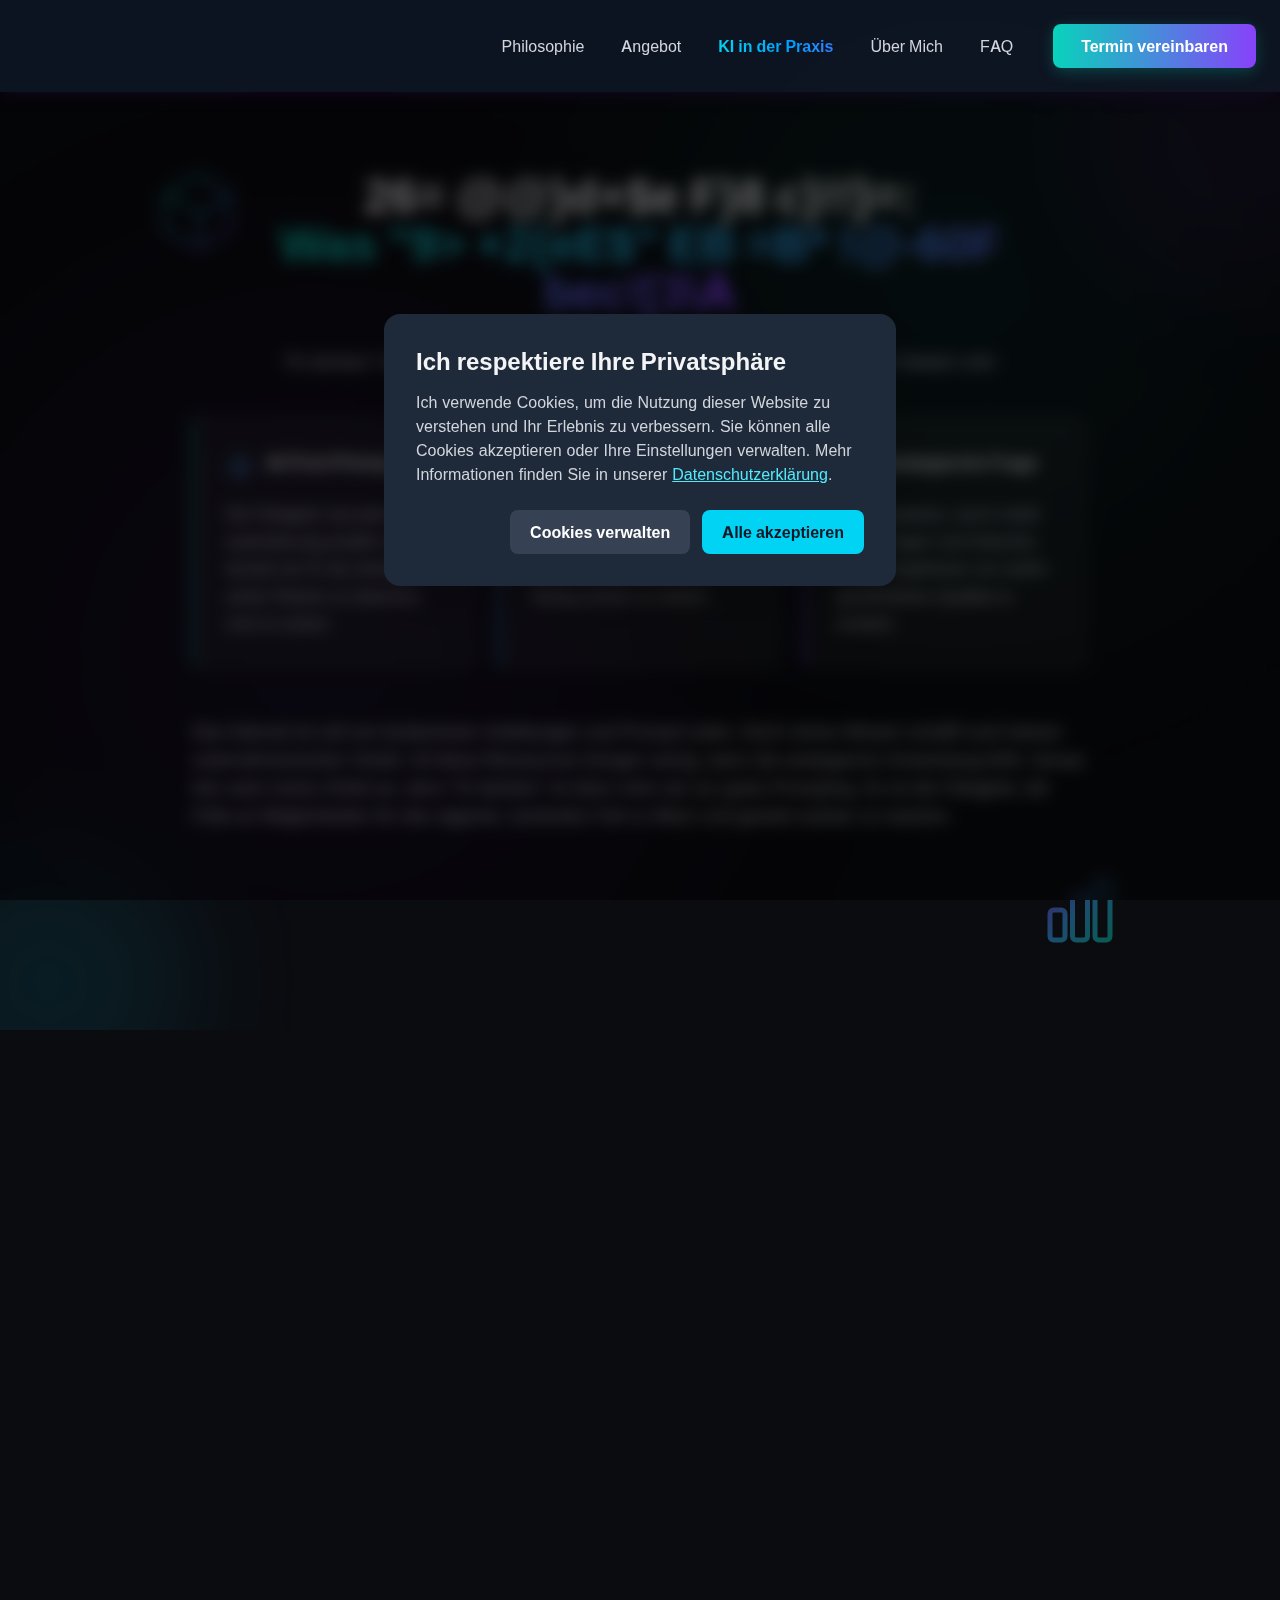
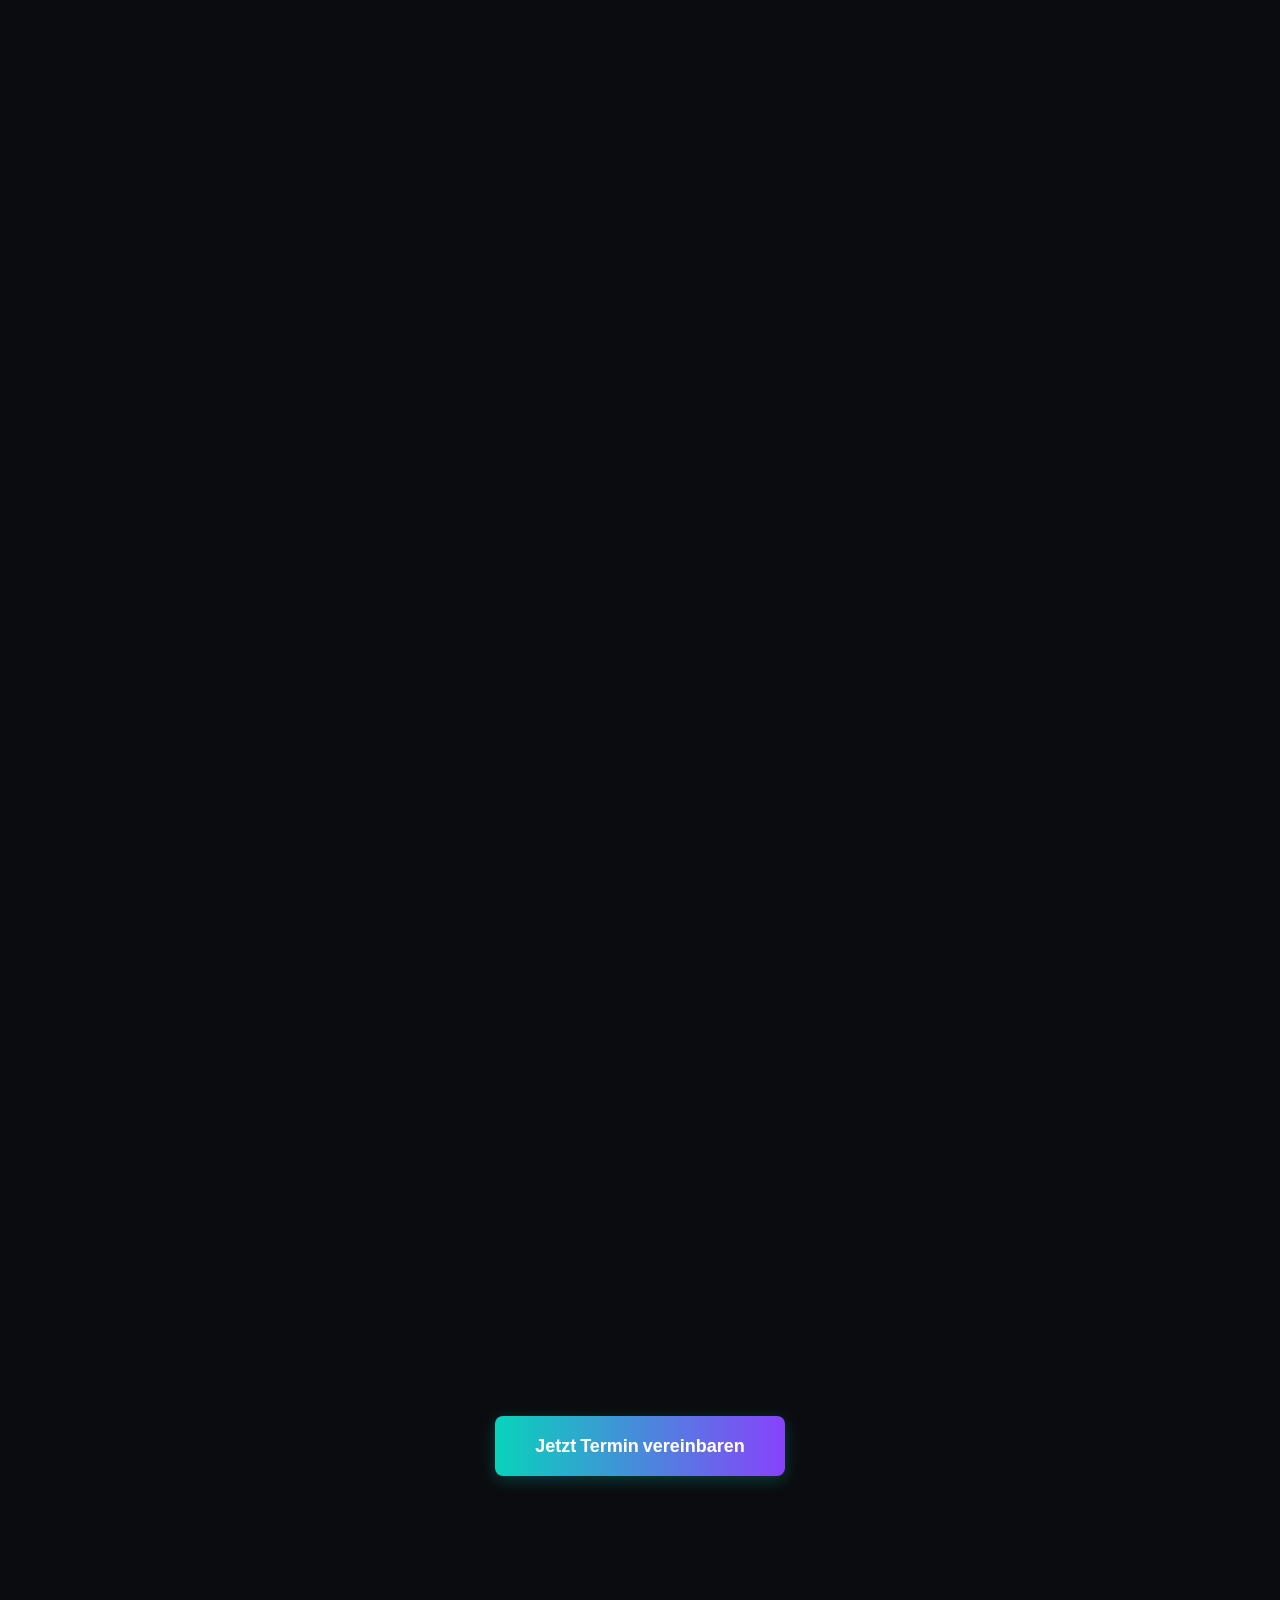
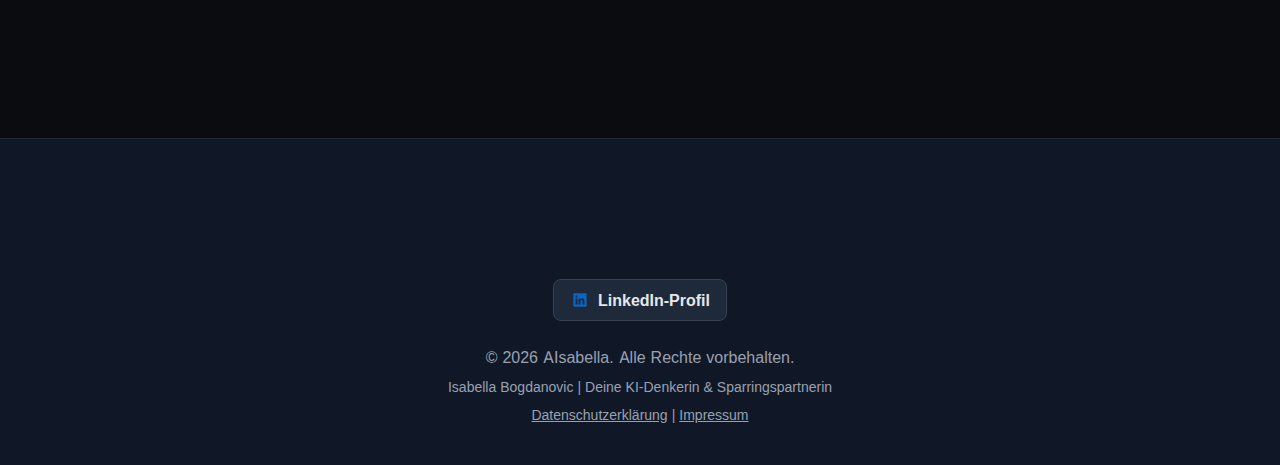
<file: praxis.html>
<!DOCTYPE html>
<html lang="de-AT">
<head>
    <title>KI in der Praxis | AIsabella</title>
    <meta name="description" content="Entdecke konkrete Anwendungsbeispiele, wie du als Unternehmer oder Führungskraft KI strategisch nutzt. Echte Einblicke aus der Praxis von AIsabella.">
    <meta charset="UTF-8">
    <meta name="viewport" content="width=device-width, initial-scale=1.0">
    <meta name="robots" content="index, follow">
    
    <link rel="canonical" href="https://aisabella.ai/praxis.html">
    
    <link rel="preload" href="/fonts/inter.woff2" as="font" type="font/woff2" crossorigin>
    <!-- Three.js-Flag: nur einmal im Head berechnen -->
    <script>window._loadThree=(window.innerWidth>=768&&window.matchMedia('(pointer:fine)').matches);</script>
    <link rel="stylesheet" href="tailwind.css">
    <link rel="stylesheet" href="fonts/fonts.css">

    <!-- Open Graph / Social Media Meta Tags -->
    <meta property="og:type" content="website">
    <meta property="og:url" content="https://aisabella.ai/praxis.html">
    <meta property="og:title" content="KI in der Praxis | AIsabella">
    <meta property="og:description" content="Entdecke konkrete Anwendungsbeispiele, wie du als Unternehmer oder Führungskraft KI strategisch nutzt. Echte Einblicke aus der Praxis von AIsabella.">
    <meta property="og:image" content="https://aisabella.ai/images/AIsabella-Banner.webp">
    <meta property="og:site_name" content="AIsabella">
    <meta property="og:locale" content="de_AT">

    <!-- Twitter Card Meta Tags -->
    <meta name="twitter:card" content="summary_large_image">
    <meta name="twitter:url" content="https://aisabella.ai/praxis.html">
    <meta name="twitter:title" content="KI in der Praxis | AIsabella">
    <meta name="twitter:description" content="Entdecke konkrete Anwendungsbeispiele, wie du als Unternehmer oder Führungskraft KI strategisch nutzt. Echte Einblicke aus der Praxis von AIsabella.">
    <meta name="twitter:image" content="https://aisabella.ai/images/AIsabella-Banner.webp">

    <style>
        /* Verhindert, dass sticky Header anchor-targets überlagert */
        html {
            scroll-padding-top: 72px;
        }
        body {
            font-family: 'Inter', sans-serif;
            background-color: #0B0C10;
        }
        .cta-button {
            background-image: linear-gradient(to right, #08D3BB 0%, #8A3FFC 51%, #33B1FF 100%);
            background-size: 200% auto;
            transition: all 0.4s ease;
            box-shadow: 0 4px 15px 0 rgba(8, 211, 187, 0.25);
        }
        .cta-button:hover {
            background-position: right center;
            transform: translateY(-2px);
            box-shadow: 0 7px 20px 0 rgba(138, 63, 252, 0.4);
        }
        .gradient-text {
            background-image: linear-gradient(90deg, #08D3BB 0%, #33B1FF 50%, #8A3FFC 100%);
            -webkit-background-clip: text;
            background-clip: text;
            color: transparent;
        }
        .glass-card {
            background: rgba(255, 255, 255, 0.05);
            backdrop-filter: blur(16px);
            -webkit-backdrop-filter: blur(16px);
            border: 1px solid rgba(255, 255, 255, 0.12);
        }
        .gradient-stroke {
            stroke: url(#icon-gradient);
        }
        .gradient-text-cyan {
            background-image: linear-gradient(to right, #14B8A6, #0891B2);
            -webkit-background-clip: text;
            background-clip: text;
            color: transparent;
        }
        .gradient-text-blue {
            background-image: linear-gradient(to right, #3B82F6, #1D4ED8);
            -webkit-background-clip: text;
            background-clip: text;
            color: transparent;
        }
        .gradient-text-purple {
            background-image: linear-gradient(to right, #A855F7, #7C3AED);
            -webkit-background-clip: text;
            background-clip: text;
            color: transparent;
        }
        .gradient-text-teal {
            background-image: linear-gradient(to right, #06D6A0, #059669);
            -webkit-background-clip: text;
            background-clip: text;
            color: transparent;
        }
        .gradient-text-pink {
            background-image: linear-gradient(to right, #F472B6, #D946EF);
            -webkit-background-clip: text;
            background-clip: text;
            color: transparent;
        }
        .force-hyphens {
            word-break: break-word;
        }
        
        /* Animations */
        @keyframes float {
            0%, 100% {
                transform: translateY(0px);
            }
            50% {
                transform: translateY(-20px);
            }
        }
        
        @keyframes float-slow {
            0%, 100% {
                transform: translateY(0px);
            }
            50% {
                transform: translateY(-15px);
            }
        }
        
        .animate-float {
            animation: float 6s ease-in-out infinite;
            will-change: transform;
        }
        
        .animate-float-slow {
            animation: float-slow 8s ease-in-out infinite;
            will-change: transform;
        }
        
        .hover-float {
            transition: transform 0.3s ease;
        }
        
        .hover-float:hover {
            transform: translateY(-5px);
        }
        
        .icon-glow:hover {
            filter: drop-shadow(0 0 8px currentColor);
            transition: filter 0.3s ease;
        }

        /* Barrierefreiheit: Sichtbarer Fokus-Ring für Tastatur-Navigation */
        a:focus-visible,
        button:focus-visible,
        input:focus-visible,
        select:focus-visible,
        textarea:focus-visible {
            outline: 2px solid #22d3d1 !important;
            outline-offset: 2px !important;
            border-radius: 4px;
        }

        .cta-button:focus-visible {
            outline: 3px solid #22d3d1 !important;
            outline-offset: 3px !important;
            box-shadow: 0 0 0 6px rgba(34, 211, 209, 0.3) !important;
        }

        /* Fokus für Navigation-Links im Header */
        header a:focus-visible,
        nav a:focus-visible {
            outline: 2px solid #22d3d1 !important;
            outline-offset: 4px !important;
        }

        /* Fokus für Footer-Links */
        footer a:focus-visible {
            outline: 2px solid #22d3d1 !important;
            outline-offset: 2px !important;
        }

        /* ── Phase 3: Three.js Hero Canvas ─────────────────────── */
        .three-canvas {
            position: absolute;
            inset: 0;
            width: 100%;
            height: 100%;
            max-height: 100vh;
            pointer-events: none;
            z-index: 0;
            opacity: 0;
            animation: canvasFadeIn 1.8s ease 0.4s forwards;
        }
        @keyframes canvasFadeIn {
            to { opacity: 1; }
        }
        @media (prefers-reduced-motion: reduce) {
            .three-canvas { display: none; }
        }

        /* ── Bento Grid ────────────────────────────────── */
        .bento-grid {
            display: grid;
            gap: 1.25rem;
            grid-template-columns: 1fr;
        }
        @media (min-width: 768px) {
            .bento-grid {
                grid-template-columns: repeat(3, 1fr);
            }
        }
        .bento-card {
            position: relative;
            overflow: hidden;
            border-radius: 0.875rem;
            border-top: 1px solid rgba(255,255,255,0.10) !important;
            border-right: 1px solid rgba(255,255,255,0.07) !important;
            border-bottom: 1px solid rgba(255,255,255,0.07) !important;
        }
        .bento-card:nth-child(1) { border-left: 2px solid #08D3BB !important; }
        .bento-card:nth-child(2) { border-left: 2px solid #33B1FF !important; }
        .bento-card:nth-child(3) { border-left: 2px solid #8A3FFC !important; }

        /* ── Praxis-Cards: Lesbarkeit & Luft ──────────────────────── */
        .praxis-card h3 {
            margin-bottom: 0.75rem; /* mb-3 statt mb-2 */
        }
        .praxis-card p {
            line-height: 1.75;     /* leading-relaxed */
        }
        .praxis-card p + p {
            margin-top: 1rem;      /* mt-4 konsistent */
        }

        /* ── Bento-Card Text: Luft im Hero-Bereich ─────────────────── */
        .bento-card p {
            line-height: 1.7;
        }
        .bento-card h3 {
            margin-bottom: 0.5rem;
        }

        /* ── Accessibility: prefers-reduced-motion ──────────────── */
        @media (prefers-reduced-motion: reduce) {
            .animate-float,
            .animate-float-slow {
                animation: none !important;
            }
            .hover-float,
            .hover-float:hover {
                transform: none !important;
                transition: none !important;
            }
            * {
                transition-duration: 0.01ms !important;
                animation-duration: 0.01ms !important;
                animation-iteration-count: 1 !important;
            }
            #Header-Icon-Group path,
            #Footer-Icon-Group path,
            #Header-Text-Group path,
            #Footer-Text-Group path {
                animation: none !important;
                opacity: 1 !important;
                transform: none !important;
            }
        }
        /* ══ FLUID SILK / DEEP GLOW BACKGROUND ════════════════════════════ */
        #deep-glow {
            position: fixed;
            inset: 0;
            z-index: 0;
            pointer-events: none;
            overflow: hidden;
        }

        #deep-glow .glow-teal,
        #deep-glow .glow-purple {
            position: absolute;
            filter: blur(120px);
            opacity: 0.12;
            animation: floatSilk 25s ease-in-out infinite alternate;
            will-change: transform;
        }

        #deep-glow .glow-teal {
            width: 70vw;
            height: 70vw;
            top: -20vh;
            right: -10vw;
            background: radial-gradient(circle at center, #00CFC4 0%, transparent 70%);
            border-radius: 45% 55% 60% 40% / 55% 45% 60% 40%;
            animation-delay: 0s;
        }

        #deep-glow .glow-purple {
            width: 80vw;
            height: 80vw;
            bottom: -30vh;
            left: -15vw;
            background: radial-gradient(circle at center, #8934F0 0%, transparent 70%);
            border-radius: 60% 40% 50% 50% / 40% 60% 50% 50%;
            animation-duration: 35s;
            animation-delay: -5s;
        }

        @keyframes floatSilk {
            0%   { transform: translate(0, 0)      rotate(0deg)  scale(1);    }
            33%  { transform: translate(-4vw, 6vh)  rotate(8deg)  scale(1.05); }
            66%  { transform: translate(4vw, -4vh)  rotate(-5deg) scale(0.95); }
            100% { transform: translate(0, 0)      rotate(0deg)  scale(1);    }
        }

        @media (prefers-reduced-motion: reduce) {
            #deep-glow .glow-teal, #deep-glow .glow-purple { animation: none !important; }
        }

        /* ══ NOISE / GRAIN OVERLAY ═════════════════════════════════ */
        #page-grain {
            position: fixed; inset: 0;
            z-index: 1;
            pointer-events: none;
            opacity: 0.024;
            background-image: url("data:image/svg+xml,%3Csvg xmlns='http://www.w3.org/2000/svg' width='280' height='280'%3E%3Cfilter id='g'%3E%3CfeTurbulence type='fractalNoise' baseFrequency='0.8' numOctaves='4' stitchTiles='stitch'/%3E%3CfeColorMatrix type='saturate' values='0'/%3E%3C/filter%3E%3Crect width='280' height='280' filter='url(%23g)'/%3E%3C/svg%3E");
            background-size: 280px 280px;
        }

    </style>
    <link rel="icon" type="image/png" sizes="32x32" href="images/favicon-new.png">
    <link rel="icon" type="image/png" sizes="16x16" href="images/favicon-small-new.png">
    <link rel="shortcut icon" href="images/favicon-new.png">
</head>

<body class="text-gray-300">
<!-- Deep Glow background (fixed, below grain) -->
<div id="deep-glow" aria-hidden="true">
    <div class="glow-teal"></div>
    <div class="glow-purple"></div>
</div>
<!-- Noise grain overlay -->
<div id="page-grain" aria-hidden="true"></div>
<div id="cookie-consent-banner" class="hidden fixed inset-0 z-50 flex items-center justify-center bg-black/60 backdrop-blur-sm" role="dialog" aria-modal="true" aria-labelledby="cookie-main-heading">
  <div class="bg-gray-800 text-gray-100 rounded-2xl shadow-2xl p-6 sm:p-8 max-w-lg m-4 w-full">
    <!-- Main View -->
    <div id="cookie-view-main">
      <h2 id="cookie-main-heading" class="text-2xl font-bold">Ich respektiere Ihre Privatsphäre</h2>
      <p class="mt-3 text-gray-300">
        Ich verwende Cookies, um die Nutzung dieser Website zu verstehen und Ihr Erlebnis zu verbessern. 
        Sie können alle Cookies akzeptieren oder Ihre Einstellungen verwalten. 
        Mehr Informationen finden Sie in unserer 
        <a href="privacy.html" class="underline text-cyan-300 hover:text-cyan-200">Datenschutzerklärung</a>.
      </p>
      <div class="mt-6 flex flex-col-reverse sm:flex-row sm:justify-end gap-3">
        <button id="manage-cookies" class="w-full sm:w-auto bg-gray-700 hover:bg-gray-600 text-white font-semibold py-2.5 px-5 rounded-lg">Cookies verwalten</button>
        <button id="accept-cookies" class="w-full sm:w-auto bg-cyan-400 hover:bg-cyan-300 text-gray-900 font-bold py-2.5 px-5 rounded-lg">Alle akzeptieren</button>
      </div>
    </div>
    <!-- Preferences View -->
    <div id="cookie-view-prefs" class="hidden">
      <h2 class="text-2xl font-bold">Cookie-Einstellungen</h2>
      <p class="mt-2 text-gray-300">Sie können Ihre Präferenzen unten anpassen. Notwendige Cookies sind immer aktiv.</p>
      <div class="mt-5 space-y-4">
        <div class="p-4 border border-gray-700 rounded-lg">
          <div class="flex justify-between items-center">
            <span class="font-semibold">Notwendige Cookies</span>
            <div class="relative inline-flex items-center h-6 rounded-full w-11 cursor-not-allowed">
              <input type="checkbox" class="w-11 h-6 rounded-full appearance-none bg-cyan-400" checked disabled />
              <span class="absolute left-1 top-1 w-4 h-4 transform bg-white rounded-full translate-x-5"></span>
            </div>
          </div>
          <p class="mt-1 text-sm text-gray-400">Diese Cookies sind für die Grundfunktionen der Website erforderlich.</p>
        </div>
        <div class="p-4 border border-gray-700 rounded-lg">
          <div class="flex justify-between items-center">
            <span class="font-semibold">Analyse &amp; Performance</span>
            <label for="analytics-toggle" class="relative inline-flex items-center h-6 rounded-full w-11 cursor-pointer">
              <input id="analytics-toggle" type="checkbox" class="sr-only peer" />
              <span class="w-11 h-6 rounded-full bg-gray-600 peer-checked:bg-cyan-400 transition-colors"></span>
              <span class="absolute left-1 top-1 w-4 h-4 bg-white rounded-full transition-transform peer-checked:translate-x-5"></span>
            </label>
          </div>
          <p class="mt-1 text-sm text-gray-400">Diese Cookies helfen uns, Besuche und Traffic-Quellen zu messen.</p>
        </div>
      </div>
      <div class="mt-6 flex flex-wrap justify-end gap-3">
        <button id="back-to-main" class="bg-gray-700 hover:bg-gray-600 text-white font-semibold py-2.5 px-5 rounded-lg">Zurück</button>
        <button id="reject-cookies" class="bg-gray-700 hover:bg-gray-600 text-white font-semibold py-2.5 px-5 rounded-lg">Alle ablehnen</button>
        <button id="save-preferences-button" class="bg-cyan-400 hover:bg-cyan-300 text-gray-900 font-bold py-2.5 px-5 rounded-lg">Einstellungen speichern</button>
      </div>
    </div>
  </div>
</div>

<svg width="0" height="0" class="absolute">
  <defs>
    <linearGradient id="icon-gradient" x1="0%" y1="0%" x2="100%" y2="100%">
      <stop offset="0%" style="stop-color:#08D3BB;" />
      <stop offset="100%" style="stop-color:#8A3FFC;" />
    </linearGradient>
  </defs>
</svg>

<!-- Header Section -->
<header class="bg-gray-900/80 backdrop-blur-sm shadow-lg shadow-purple-900/10 sticky top-0 z-50">
    <nav class="container mx-auto px-6 py-3 flex justify-between items-center">
  <a href="index.html" aria-label="AIsabella – zur Startseite" class="inline-flex items-center flex-shrink-0"><svg version="1.1" id="HeaderLogo" xmlns="http://www.w3.org/2000/svg" xmlns:xlink="http://www.w3.org/1999/xlink" viewBox="0 0 1084.38 385.49" class="block h-12 md:h-16 w-auto mb-1" aria-hidden="true" focusable="false">
    <style>
        /* --- ANIMATION LOGIC INSIDE SVG --- */

        /* 1. Icon Animation (Magnetic Precision Assembly) */
        #Header-Icon-Group path {
            opacity: 0;
            transform-origin: center center;
            transform-box: fill-box;
            animation: Header-assembly 10s linear infinite;
            --tx: 0px;
            --ty: 0px;
            will-change: transform, opacity;
            backface-visibility: hidden;
        }

        /* Scatter Logic - Optimized for "Magnetic Assembly" */
        #Header-Icon-Group path:nth-child(1) { --tx: -30px; --ty: -30px; animation-delay: 0.0s; }
        #Header-Icon-Group path:nth-child(2) { --tx: 30px; --ty: -20px; animation-delay: 0.05s; }
        #Header-Icon-Group path:nth-child(3) { --tx: 22px; --ty: -32px; animation-delay: 0.06s; }
        #Header-Icon-Group path:nth-child(4) { --tx: 22px; --ty: -32px; animation-delay: 0.06s; }
        #Header-Icon-Group path:nth-child(5) { --tx: 22px; --ty: -32px; animation-delay: 0.06s; }
        #Header-Icon-Group path:nth-child(6) { --tx: 22px; --ty: -32px; animation-delay: 0.06s; }
        #Header-Icon-Group path:nth-child(7) { --tx: 22px; --ty: -32px; animation-delay: 0.06s; }
        #Header-Icon-Group path:nth-child(8) { --tx: 22px; --ty: -32px; animation-delay: 0.06s; }
        #Header-Icon-Group path:nth-child(9) { --tx: 22px; --ty: -32px; animation-delay: 0.06s; }

        /* Icon Floating Loop (Subtle) – auf SVG-Root, verhindert Compound-Transform-Jitter bei kleinen paths */
        #HeaderLogo {
            animation: Header-hoverFloat 4s ease-in-out infinite;
            animation-delay: 1.5s;
        }

        /* Hover Interaction: Glow on SVG Container to avoid conflict */
        a:hover #HeaderLogo {
            filter: drop-shadow(0 0 5px rgba(8, 211, 187, 0.5)) drop-shadow(0 0 10px rgba(138, 63, 252, 0.3));
            transition: filter 0.4s ease;
        }

        /* 2. Text Animation (Elegant Fade In) */
        #Header-Text-Group path {
            opacity: 0;
            transform: translateY(20px);
            animation: Header-slideUpFade 10s cubic-bezier(0.22, 1, 0.36, 1) infinite;
        }

        /* Text Staggering */
        #Header-Text-Group path:nth-child(1) { animation-delay: 0.50s; }
        #Header-Text-Group path:nth-child(2) { animation-delay: 0.55s; }
        #Header-Text-Group path:nth-child(3) { animation-delay: 0.60s; }
        #Header-Text-Group path:nth-child(4) { animation-delay: 0.65s; }
        #Header-Text-Group path:nth-child(5) { animation-delay: 0.70s; }
        #Header-Text-Group path:nth-child(6) { animation-delay: 0.75s; }
        #Header-Text-Group path:nth-child(7) { animation-delay: 0.80s; }
        #Header-Text-Group path:nth-child(8) { animation-delay: 0.85s; }

        /* Keyframes */
        @keyframes Header-assembly {
            0% {
                opacity: 0;
                transform: translate(var(--tx), var(--ty)) scale(0.6);
                filter: blur(0px);
                /* Tech-Ease: Fast approach, soft magnetic landing */
                animation-timing-function: cubic-bezier(0.16, 1, 0.3, 1);
            }
            15% {
                opacity: 1;
                transform: translate(0, 0) scale(1);
                filter: blur(0px);
            }
            85% {
                opacity: 1;
                transform: translate(0, 0) scale(1);
                filter: blur(0px);
                animation-timing-function: ease-in;
            }
            90% {
                opacity: 0;
                transform: scale(0.95);
                filter: blur(2px);
            }
            100% {
                opacity: 0;
                transform: scale(0.8);
                filter: blur(0px);
            }
        }

        @keyframes Header-slideUpFade {
            0% { opacity: 0; transform: translateY(20px); filter: blur(4px); }
            15% { opacity: 1; transform: translateY(0); filter: blur(0px); }
            85% { opacity: 1; transform: translateY(0); filter: blur(0px); }
            90% { opacity: 0; transform: translateY(-5px); filter: blur(2px); }
            100% { opacity: 0; transform: translateY(20px); filter: blur(4px); }
        }

        @keyframes Header-hoverFloat {
            0%, 100% { transform: translateY(0); }
            50% { transform: translateY(-6px); }
        }
    </style>

    <defs>
        <linearGradient id="Header-grad_1" gradientUnits="userSpaceOnUse" x1="272.1992" y1="290.2769" x2="272.1992" y2="178.1201"><stop offset="0" style="stop-color:#1DFFC2"/><stop offset="0.9142" style="stop-color:#1C84FF"/></linearGradient>
        <linearGradient id="Header-grad_2" gradientUnits="userSpaceOnUse" x1="284.0464" y1="276.45" x2="284.0464" y2="178.1201"><stop offset="0" style="stop-color:#00CFC4"/><stop offset="0.7063" style="stop-color:#3560E1"/><stop offset="1" style="stop-color:#4C30ED"/></linearGradient>
        <linearGradient id="Header-grad_3" gradientUnits="userSpaceOnUse" x1="305.4634" y1="119.0465" x2="305.4634" y2="162.2582"><stop offset="0" style="stop-color:#C33BF1"/><stop offset="0.9106" style="stop-color:#7937E0"/></linearGradient>
        <linearGradient id="Header-grad_4" gradientUnits="userSpaceOnUse" x1="302.6435" y1="95.2118" x2="302.6435" y2="125.6344"><stop offset="0" style="stop-color:#C33BF1"/><stop offset="1" style="stop-color:#7937E0"/></linearGradient>
        <linearGradient id="Header-grad_5" gradientUnits="userSpaceOnUse" x1="271.3676" y1="106.5894" x2="271.3676" y2="164.7217"><stop offset="0" style="stop-color:#C33BF1"/><stop offset="0.2201" style="stop-color:#BF3AF1"/><stop offset="0.4596" style="stop-color:#B139F1"/><stop offset="0.7074" style="stop-color:#9C36F0"/><stop offset="0.8733" style="stop-color:#8934F0"/></linearGradient>
        <linearGradient id="Header-grad_6" gradientUnits="userSpaceOnUse" x1="267.0694" y1="106.5907" x2="267.0694" y2="164.7219"><stop offset="0" style="stop-color:#A62AEB"/><stop offset="0.2887" style="stop-color:#A22BEA"/><stop offset="0.6029" style="stop-color:#942FE7"/><stop offset="0.9281" style="stop-color:#7F35E1"/><stop offset="1" style="stop-color:#7937E0"/></linearGradient>
    </defs>

    <g id="Header-Text-Group">
        <path fill="#FFFFFF" d="M105.8,281.96l50.61-130.15h22.93l50.61,130.15h-18.58l-14.04-37.03h-58.91l-14.04,37.03H105.8z M144.15,229.53h47.44l-23.72-63.97L144.15,229.53z"/>
        <path fill="#FFFFFF" d="M374.66,284.16c-9.36,0-17.3-1.41-23.82-4.22c-6.52-2.81-11.6-6.69-15.22-11.64c-3.63-4.95-5.7-10.6-6.23-16.95l17.4-1.1c1.05,5.87,3.76,10.54,8.1,14.02c4.35,3.48,10.94,5.23,19.77,5.23c7.12,0,12.81-1.07,17.1-3.21c4.28-2.14,6.42-5.59,6.42-10.36c0-2.57-0.66-4.7-1.98-6.42c-1.32-1.71-3.89-3.21-7.71-4.49c-3.82-1.28-9.49-2.54-17-3.76c-10.02-1.71-17.89-3.82-23.62-6.32c-5.73-2.5-9.82-5.62-12.26-9.35c-2.44-3.73-3.66-8.16-3.66-13.29c0-8.68,3.43-15.79,10.28-21.36c6.85-5.56,16.61-8.34,29.26-8.34c8.57,0,15.78,1.44,21.65,4.31c5.86,2.87,10.48,6.66,13.84,11.36c3.36,4.71,5.57,9.87,6.62,15.49l-17.4,1.1c-0.79-3.42-2.24-6.44-4.35-9.07c-2.11-2.63-4.88-4.7-8.3-6.23c-3.43-1.53-7.51-2.29-12.26-2.29c-7.51,0-13.05,1.35-16.6,4.03c-3.56,2.69-5.34,6.11-5.34,10.27c0,3.18,0.82,5.77,2.47,7.79c1.65,2.02,4.32,3.67,8.01,4.95c3.69,1.28,8.63,2.41,14.83,3.39c10.67,1.71,18.98,3.79,24.91,6.23c5.93,2.45,10.08,5.44,12.45,8.98c2.37,3.55,3.56,7.88,3.56,13.02c0,5.99-1.81,11.09-5.44,15.31c-3.63,4.22-8.5,7.42-14.63,9.62C389.39,283.06,382.44,284.16,374.66,284.16z"/>
        <path fill="#FFFFFF" d="M471.13,284.16c-10.81,0-19.41-2.32-25.8-6.97c-6.39-4.64-9.59-11.12-9.59-19.43c0-8.31,2.63-14.85,7.91-19.61c5.27-4.77,13.64-8.13,25.11-10.08l37.16-6.42c0-8.19-2.08-14.3-6.23-18.33c-4.15-4.03-10.38-6.05-18.68-6.05c-7.25,0-12.98,1.5-17.2,4.49c-4.22,3-7.12,7.3-8.7,12.92l-17.59-1.28c1.98-9.16,6.75-16.59,14.33-22.27c7.58-5.68,17.3-8.52,29.16-8.52c13.44,0,23.72,3.51,30.84,10.54c7.12,7.03,10.68,16.71,10.68,29.05v40.14c0,2.2,0.43,3.76,1.28,4.67c0.86,0.92,2.27,1.37,4.25,1.37h4.15v13.56c-0.53,0.12-1.38,0.21-2.57,0.28c-1.19,0.06-2.44,0.09-3.76,0.09c-4.74,0-8.6-0.7-11.56-2.11c-2.97-1.4-5.11-3.6-6.42-6.6c-1.32-2.99-1.98-6.93-1.98-11.82l1.98,0.37c-0.92,4.16-3.16,7.91-6.72,11.27c-3.56,3.36-7.98,5.99-13.25,7.88C482.66,283.21,477.06,284.16,471.13,284.16z M472.71,270.59c6.98,0,12.95-1.25,17.89-3.76c4.94-2.5,8.73-5.93,11.37-10.27c2.64-4.34,3.95-9.19,3.95-14.57v-6.96l-34,5.87c-7.12,1.22-12.03,3.09-14.73,5.59c-2.7,2.51-4.05,5.77-4.05,9.81c0,4.52,1.75,8.04,5.24,10.54C461.87,269.34,466.65,270.59,472.71,270.59z"/>
        <path fill="#FFFFFF" d="M600.22,284.16c-7.25,0-13.71-1.5-19.37-4.49c-5.67-2.99-10.02-7.12-13.05-12.37l-0.59,14.66h-15.02V151.81h16.6v46.56c2.63-4.03,6.72-7.67,12.26-10.91c5.54-3.24,11.93-4.86,19.18-4.86c9.22,0,17.2,2.08,23.92,6.23c6.72,4.16,11.93,10.02,15.62,17.6c3.69,7.58,5.53,16.56,5.53,26.95c0,10.39-1.85,19.37-5.53,26.95c-3.69,7.58-8.9,13.44-15.62,17.6C617.42,282.08,609.44,284.16,600.22,284.16z M599.23,269.49c8.83,0,15.81-3.24,20.95-9.72c5.14-6.48,7.71-15.27,7.71-26.4c0-11.24-2.57-20.07-7.71-26.49c-5.14-6.42-11.99-9.62-20.56-9.62c-6.46,0-11.99,1.44-16.61,4.31c-4.61,2.87-8.14,7-10.58,12.37c-2.44,5.38-3.66,11.85-3.66,19.43c0,7.33,1.22,13.72,3.66,19.16c2.44,5.44,5.93,9.62,10.48,12.56C587.47,268.03,592.9,269.49,599.23,269.49z"/>
        <path fill="#FFFFFF" d="M710.72,284.16c-9.88,0-18.42-2.08-25.6-6.23c-7.18-4.15-12.72-10.05-16.6-17.69c-3.89-7.64-5.83-16.59-5.83-26.85c0-10.26,1.94-19.18,5.83-26.76c3.89-7.58,9.36-13.47,16.41-17.69c7.05-4.22,15.39-6.32,25.01-6.32c9.09,0,17.13,1.99,24.12,5.96c6.98,3.97,12.42,9.75,16.31,17.32c3.89,7.58,5.83,16.8,5.83,27.68v4.58h-76.11c0.66,10.39,3.66,18.21,8.99,23.46c5.34,5.26,12.55,7.88,21.65,7.88c6.85,0,12.49-1.5,16.9-4.49c4.41-2.99,7.48-6.93,9.19-11.82l17.79,1.28c-2.77,8.68-8.01,15.8-15.72,21.35C731.18,281.38,721.79,284.16,710.72,284.16z M680.08,224.58H738c-0.79-9.41-3.72-16.31-8.8-20.71c-5.07-4.4-11.5-6.6-19.27-6.6c-8.04,0-14.66,2.29-19.87,6.87C684.86,208.73,681.53,215.54,680.08,224.58z"/>
        <path fill="#FFFFFF" d="M802.25,281.96c-6.06,0-11.01-1.47-14.83-4.4c-3.82-2.93-5.73-7.58-5.73-13.93V151.81h16.6v110.53c0,1.96,0.56,3.45,1.68,4.49c1.12,1.04,2.73,1.56,4.84,1.56h9.09v13.56H802.25z"/>
        <path fill="#FFFFFF" d="M855.03,281.96c-6.06,0-11.01-1.47-14.83-4.4c-3.82-2.93-5.73-7.58-5.73-13.93V151.81h16.6v110.53c0,1.96,0.56,3.45,1.68,4.49c1.12,1.04,2.73,1.56,4.84,1.56h9.09v13.56H855.03z"/>
        <path fill="#FFFFFF" d="M917.5,284.16c-10.81,0-19.41-2.32-25.8-6.97c-6.39-4.64-9.59-11.12-9.59-19.43c0-8.31,2.63-14.85,7.91-19.61c5.27-4.77,13.64-8.13,25.11-10.08l37.16-6.42c0-8.19-2.08-14.3-6.23-18.33c-4.15-4.03-10.38-6.05-18.68-6.05c-7.25,0-12.98,1.5-17.2,4.49c-4.22,3-7.12,7.3-8.7,12.92l-17.59-1.28c1.98-9.16,6.75-16.59,14.33-22.27c7.58-5.68,17.3-8.52,29.16-8.52c13.44,0,23.72,3.51,30.84,10.54c7.12,7.03,10.68,16.71,10.68,29.05v40.14c0,2.2,0.43,3.76,1.28,4.67c0.86,0.92,2.27,1.37,4.25,1.37h4.15v13.56c-0.53,0.12-1.38,0.21-2.57,0.28c-1.19,0.06-2.44,0.09-3.76,0.09c-4.74,0-8.6-0.7-11.56-2.11c-2.97-1.4-5.11-3.6-6.42-6.6c-1.32-2.99-1.98-6.93-1.98-11.82l1.98,0.37c-0.92,4.16-3.16,7.91-6.72,11.27c-3.56,3.36-7.98,5.99-13.25,7.88C929.03,283.21,923.43,284.16,917.5,284.16z M919.08,270.59c6.98,0,12.95-1.25,17.89-3.76c4.94-2.5,8.73-5.93,11.37-10.27c2.64-4.34,3.95-9.19,3.95-14.57v-6.96l-34,5.87c-7.12,1.22-12.03,3.09-14.73,5.59c-2.7,2.51-4.05,5.77-4.05,9.81c0,4.52,1.75,8.04,5.24,10.54C908.24,269.34,913.02,270.59,919.08,270.59z"/>
    </g>

    <g id="Header-Icon-Group">
        <path fill="url(#Header-grad_1)" d="M234.72,217.67c-0.89,0.78-2.18-0.31-1.56-1.32c3.26-5.32,7.61-11.1,16.61-19.99c15.31-15.12,28.56-21.22,37.54-16.86c9.67,4.69,14.73,15.5,7.75,44.37s-8.14,33.91-8.14,37.59s2.91,13.37,13.56,0.97c4.45-5.18,6.93-8.71,8.7-10.76c1.72-1.98,2.42-0.31,2.15,0.97c-0.76,3.59-2.82,7.92-8.91,17.15c-10.22,15.5-25.77,26.69-42.05,16.66c-8.59-5.29-11.48-21.51-4.26-40.11l10.85-28.87c0,0,7.61-21.85-0.19-22.07c-7.94-0.22-17.95,10.17-26.16,17.12L234.72,217.67z"/>
        <path style="fill:url(#Header-grad_2);" d="M309.19,251.68c-1.77,2.05-4.25,5.58-8.7,10.76c-10.66,12.4-13.56,2.71-13.56-0.97s1.16-8.72,8.14-37.59c6.98-28.87,1.92-39.68-7.75-44.37c-7.6-3.69-18.26,0.11-30.62,10.52c5.27-3.36,12.36-6.73,17.54-4.8c8.62,3.2,12.4,12.01,5.72,41.18l-5.52,20.25c0,0-7.36,22.57,2.42,28c7.54,4.18,17.01,0.73,26.57-6.36c5.32-8.2,7.2-12.25,7.91-15.63C311.61,251.37,310.91,249.69,309.19,251.68z"/>
        <path style="fill:url(#Header-grad_3);" d="M292.26,162.26c0,0,2.99-6,4.55-12.3c3.2-12.89,7.27-23.83,21.8-30.91c0,0,2.03,14.05-17.34,34.1C298.45,156.07,295.07,159.55,292.26,162.26z"/>
        <path style="fill:#5F29D1;" d="M301.27,153.15c2.35-2.43,4.38-4.78,6.14-7.02c2.72-7.8,1.9-10.91,1.9-10.91s-6.31,5.64-9.16,11.14c-2.14,4.14-4.29,8.2-5.7,10.84c-1.17,2.98-2.19,5.05-2.19,5.05C295.07,159.55,298.45,156.07,301.27,153.15z"/>
        <path style="fill:url(#Header-grad_4);" d="M298.6,125.63c0,0-8.33-17.44,7.07-30.42C305.68,95.21,316.53,107.61,298.6,125.63z"/>
        <path style="fill:#5F29D1;" d="M303.1,120.47c2.3-5.89,0.64-10.73,0.64-10.73c-4.43,3.82-5.59,10-5.84,14.08c0.39,1.15,0.7,1.81,0.7,1.81C300.37,123.86,301.85,122.13,303.1,120.47z"/>
        <path style="fill:url(#Header-grad_5);" d="M281.59,164.72c0,0-19.91-5.09-27.03-21.36s1.16-31.54,5.81-36.77c0,0,20.35,1.6,27.03,15.99s2.33,29.65-0.15,37.64c0,0-0.15-10.75-4.36-18.89c-3.47-6.69-6.58-9.24-11.24-11.58c-1.13-0.57-2.29,0.49-1.49,1.46c2.66,3.25,6.96,7.32,10.26,15.64C283.93,155.68,281.59,164.72,281.59,164.72z"/>
        <path style="fill:url(#Header-grad_6);" d="M254.56,143.36c7.12,16.28,27.03,21.36,27.03,21.36s2.34-9.04-1.16-17.88c-3.3-8.32-7.6-12.38-10.26-15.64c-0.72-0.88,0.15-1.8,1.15-1.58c-4.15-11.06-9.42-20.43-10.94-23.04C255.72,111.82,247.44,127.08,254.56,143.36z"/>
        <path style="fill:#5F29D1;" d="M280.43,146.85c-3.3-8.32-7.6-12.38-10.26-15.64c-0.4-0.49-0.31-0.99,0.02-1.3c-1.22,0.98-4.29,4.74-2.24,16.99c1.47,8.74,7.5,14.35,11.29,17.09c1.46,0.51,2.35,0.74,2.35,0.74S283.93,155.68,280.43,146.85z"/>
    </g>
</svg></a>

        <!-- Desktop Navigation -->
        <div class="hidden md:flex items-center space-x-10">
            <div class="space-x-8">
                 <a href="index.html#philosophy" class="text-base font-medium transition text-gray-300 hover:text-transparent hover:bg-clip-text hover:bg-gradient-to-r hover:from-cyan-400 hover:to-blue-500">Philosophie</a>
                 <a href="index.html#offer" class="text-base font-medium transition text-gray-300 hover:text-transparent hover:bg-clip-text hover:bg-gradient-to-r hover:from-cyan-400 hover:to-blue-500">Angebot</a>
                 <a href="praxis.html" class="text-base font-bold transition text-transparent bg-clip-text bg-gradient-to-r from-cyan-400 to-blue-500">KI in der Praxis</a>
                 <a href="index.html#about" class="text-base font-medium transition text-gray-300 hover:text-transparent hover:bg-clip-text hover:bg-gradient-to-r hover:from-cyan-400 hover:to-blue-500">Über Mich</a>
                 <a href="index.html#faq" class="text-base font-medium transition text-gray-300 hover:text-transparent hover:bg-clip-text hover:bg-gradient-to-r hover:from-cyan-400 hover:to-blue-500">FAQ</a>
            </div>
            <a href="https://calendar.app.google/yo8KhBFaqJCt4YeT6" target="_blank" rel="noopener noreferrer" class="cta-button text-white font-bold py-3 px-7 rounded-lg text-base">Termin vereinbaren</a>
        </div>

        <!-- Mobile Menu Button -->
        <button id="mobile-menu-button" aria-controls="mobile-menu" aria-expanded="false" aria-label="Menü öffnen"
                class="md:hidden ml-3 p-2 rounded-md text-gray-300 hover:text-white hover:bg-gray-800 transition">
            <svg data-icon="open" class="h-6 w-6" viewBox="0 0 24 24" fill="none" stroke="currentColor" stroke-width="2">
                <path stroke-linecap="round" stroke-linejoin="round" d="M4 6h16M4 12h16M4 18h16"/>
            </svg>
            <svg data-icon="close" class="h-6 w-6 hidden" viewBox="0 0 24 24" fill="none" stroke="currentColor" stroke-width="2">
                <path stroke-linecap="round" stroke-linejoin="round" d="M6 18L18 6M6 6l12 12"/>
            </svg>
        </button>
    </nav>
    <div id="mobile-menu" class="md:hidden hidden px-6 pb-4">
        <div class="flex flex-col space-y-2">
            <a href="index.html#philosophy" class="block py-2 transition text-gray-300 hover:text-transparent hover:bg-clip-text hover:bg-gradient-to-r hover:from-cyan-400 hover:to-blue-500">Philosophie</a>
            <a href="index.html#offer" class="block py-2 transition text-gray-300 hover:text-transparent hover:bg-clip-text hover:bg-gradient-to-r hover:from-cyan-400 hover:to-blue-500">Angebot</a>
            <a href="praxis.html" class="block py-2 font-bold transition text-transparent bg-clip-text bg-gradient-to-r from-cyan-400 to-blue-500">KI in der Praxis</a>
            <a href="index.html#about" class="block py-2 transition text-gray-300 hover:text-transparent hover:bg-clip-text hover:bg-gradient-to-r hover:from-cyan-400 hover:to-blue-500">Über Mich</a>
            <a href="index.html#faq" class="block py-2 transition text-gray-300 hover:text-transparent hover:bg-clip-text hover:bg-gradient-to-r hover:from-cyan-400 hover:to-blue-500">FAQ</a>
            <a href="https://calendar.app.google/yo8KhBFaqJCt4YeT6" target="_blank" rel="noopener noreferrer" class="cta-button block text-center text-white font-bold py-3 px-6 rounded-lg text-base">Termin vereinbaren</a>
        </div>
    </div>
</header>

<main>
    <!-- Praxis Section -->
    <section id="praxis" class="relative py-20 overflow-hidden">
        <!-- Phase 3: Three.js Particle Constellation -->
        <canvas id="praxis-canvas" class="three-canvas" aria-hidden="true"></canvas>
        <div class="absolute inset-0 bg-gradient-to-br from-gray-900/75 via-purple-900/15 to-cyan-900/5"></div>
        <!-- Soft fade into next section -->
        <div class="absolute bottom-0 left-0 right-0 h-40 bg-gradient-to-b from-transparent to-[#0B0C10] pointer-events-none z-20"></div>
        <div class="absolute -top-24 -right-24 w-72 h-72 bg-purple-500/20 rounded-full filter blur-3xl opacity-50 animate-float"></div>
        <div class="absolute -bottom-24 -left-24 w-72 h-72 bg-cyan-500/20 rounded-full filter blur-3xl opacity-50 animate-float-slow"></div>
        
        <!-- Decorative Icons -->
        <!-- Cube/3D Icon - Top Left (Technische Konstruktion, Strukturierte Planung) -->
        <div class="absolute top-8 left-4 md:top-20 md:left-20 lg:left-32 xl:left-40 w-12 h-12 md:w-16 md:h-16 lg:w-20 lg:h-20 opacity-25 md:opacity-35 lg:opacity-40 animate-float">
            <!-- Heroicon: cube (3D Konstruktion/Technisches Design) -->
            <svg xmlns="http://www.w3.org/2000/svg" fill="none" viewBox="0 0 24 24" stroke-width="1.5" stroke="url(#icon-gradient-blueprint)">
                <defs>
                    <linearGradient id="icon-gradient-blueprint" x1="0%" y1="0%" x2="100%" y2="100%">
                        <stop offset="0%" style="stop-color:#08D3BB;stop-opacity:1" />
                        <stop offset="50%" style="stop-color:#33B1FF;stop-opacity:1" />
                        <stop offset="100%" style="stop-color:#8A3FFC;stop-opacity:1" />
                    </linearGradient>
                </defs>
                <path stroke-linecap="round" stroke-linejoin="round" d="M21 7.353v9.294a1.5 1.5 0 01-.757 1.303l-8.25 4.762a1.5 1.5 0 01-1.486 0L2.257 17.95A1.5 1.5 0 011.5 16.647V7.353a1.5 1.5 0 01.757-1.303l8.25-4.762a1.5 1.5 0 011.486 0l8.25 4.762A1.5 1.5 0 0121 7.353z" />
                <path stroke-linecap="round" stroke-linejoin="round" d="M12 22.5v-9M21 7.5l-9 5.25M3 7.5l9 5.25" />
            </svg>
        </div>
        
        <!-- Chart/Analytics Icon - Bottom Right (Datenbasierte Ergebnisse, Messbare Erfolge) -->
        <div class="absolute bottom-16 right-4 md:bottom-20 md:right-20 lg:right-32 xl:right-40 w-12 h-12 md:w-16 md:h-16 lg:w-20 lg:h-20 opacity-25 md:opacity-35 lg:opacity-40 animate-float-slow">
            <!-- Heroicon: chart-bar -->
            <svg xmlns="http://www.w3.org/2000/svg" fill="none" viewBox="0 0 24 24" stroke-width="1.5" stroke="url(#icon-gradient-chart)">
                <defs>
                    <linearGradient id="icon-gradient-chart" x1="0%" y1="0%" x2="100%" y2="100%">
                        <stop offset="0%" style="stop-color:#8A3FFC;stop-opacity:1" />
                        <stop offset="50%" style="stop-color:#33B1FF;stop-opacity:1" />
                        <stop offset="100%" style="stop-color:#08D3BB;stop-opacity:1" />
                    </linearGradient>
                </defs>
                <path stroke-linecap="round" stroke-linejoin="round" d="M3 13.125C3 12.504 3.504 12 4.125 12h2.25c.621 0 1.125.504 1.125 1.125v6.75C7.5 20.496 6.996 21 6.375 21h-2.25A1.125 1.125 0 013 19.875v-6.75zM9.75 8.625c0-.621.504-1.125 1.125-1.125h2.25c.621 0 1.125.504 1.125 1.125v11.25c0 .621-.504 1.125-1.125 1.125h-2.25a1.125 1.125 0 01-1.125-1.125V8.625zM16.5 4.125c0-.621.504-1.125 1.125-1.125h2.25C20.496 3 21 3.504 21 4.125v15.75c0 .621-.504 1.125-1.125 1.125h-2.25a1.125 1.125 0 01-1.125-1.125V4.125z" />
            </svg>
        </div>

        <div class="container mx-auto px-6 relative z-10">
            <div class="text-center max-w-4xl mx-auto">
                <h1 class="text-4xl md:text-5xl font-extrabold text-white mb-8">
                    Vom Problem zur Lösung:<br>
                    <span style="background-image:linear-gradient(90deg,#08D3BB 0%,#33B1FF 55%,#8A3FFC 100%);-webkit-background-clip:text;background-clip:text;color:transparent;display:inline;">Was "KI denken" in der Praxis<br>bedeutet</span>
                </h1>
                
                <p class="text-lg text-gray-300 mb-10">"KI denken" beschreibt eine kraftvolle unternehmerische Haltung, die auf drei Säulen ruht:</p>

                <h2 class="sr-only">Die drei Säulen des KI-Denkens</h2>
                <div class="bento-grid text-left mb-12">
                    <div class="bento-card glass-card p-8">
                        <div>
                            <div class="flex items-center mb-4">
                               <svg xmlns="http://www.w3.org/2000/svg" width="28" height="28" viewBox="0 0 24 24" fill="none" stroke-width="2" stroke-linecap="round" stroke-linejoin="round" class="h-7 w-7 mr-3 gradient-stroke"><path d="M13 2L3 14h9l-1 8 10-12h-9l1-8z"/></svg>
                                <h3 class="font-bold text-white text-lg">AI First-Prinzip</h3>
                            </div>
                            <p class="text-gray-300 hyphens-auto force-hyphens">Die Fähigkeit, bei jeder Herausforderung proaktiv das Potenzial von KI als strategischen Partner zu erkennen und zu nutzen.</p>
                        </div>
                    </div>
                    <div class="bento-card glass-card p-8">
                        <div>
                            <div class="flex items-center mb-4">
                               <svg xmlns="http://www.w3.org/2000/svg" width="28" height="28" viewBox="0 0 24 24" fill="none" stroke-width="2" stroke-linecap="round" stroke-linejoin="round" class="h-7 w-7 mr-3 gradient-stroke"><path d="M12 2L2 7l10 5 10-5-10-5z"/><path d="M2 17l10 5 10-5"/><path d="M2 12l10 5 10-5"/></svg>
                                <h3 class="font-bold text-white text-lg">Kontext-Steuerung</h3>
                            </div>
                            <p class="text-gray-300 hyphens-auto force-hyphens">Das Wissen, wann man der KI welchen Kontext gibt – oder bewusst weglässt, um den Dialog präzise zu lenken.</p>
                        </div>
                    </div>
                    <div class="bento-card glass-card p-8">
                         <div>
                            <div class="flex items-center mb-4">
                                <svg xmlns="http://www.w3.org/2000/svg" class="h-7 w-7 mr-3 gradient-stroke" fill="none" viewBox="0 0 24 24" width="28" height="28" stroke-width="2" stroke-linecap="round" stroke-linejoin="round"><path d="M8.228 9c.549-1.165 2.03-2 3.772-2 2.21 0 4 1.343 4 3 0 1.4-1.278 2.575-3.006 2.907-.542.104-.994.546-.994 1.093m0 3h.01M21 12a9 9 0 11-18 0 9 9 0 0118 0z" /></svg>
                                <h3 class="font-bold text-white text-lg">Strategische Frage</h3>
                            </div>
                            <p class="text-gray-300 hyphens-auto force-hyphens">Die Kompetenz, durch intelligente Fragen und kritisches Prüfen Ergebnisse von außer&shy;ge&shy;wöhn&shy;licher Qualität zu erzielen.</p>
                        </div>
                    </div>
                </div>

                <div class="text-left text-lg text-gray-300 space-y-4 mb-12">
                    <p>Das Internet ist voll von kostenlosen Anleitungen und Prompt-Listen. Doch reines Wissen schafft noch keinen unternehmerischen Vorteil. All diese Ressourcen bringen wenig, wenn die strategische Anwendung fehlt. Genau hier setzt meine Arbeit an, denn "KI denken" ist eben mehr als nur gutes Prompting. Es ist die Fähigkeit, die Fülle an Möglichkeiten für den eigenen, konkreten Fall zu filtern und gezielt nutzbar zu machen.</p>
                    <p class="font-semibold text-white">Der wahre Wert dieser Haltung zeigt sich in der Praxis. Die folgenden Beispiele aus meinem unternehmerischen Alltag demonstrieren, wie aus diesem Ansatz konkrete, messbare Erfolge werden.</p>
                </div>
            </div>
        </div>
    </section>

    <section class="py-20">
        <div class="container mx-auto px-6 relative z-10">
            <h2 class="sr-only">Praxisbeispiele aus dem unternehmerischen Alltag</h2>
            <div class="max-w-4xl mx-auto space-y-8">
                <div class="glass-card rounded-lg p-8 flex flex-col md:flex-row items-center transition duration-300 border border-cyan-500/30 md:border-transparent md:hover:border-cyan-500/50 hover-float praxis-card">
                    <div class="w-20 h-20 flex-shrink-0 mr-8 mb-4 md:mb-0 flex items-center justify-center text-cyan-500 icon-glow">
                        <svg xmlns="http://www.w3.org/2000/svg" fill="none" viewBox="0 0 24 24" stroke-width="1.5" stroke="currentColor" class="w-16 h-16"><path stroke-linecap="round" stroke-linejoin="round" d="M10.125 2.25h-4.5c-.621 0-1.125.504-1.125 1.125v17.25c0 .621.504 1.125 1.125 1.125h12.75c.621 0 1.125-.504 1.125-1.125v-9M10.125 2.25h.375a9 9 0 019 9v.375M10.125 2.25A3.375 3.375 0 0113.5 5.625v1.5c0 .621.504 1.125 1.125 1.125h1.5a3.375 3.375 0 013.375 3.375M9 15l2.25 2.25L15 12" /></svg>
                    </div>
                    <div class="text-gray-400">
                        <h3 class="text-2xl font-bold text-white mb-3">Rechtssicherheit – Vom Bittsteller zum souveränen Auftraggeber:in</h3>
                        <p>Du musst regelmäßig mit Anwälten oder Steuerberatern arbeiten – die Kommunikation ist oft schwierig, die Vorbereitung lückenhaft und teure Kanzleizeit wird für Grundlagen verschwendet. Ich nutze ein Team aus digitalen KI-Experten, um komplexe Sachverhalte vorab zu übersetzen und die richtigen strategischen Fragen zu formulieren.</p> 
                        <p class="mt-4"><strong class="gradient-text-cyan">Das Ergebnis:</strong> Hocheffiziente Meetings, signifikant gesparte Beratungskosten und ein beschleunigter Prozess.</p>
                    </div>
                </div>

                <div class="glass-card rounded-lg p-8 flex flex-col md:flex-row items-center transition duration-300 border border-teal-500/30 md:border-transparent md:hover:border-teal-500/50 hover-float praxis-card">
                    <div class="w-20 h-20 flex-shrink-0 mr-8 mb-4 md:mb-0 flex items-center justify-center text-teal-500 icon-glow">
                        <svg xmlns="http://www.w3.org/2000/svg" fill="none" viewBox="0 0 24 24" stroke-width="1.5" stroke="currentColor" class="w-16 h-16"><path stroke-linecap="round" stroke-linejoin="round" d="M21 21l-5.197-5.197m0 0A7.5 7.5 0 105.196 5.196a7.5 7.5 0 0010.607 10.607z" /></svg>
                    </div>
                    <div class="text-gray-400">
                        <h3 class="text-2xl font-bold text-white mb-3">Deep Research – Wissensvorsprung in entscheidenden Momenten</h3>
                        <p>Kurz vor einer wichtigen Verhandlung fehlt dir tiefgehendes Wissen zu einem fachfremden Thema. Ich setze KI als persönlichen Research-Analysten ein, um Kernaussagen aus komplexen Studien zu extrahieren und in kürzester Zeit eine fundierte Wissensbasis aufzubauen.</p>
                        <p class="mt-4"><strong class="gradient-text-teal">Das Ergebnis:</strong> Ein signifikanter Wissensvorsprung in Stunden, der dir in entscheidenden Situationen einen unbezahlbaren Vorteil verschafft.</p>
                    </div>
                </div>

                <div class="glass-card rounded-lg p-8 flex flex-col md:flex-row items-center transition duration-300 border border-blue-500/30 md:border-transparent md:hover:border-blue-500/50 hover-float praxis-card">
                    <div class="w-20 h-20 flex-shrink-0 mr-8 mb-4 md:mb-0 flex items-center justify-center text-blue-500 icon-glow">
                        <svg xmlns="http://www.w3.org/2000/svg" fill="none" viewBox="0 0 24 24" stroke-width="1.5" stroke="currentColor" class="w-16 h-16"><path stroke-linecap="round" stroke-linejoin="round" d="M3 13.125C3 12.504 3.504 12 4.125 12h2.25c.621 0 1.125.504 1.125 1.125v6.75C7.5 20.496 6.996 21 6.375 21h-2.25A1.125 1.125 0 013 19.875v-6.75zM9.75 8.625c0-.621.504-1.125 1.125-1.125h2.25c.621 0 1.125.504 1.125 1.125v11.25c0 .621-.504 1.125-1.125 1.125h-2.25a1.125 1.125 0 01-1.125-1.125V8.625zM16.5 4.125c0-.621.504-1.125 1.125-1.125h2.25C20.496 3 21 3.504 21 4.125v15.75c0 .621-.504 1.125-1.125 1.125h-2.25a1.125 1.125 0 01-1.125-1.125V4.125z" /></svg>
                    </div>
                    <div class="text-gray-400">
                        <h3 class="text-2xl font-bold text-white mb-3">Marktanalyse – Strategische Klarheit in Stunden statt Wochen</h3>
                        <p>Eine wichtige strategische Entscheidung steht an und eine falsche Entscheidung kostet Unsummen. Ich setze KI als unermüdlichen Marktforschungs-Assistenten ein, um eine fundierte Makro- & Mikroanalyse, Wettbewerbs- und Zielgruppenvalidierung zu erstellen.</p>
                        <p class="mt-4"><strong class="gradient-text-blue">Das Ergebnis:</strong> Eine datenbasierte Entscheidungsgrundlage in wenigen Stunden, die dein unternehmerisches Risiko minimiert.</p>
                    </div>
                </div>

                <div class="glass-card rounded-lg p-8 flex flex-col md:flex-row items-center transition duration-300 border border-purple-500/30 md:border-transparent md:hover:border-purple-500/50 hover-float praxis-card">
                    <div class="w-20 h-20 flex-shrink-0 mr-8 mb-4 md:mb-0 flex items-center justify-center text-purple-500 icon-glow">
                       <svg xmlns="http://www.w3.org/2000/svg" fill="none" viewBox="0 0 24 24" stroke-width="1.5" stroke="currentColor" class="w-16 h-16"><path stroke-linecap="round" stroke-linejoin="round" d="M12 21v-8.25M15.75 21v-8.25M8.25 21v-8.25M3 9l9-6 9 6m-1.5 12V10.332A48.36 48.36 0 0012 9.75c-2.551 0-5.056.2-7.5.582V21M3 21h18M12 6.75h.008v.008H12V6.75z" /></svg>
                    </div>
                    <div class="text-gray-400">
                        <h3 class="text-2xl font-bold text-white mb-3">Bürokratie & Förderungen – Vom Antrag zum Erfolg</h3>
                        <p>Förderanträge sind komplex und unklare Formulierungen können zu Ablehnung führen. Mithilfe meines digitalen Experten-Teams analysiere ich die Anforderungen, erstelle formell korrekte Texte und bereite eine stichhaltige Argumentationslinie vor.</p>
                        <p class="mt-4"><strong class="gradient-text-purple">Das Ergebnis:</strong> Eine deutlich erhöhte Erfolgschance bei Anträgen und eine reibungslose Kommunikation mit Ämtern.</p>
                    </div>
                </div>

                <div class="glass-card rounded-lg p-8 flex flex-col md:flex-row items-center transition duration-300 border border-fuchsia-500/30 md:border-transparent md:hover:border-fuchsia-500/50 hover-float praxis-card">
                    <div class="w-20 h-20 flex-shrink-0 mr-8 mb-4 md:mb-0 flex items-center justify-center text-fuchsia-500 icon-glow">
                        <svg xmlns="http://www.w3.org/2000/svg" width="64" height="64" viewBox="0 0 24 24" fill="none" stroke="currentColor" stroke-width="1.5" stroke-linecap="round" stroke-linejoin="round"><path d="M4 19.5v-15A2.5 2.5 0 0 1 6.5 2H20v20H6.5a2.5 2.5 0 0 1 0-5H20"/></svg>
                    </div>
                    <div class="text-gray-400">
                        <h3 class="text-2xl font-bold text-white mb-3">Dein Wissen als Asset – Die persönliche Wissensdatenbank</h3>
                        <p>Dein Wissen ist dein größtes Kapital, aber es ist oft verstreut und nicht abrufbar, wenn du es brauchst. Ich setze KI als intelligenten Archivar ein, um dein gesamtes Wissen an einem zentralen Ort zu bündeln und intelligent durchsuchbar zu machen.</p>
                        <p class="mt-4"><strong class="gradient-text-pink">Das Ergebnis:</strong> Jede Idee und jede Information wird zu einem aktiven, jederzeit abrufbaren Asset für dein Business.</p>
                    </div>
                </div>
            </div>
        </div>
    </section>

    <section id="contact" class="py-20">
        <div class="container mx-auto px-6 text-center max-w-2xl">
            <h2 class="text-3xl font-bold text-white mb-4">Bereit für den entscheidenden Vorsprung?</h2>
            <p class="text-lg text-gray-300 mb-8">Der Weg zur KI-Souveränität beginnt mit dem ersten klaren Gedanken. Lass uns diesen gemeinsam fassen. In einem unverbindlichen Erstgespräch klären wir deinen persönlichen Startpunkt und finden heraus, wie aus deinem Interesse ein echter strategischer Vorteil wird.</p>
            <a href="https://calendar.app.google/yo8KhBFaqJCt4YeT6" target="_blank" rel="noopener noreferrer" class="cta-button inline-block text-center text-white font-bold py-4 px-10 rounded-lg text-lg">
                Jetzt Termin vereinbaren
            </a>
            <div class="mt-10 p-6 glass-card rounded-lg inline-block border border-cyan-500/30 shadow-lg">
                <h4 class="font-bold text-white">Mein Commitment: Direktheit & Resultate</h4>
                <p class="text-gray-400 text-sm mt-2">Du erhältst meine ungeteilte Aufmerksamkeit und ehrliche, direkte Impulse. Gemeinsam formen wir die strategische Denkweise, die dich befähigt, souveräne KI-Entscheidungen für dein Business zu treffen.</p>
            </div>
        </div>
    </section>
</main>

<!-- Footer -->
<footer class="bg-gray-900 border-t border-gray-800 py-10">
    <div class="container mx-auto px-6 text-center text-gray-400">
        <div class="flex justify-center mb-8">
      <a href="index.html" aria-label="AIsabella – zur Startseite" class="inline-flex items-center flex-shrink-0"><svg version="1.1" id="FooterLogo" xmlns="http://www.w3.org/2000/svg" xmlns:xlink="http://www.w3.org/1999/xlink" viewBox="0 0 1084.38 385.49" class="block h-12 md:h-16 w-auto mb-1" aria-hidden="true" focusable="false">
    <style>
        /* --- ANIMATION LOGIC INSIDE SVG --- */

        /* 1. Icon Animation (Magnetic Precision Assembly) */
        #Footer-Icon-Group path {
            opacity: 0;
            transform-origin: center center;
            transform-box: fill-box;
            animation: Footer-assembly 10s linear infinite;
            --tx: 0px;
            --ty: 0px;
            will-change: transform, opacity;
            backface-visibility: hidden;
        }

        /* Scatter Logic - Optimized for "Magnetic Assembly" */
        #Footer-Icon-Group path:nth-child(1) { --tx: -30px; --ty: -30px; animation-delay: 0.0s; }
        #Footer-Icon-Group path:nth-child(2) { --tx: 30px; --ty: -20px; animation-delay: 0.05s; }
        #Footer-Icon-Group path:nth-child(3) { --tx: 22px; --ty: -32px; animation-delay: 0.06s; }
        #Footer-Icon-Group path:nth-child(4) { --tx: 22px; --ty: -32px; animation-delay: 0.06s; }
        #Footer-Icon-Group path:nth-child(5) { --tx: 22px; --ty: -32px; animation-delay: 0.06s; }
        #Footer-Icon-Group path:nth-child(6) { --tx: 22px; --ty: -32px; animation-delay: 0.06s; }
        #Footer-Icon-Group path:nth-child(7) { --tx: 22px; --ty: -32px; animation-delay: 0.06s; }
        #Footer-Icon-Group path:nth-child(8) { --tx: 22px; --ty: -32px; animation-delay: 0.06s; }
        #Footer-Icon-Group path:nth-child(9) { --tx: 22px; --ty: -32px; animation-delay: 0.06s; }

        /* Icon Floating Loop (Subtle) – auf SVG-Root, verhindert Compound-Transform-Jitter bei kleinen paths */
        #FooterLogo {
            animation: Footer-hoverFloat 4s ease-in-out infinite;
            animation-delay: 1.5s;
        }

        /* Hover Interaction: Glow on SVG Container to avoid conflict */
        a:hover #FooterLogo {
            filter: drop-shadow(0 0 5px rgba(8, 211, 187, 0.5)) drop-shadow(0 0 10px rgba(138, 63, 252, 0.3));
            transition: filter 0.4s ease;
        }

        /* 2. Text Animation (Elegant Fade In) */
        #Footer-Text-Group path {
            opacity: 0;
            transform: translateY(20px);
            animation: Footer-slideUpFade 10s cubic-bezier(0.22, 1, 0.36, 1) infinite;
        }

        /* Text Staggering */
        #Footer-Text-Group path:nth-child(1) { animation-delay: 0.50s; }
        #Footer-Text-Group path:nth-child(2) { animation-delay: 0.55s; }
        #Footer-Text-Group path:nth-child(3) { animation-delay: 0.60s; }
        #Footer-Text-Group path:nth-child(4) { animation-delay: 0.65s; }
        #Footer-Text-Group path:nth-child(5) { animation-delay: 0.70s; }
        #Footer-Text-Group path:nth-child(6) { animation-delay: 0.75s; }
        #Footer-Text-Group path:nth-child(7) { animation-delay: 0.80s; }
        #Footer-Text-Group path:nth-child(8) { animation-delay: 0.85s; }

        /* Keyframes */
        @keyframes Footer-assembly {
            0% {
                opacity: 0;
                transform: translate(var(--tx), var(--ty)) scale(0.6);
                filter: blur(0px);
                /* Tech-Ease: Fast approach, soft magnetic landing */
                animation-timing-function: cubic-bezier(0.16, 1, 0.3, 1);
            }
            15% {
                opacity: 1;
                transform: translate(0, 0) scale(1);
                filter: blur(0px);
            }
            85% {
                opacity: 1;
                transform: translate(0, 0) scale(1);
                filter: blur(0px);
                animation-timing-function: ease-in;
            }
            90% {
                opacity: 0;
                transform: scale(0.95);
                filter: blur(2px);
            }
            100% {
                opacity: 0;
                transform: scale(0.8);
                filter: blur(0px);
            }
        }

        @keyframes Footer-slideUpFade {
            0% { opacity: 0; transform: translateY(20px); filter: blur(4px); }
            15% { opacity: 1; transform: translateY(0); filter: blur(0px); }
            85% { opacity: 1; transform: translateY(0); filter: blur(0px); }
            90% { opacity: 0; transform: translateY(-5px); filter: blur(2px); }
            100% { opacity: 0; transform: translateY(20px); filter: blur(4px); }
        }

        @keyframes Footer-hoverFloat {
            0%, 100% { transform: translateY(0); }
            50% { transform: translateY(-6px); }
        }
    </style>

    <defs>
        <linearGradient id="Footer-grad_1" gradientUnits="userSpaceOnUse" x1="272.1992" y1="290.2769" x2="272.1992" y2="178.1201"><stop offset="0" style="stop-color:#1DFFC2"/><stop offset="0.9142" style="stop-color:#1C84FF"/></linearGradient>
        <linearGradient id="Footer-grad_2" gradientUnits="userSpaceOnUse" x1="284.0464" y1="276.45" x2="284.0464" y2="178.1201"><stop offset="0" style="stop-color:#00CFC4"/><stop offset="0.7063" style="stop-color:#3560E1"/><stop offset="1" style="stop-color:#4C30ED"/></linearGradient>
        <linearGradient id="Footer-grad_3" gradientUnits="userSpaceOnUse" x1="305.4634" y1="119.0465" x2="305.4634" y2="162.2582"><stop offset="0" style="stop-color:#C33BF1"/><stop offset="0.9106" style="stop-color:#7937E0"/></linearGradient>
        <linearGradient id="Footer-grad_4" gradientUnits="userSpaceOnUse" x1="302.6435" y1="95.2118" x2="302.6435" y2="125.6344"><stop offset="0" style="stop-color:#C33BF1"/><stop offset="1" style="stop-color:#7937E0"/></linearGradient>
        <linearGradient id="Footer-grad_5" gradientUnits="userSpaceOnUse" x1="271.3676" y1="106.5894" x2="271.3676" y2="164.7217"><stop offset="0" style="stop-color:#C33BF1"/><stop offset="0.2201" style="stop-color:#BF3AF1"/><stop offset="0.4596" style="stop-color:#B139F1"/><stop offset="0.7074" style="stop-color:#9C36F0"/><stop offset="0.8733" style="stop-color:#8934F0"/></linearGradient>
        <linearGradient id="Footer-grad_6" gradientUnits="userSpaceOnUse" x1="267.0694" y1="106.5907" x2="267.0694" y2="164.7219"><stop offset="0" style="stop-color:#A62AEB"/><stop offset="0.2887" style="stop-color:#A22BEA"/><stop offset="0.6029" style="stop-color:#942FE7"/><stop offset="0.9281" style="stop-color:#7F35E1"/><stop offset="1" style="stop-color:#7937E0"/></linearGradient>
    </defs>

    <g id="Footer-Text-Group">
        <path fill="#FFFFFF" d="M105.8,281.96l50.61-130.15h22.93l50.61,130.15h-18.58l-14.04-37.03h-58.91l-14.04,37.03H105.8z M144.15,229.53h47.44l-23.72-63.97L144.15,229.53z"/>
        <path fill="#FFFFFF" d="M374.66,284.16c-9.36,0-17.3-1.41-23.82-4.22c-6.52-2.81-11.6-6.69-15.22-11.64c-3.63-4.95-5.7-10.6-6.23-16.95l17.4-1.1c1.05,5.87,3.76,10.54,8.1,14.02c4.35,3.48,10.94,5.23,19.77,5.23c7.12,0,12.81-1.07,17.1-3.21c4.28-2.14,6.42-5.59,6.42-10.36c0-2.57-0.66-4.7-1.98-6.42c-1.32-1.71-3.89-3.21-7.71-4.49c-3.82-1.28-9.49-2.54-17-3.76c-10.02-1.71-17.89-3.82-23.62-6.32c-5.73-2.5-9.82-5.62-12.26-9.35c-2.44-3.73-3.66-8.16-3.66-13.29c0-8.68,3.43-15.79,10.28-21.36c6.85-5.56,16.61-8.34,29.26-8.34c8.57,0,15.78,1.44,21.65,4.31c5.86,2.87,10.48,6.66,13.84,11.36c3.36,4.71,5.57,9.87,6.62,15.49l-17.4,1.1c-0.79-3.42-2.24-6.44-4.35-9.07c-2.11-2.63-4.88-4.7-8.3-6.23c-3.43-1.53-7.51-2.29-12.26-2.29c-7.51,0-13.05,1.35-16.6,4.03c-3.56,2.69-5.34,6.11-5.34,10.27c0,3.18,0.82,5.77,2.47,7.79c1.65,2.02,4.32,3.67,8.01,4.95c3.69,1.28,8.63,2.41,14.83,3.39c10.67,1.71,18.98,3.79,24.91,6.23c5.93,2.45,10.08,5.44,12.45,8.98c2.37,3.55,3.56,7.88,3.56,13.02c0,5.99-1.81,11.09-5.44,15.31c-3.63,4.22-8.5,7.42-14.63,9.62C389.39,283.06,382.44,284.16,374.66,284.16z"/>
        <path fill="#FFFFFF" d="M471.13,284.16c-10.81,0-19.41-2.32-25.8-6.97c-6.39-4.64-9.59-11.12-9.59-19.43c0-8.31,2.63-14.85,7.91-19.61c5.27-4.77,13.64-8.13,25.11-10.08l37.16-6.42c0-8.19-2.08-14.3-6.23-18.33c-4.15-4.03-10.38-6.05-18.68-6.05c-7.25,0-12.98,1.5-17.2,4.49c-4.22,3-7.12,7.3-8.7,12.92l-17.59-1.28c1.98-9.16,6.75-16.59,14.33-22.27c7.58-5.68,17.3-8.52,29.16-8.52c13.44,0,23.72,3.51,30.84,10.54c7.12,7.03,10.68,16.71,10.68,29.05v40.14c0,2.2,0.43,3.76,1.28,4.67c0.86,0.92,2.27,1.37,4.25,1.37h4.15v13.56c-0.53,0.12-1.38,0.21-2.57,0.28c-1.19,0.06-2.44,0.09-3.76,0.09c-4.74,0-8.6-0.7-11.56-2.11c-2.97-1.4-5.11-3.6-6.42-6.6c-1.32-2.99-1.98-6.93-1.98-11.82l1.98,0.37c-0.92,4.16-3.16,7.91-6.72,11.27c-3.56,3.36-7.98,5.99-13.25,7.88C482.66,283.21,477.06,284.16,471.13,284.16z M472.71,270.59c6.98,0,12.95-1.25,17.89-3.76c4.94-2.5,8.73-5.93,11.37-10.27c2.64-4.34,3.95-9.19,3.95-14.57v-6.96l-34,5.87c-7.12,1.22-12.03,3.09-14.73,5.59c-2.7,2.51-4.05,5.77-4.05,9.81c0,4.52,1.75,8.04,5.24,10.54C461.87,269.34,466.65,270.59,472.71,270.59z"/>
        <path fill="#FFFFFF" d="M600.22,284.16c-7.25,0-13.71-1.5-19.37-4.49c-5.67-2.99-10.02-7.12-13.05-12.37l-0.59,14.66h-15.02V151.81h16.6v46.56c2.63-4.03,6.72-7.67,12.26-10.91c5.54-3.24,11.93-4.86,19.18-4.86c9.22,0,17.2,2.08,23.92,6.23c6.72,4.16,11.93,10.02,15.62,17.6c3.69,7.58,5.53,16.56,5.53,26.95c0,10.39-1.85,19.37-5.53,26.95c-3.69,7.58-8.9,13.44-15.62,17.6C617.42,282.08,609.44,284.16,600.22,284.16z M599.23,269.49c8.83,0,15.81-3.24,20.95-9.72c5.14-6.48,7.71-15.27,7.71-26.4c0-11.24-2.57-20.07-7.71-26.49c-5.14-6.42-11.99-9.62-20.56-9.62c-6.46,0-11.99,1.44-16.61,4.31c-4.61,2.87-8.14,7-10.58,12.37c-2.44,5.38-3.66,11.85-3.66,19.43c0,7.33,1.22,13.72,3.66,19.16c2.44,5.44,5.93,9.62,10.48,12.56C587.47,268.03,592.9,269.49,599.23,269.49z"/>
        <path fill="#FFFFFF" d="M710.72,284.16c-9.88,0-18.42-2.08-25.6-6.23c-7.18-4.15-12.72-10.05-16.6-17.69c-3.89-7.64-5.83-16.59-5.83-26.85c0-10.26,1.94-19.18,5.83-26.76c3.89-7.58,9.36-13.47,16.41-17.69c7.05-4.22,15.39-6.32,25.01-6.32c9.09,0,17.13,1.99,24.12,5.96c6.98,3.97,12.42,9.75,16.31,17.32c3.89,7.58,5.83,16.8,5.83,27.68v4.58h-76.11c0.66,10.39,3.66,18.21,8.99,23.46c5.34,5.26,12.55,7.88,21.65,7.88c6.85,0,12.49-1.5,16.9-4.49c4.41-2.99,7.48-6.93,9.19-11.82l17.79,1.28c-2.77,8.68-8.01,15.8-15.72,21.35C731.18,281.38,721.79,284.16,710.72,284.16z M680.08,224.58H738c-0.79-9.41-3.72-16.31-8.8-20.71c-5.07-4.4-11.5-6.6-19.27-6.6c-8.04,0-14.66,2.29-19.87,6.87C684.86,208.73,681.53,215.54,680.08,224.58z"/>
        <path fill="#FFFFFF" d="M802.25,281.96c-6.06,0-11.01-1.47-14.83-4.4c-3.82-2.93-5.73-7.58-5.73-13.93V151.81h16.6v110.53c0,1.96,0.56,3.45,1.68,4.49c1.12,1.04,2.73,1.56,4.84,1.56h9.09v13.56H802.25z"/>
        <path fill="#FFFFFF" d="M855.03,281.96c-6.06,0-11.01-1.47-14.83-4.4c-3.82-2.93-5.73-7.58-5.73-13.93V151.81h16.6v110.53c0,1.96,0.56,3.45,1.68,4.49c1.12,1.04,2.73,1.56,4.84,1.56h9.09v13.56H855.03z"/>
        <path fill="#FFFFFF" d="M917.5,284.16c-10.81,0-19.41-2.32-25.8-6.97c-6.39-4.64-9.59-11.12-9.59-19.43c0-8.31,2.63-14.85,7.91-19.61c5.27-4.77,13.64-8.13,25.11-10.08l37.16-6.42c0-8.19-2.08-14.3-6.23-18.33c-4.15-4.03-10.38-6.05-18.68-6.05c-7.25,0-12.98,1.5-17.2,4.49c-4.22,3-7.12,7.3-8.7,12.92l-17.59-1.28c1.98-9.16,6.75-16.59,14.33-22.27c7.58-5.68,17.3-8.52,29.16-8.52c13.44,0,23.72,3.51,30.84,10.54c7.12,7.03,10.68,16.71,10.68,29.05v40.14c0,2.2,0.43,3.76,1.28,4.67c0.86,0.92,2.27,1.37,4.25,1.37h4.15v13.56c-0.53,0.12-1.38,0.21-2.57,0.28c-1.19,0.06-2.44,0.09-3.76,0.09c-4.74,0-8.6-0.7-11.56-2.11c-2.97-1.4-5.11-3.6-6.42-6.6c-1.32-2.99-1.98-6.93-1.98-11.82l1.98,0.37c-0.92,4.16-3.16,7.91-6.72,11.27c-3.56,3.36-7.98,5.99-13.25,7.88C929.03,283.21,923.43,284.16,917.5,284.16z M919.08,270.59c6.98,0,12.95-1.25,17.89-3.76c4.94-2.5,8.73-5.93,11.37-10.27c2.64-4.34,3.95-9.19,3.95-14.57v-6.96l-34,5.87c-7.12,1.22-12.03,3.09-14.73,5.59c-2.7,2.51-4.05,5.77-4.05,9.81c0,4.52,1.75,8.04,5.24,10.54C908.24,269.34,913.02,270.59,919.08,270.59z"/>
    </g>

    <g id="Footer-Icon-Group">
        <path fill="url(#Footer-grad_1)" d="M234.72,217.67c-0.89,0.78-2.18-0.31-1.56-1.32c3.26-5.32,7.61-11.1,16.61-19.99c15.31-15.12,28.56-21.22,37.54-16.86c9.67,4.69,14.73,15.5,7.75,44.37s-8.14,33.91-8.14,37.59s2.91,13.37,13.56,0.97c4.45-5.18,6.93-8.71,8.7-10.76c1.72-1.98,2.42-0.31,2.15,0.97c-0.76,3.59-2.82,7.92-8.91,17.15c-10.22,15.5-25.77,26.69-42.05,16.66c-8.59-5.29-11.48-21.51-4.26-40.11l10.85-28.87c0,0,7.61-21.85-0.19-22.07c-7.94-0.22-17.95,10.17-26.16,17.12L234.72,217.67z"/>
        <path style="fill:url(#Footer-grad_2);" d="M309.19,251.68c-1.77,2.05-4.25,5.58-8.7,10.76c-10.66,12.4-13.56,2.71-13.56-0.97s1.16-8.72,8.14-37.59c6.98-28.87,1.92-39.68-7.75-44.37c-7.6-3.69-18.26,0.11-30.62,10.52c5.27-3.36,12.36-6.73,17.54-4.8c8.62,3.2,12.4,12.01,5.72,41.18l-5.52,20.25c0,0-7.36,22.57,2.42,28c7.54,4.18,17.01,0.73,26.57-6.36c5.32-8.2,7.2-12.25,7.91-15.63C311.61,251.37,310.91,249.69,309.19,251.68z"/>
        <path style="fill:url(#Footer-grad_3);" d="M292.26,162.26c0,0,2.99-6,4.55-12.3c3.2-12.89,7.27-23.83,21.8-30.91c0,0,2.03,14.05-17.34,34.1C298.45,156.07,295.07,159.55,292.26,162.26z"/>
        <path style="fill:#5F29D1;" d="M301.27,153.15c2.35-2.43,4.38-4.78,6.14-7.02c2.72-7.8,1.9-10.91,1.9-10.91s-6.31,5.64-9.16,11.14c-2.14,4.14-4.29,8.2-5.7,10.84c-1.17,2.98-2.19,5.05-2.19,5.05C295.07,159.55,298.45,156.07,301.27,153.15z"/>
        <path style="fill:url(#Footer-grad_4);" d="M298.6,125.63c0,0-8.33-17.44,7.07-30.42C305.68,95.21,316.53,107.61,298.6,125.63z"/>
        <path style="fill:#5F29D1;" d="M303.1,120.47c2.3-5.89,0.64-10.73,0.64-10.73c-4.43,3.82-5.59,10-5.84,14.08c0.39,1.15,0.7,1.81,0.7,1.81C300.37,123.86,301.85,122.13,303.1,120.47z"/>
        <path style="fill:url(#Footer-grad_5);" d="M281.59,164.72c0,0-19.91-5.09-27.03-21.36s1.16-31.54,5.81-36.77c0,0,20.35,1.6,27.03,15.99s2.33,29.65-0.15,37.64c0,0-0.15-10.75-4.36-18.89c-3.47-6.69-6.58-9.24-11.24-11.58c-1.13-0.57-2.29,0.49-1.49,1.46c2.66,3.25,6.96,7.32,10.26,15.64C283.93,155.68,281.59,164.72,281.59,164.72z"/>
        <path style="fill:url(#Footer-grad_6);" d="M254.56,143.36c7.12,16.28,27.03,21.36,27.03,21.36s2.34-9.04-1.16-17.88c-3.3-8.32-7.6-12.38-10.26-15.64c-0.72-0.88,0.15-1.8,1.15-1.58c-4.15-11.06-9.42-20.43-10.94-23.04C255.72,111.82,247.44,127.08,254.56,143.36z"/>
        <path style="fill:#5F29D1;" d="M280.43,146.85c-3.3-8.32-7.6-12.38-10.26-15.64c-0.4-0.49-0.31-0.99,0.02-1.3c-1.22,0.98-4.29,4.74-2.24,16.99c1.47,8.74,7.5,14.35,11.29,17.09c1.46,0.51,2.35,0.74,2.35,0.74S283.93,155.68,280.43,146.85z"/>
    </g>
</svg></a>
        </div>
        <!-- Optional: Hier könnten die Logos für Zertifizierungen (TÜV, ISO) platziert werden -->
        <!--<div class="mb-4">
            <p class="text-sm uppercase tracking-wider text-gray-400">Zertifiziert durch:</p>
            <div class="flex justify-center items-center space-x-6 mt-2">
                <img src="placeholder-logo-iso.svg" alt="ISO Zertifizierung" class="h-10">
                <img src="placeholder-logo-tuv.svg" alt="TÜV Zertifizierung" class="h-10">
            </div>
        </div>-->
        <div class="flex justify-center">
            <a
                href="https://www.linkedin.com/in/isabella-bogdanovic/"
                target="_blank"
                rel="noopener noreferrer"
                aria-label="LinkedIn Profil von AIsabella"
                class="inline-flex items-center gap-2 px-4 py-2 rounded-lg bg-gray-800 hover:bg-gray-700 text-gray-200 border border-gray-700 transition"
            >
                <svg
                    class="h-5 w-5 text-[#0A66C2]"
                    viewBox="0 0 24 24"
                    fill="currentColor"
                    aria-hidden="true"
                >
                    <path
                        d="M18.72 3.99997H5.37C5.19793 3.99191 5.02595 4.01786 4.86392 4.07635C4.70189 4.13484 4.55299 4.22471 4.42573 4.34081C4.29848 4.45692 4.19537 4.59699 4.12232 4.75299C4.04927 4.909 4.0077 5.07788 4 5.24997V18.63C4.01008 18.9901 4.15766 19.3328 4.41243 19.5875C4.6672 19.8423 5.00984 19.9899 5.37 20H18.72C19.0701 19.9844 19.4002 19.8322 19.6395 19.5761C19.8788 19.32 20.0082 18.9804 20 18.63V5.24997C20.0029 5.08247 19.9715 4.91616 19.9078 4.76122C19.8441 4.60629 19.7494 4.466 19.6295 4.34895C19.5097 4.23191 19.3672 4.14059 19.2108 4.08058C19.0544 4.02057 18.8874 3.99314 18.72 3.99997ZM9 17.34H6.67V10.21H9V17.34ZM7.89 9.12997C7.72741 9.13564 7.5654 9.10762 7.41416 9.04768C7.26291 8.98774 7.12569 8.89717 7.01113 8.78166C6.89656 8.66615 6.80711 8.5282 6.74841 8.37647C6.6897 8.22474 6.66301 8.06251 6.67 7.89997C6.66281 7.73567 6.69004 7.57169 6.74995 7.41854C6.80986 7.26538 6.90112 7.12644 7.01787 7.01063C7.13463 6.89481 7.2743 6.80468 7.42793 6.74602C7.58157 6.68735 7.74577 6.66145 7.91 6.66997C8.07259 6.66431 8.2346 6.69232 8.38584 6.75226C8.53709 6.8122 8.67431 6.90277 8.78887 7.01828C8.90344 7.13379 8.99289 7.27174 9.05159 7.42347C9.1103 7.5752 9.13699 7.73743 9.13 7.89997C9.13719 8.06427 9.10996 8.22825 9.05005 8.3814C8.99014 8.53456 8.89888 8.6735 8.78213 8.78931C8.66537 8.90513 8.5257 8.99526 8.37207 9.05392C8.21843 9.11259 8.05423 9.13849 7.89 9.12997ZM17.34 17.34H15V13.44C15 12.51 14.67 11.87 13.84 11.87C13.5822 11.8722 13.3313 11.9541 13.1219 12.1045C12.9124 12.2549 12.7546 12.4664 12.67 12.71C12.605 12.8926 12.5778 13.0865 12.59 13.28V17.34H10.29V10.21H12.59V11.21C12.7945 10.8343 13.0988 10.5225 13.4694 10.3089C13.84 10.0954 14.2624 9.98848 14.69 9.99997C16.2 9.99997 17.34 11 17.34 13.13V17.34Z"
                    />
                </svg>
                <span class="font-semibold">LinkedIn‑Profil</span>
            </a>
        </div>
        <p class="mt-6">&copy; 2026 AIsabella. Alle Rechte vorbehalten.</p>
        <p class="text-sm mt-2">Isabella Bogdanovic | Deine KI-Denkerin & Sparringspartnerin</p>
        <p class="text-sm mt-2">
          <a href="privacy.html" class="underline hover:text-gray-300">Datenschutzerklärung</a> | <a href="imprint.html" class="underline hover:text-gray-300">Impressum</a>
        </p>
    </div>
</footer>

<!-- Scripts -->
<script>
  document.addEventListener("DOMContentLoaded", function () {
    // Obfuscated contact rendering (email)
    try {
      const u = [97, 105, 115, 97, 98, 101, 108, 108, 97]; // aisabella
      const d = [97, 105, 115, 97, 98, 101, 108, 108, 97]; // aisabella
      const t = [97, 105]; // ai
      const email = String.fromCharCode(...u) + "@" + String.fromCharCode(...d) + "." + String.fromCharCode(...t);
      document.querySelectorAll(".protected-email").forEach((el) => {
        el.textContent = email;
        el.setAttribute("href", "mailto:" + email);
      });
    } catch {}

    // Mobile menu toggle
    const mobileMenuButton = document.getElementById('mobile-menu-button');
    const mobileMenu = document.getElementById('mobile-menu');
    if (mobileMenuButton && mobileMenu) {
      mobileMenuButton.addEventListener('click', function(e) {
        e.stopPropagation();
        const isExpanded = this.getAttribute('aria-expanded') === 'true';
        this.setAttribute('aria-expanded', !isExpanded);
        mobileMenu.classList.toggle('hidden');
        this.querySelector('[data-icon="open"]').classList.toggle('hidden');
        this.querySelector('[data-icon="close"]').classList.toggle('hidden');
      });
      
      document.addEventListener('click', function(e) {
        if (!mobileMenu.classList.contains('hidden') && !mobileMenu.contains(e.target) && !mobileMenuButton.contains(e.target)) {
          mobileMenu.classList.add('hidden');
          mobileMenuButton.setAttribute('aria-expanded', 'false');
          mobileMenuButton.querySelector('[data-icon="open"]').classList.remove('hidden');
          mobileMenuButton.querySelector('[data-icon="close"]').classList.add('hidden');
        }
      });
    }

    // Active link highlighting on scroll (for single-page sections)
    const sections = document.querySelectorAll('section[id]');
    if (sections.length > 0) {
      const navLinks = document.querySelectorAll('header nav a[href^="#"]');
      const mobileNavLinks = document.querySelectorAll('#mobile-menu a[href^="#"]');
      const allLinks = [...navLinks, ...mobileNavLinks];
      
      const activeClasses = ['text-transparent', 'bg-clip-text', 'bg-gradient-to-r', 'from-cyan-400', 'to-blue-500', 'font-bold'];
      const inactiveClasses = ['text-gray-300', 'font-medium'];

      const observer = new IntersectionObserver((entries) => {
        entries.forEach(entry => {
          if (entry.isIntersecting) {
            const id = entry.target.getAttribute('id');
            allLinks.forEach(link => {
              link.classList.remove(...activeClasses);
              link.classList.add(...inactiveClasses);
              if (link.getAttribute('href') === `#${id}`) {
                link.classList.add(...activeClasses);
                link.classList.remove(...inactiveClasses);
              }
            });
          }
        });
      }, { rootMargin: "-50% 0px -50% 0px" });

      sections.forEach(section => observer.observe(section));
    }
  });
</script>

<!-- Consent + GA4 (GDPR) -->
<script>
  (function () {
    const MEASUREMENT_ID = "G-VD58LK7VD6";

    function loadGA(id) {
      if (window.gtagLoaded) return;
      const s = document.createElement("script");
      s.src = "https://www.googletagmanager.com/gtag/js?id=" + encodeURIComponent(id);
      s.async = true;
      s.onload = () => console.log("[Analytics] GA script loaded:", id);
      s.onerror = () => console.warn("[Analytics] GA script failed to load (blocked?)");
      document.head.appendChild(s);

      window.dataLayer = window.dataLayer || [];
      function gtag(){ dataLayer.push(arguments); }
      window.gtag = gtag;
      gtag("js", new Date());
      gtag("config", id); // sends page_view
      window.gtagLoaded = true;
      console.log("[Analytics] GA initialized & page_view sent", id);
    }

    function show(el) { el && el.classList.remove("hidden"); }
    function hide(el) { el && el.classList.add("hidden"); }

    document.addEventListener("DOMContentLoaded", function () {
      const banner = document.getElementById("cookie-consent-banner");
      const viewMain = document.getElementById("cookie-view-main");
      const viewPrefs = document.getElementById("cookie-view-prefs");

      const manageBtn = document.getElementById("manage-cookies");
      const backBtn = document.getElementById("back-to-main");
      const acceptBtn = document.getElementById("accept-cookies");
      const rejectBtn = document.getElementById("reject-cookies");
      const saveBtn = document.getElementById("save-preferences-button");
      const analyticsToggle = document.getElementById("analytics-toggle");

      // Respect prior choice
      const consent = localStorage.getItem("cookie_consent");
      if (consent === "true") {
        var _gaLoaded = false;
        function _loadGAOnce() {
          if (_gaLoaded) return;
          _gaLoaded = true;
          loadGA(MEASUREMENT_ID);
          ['scroll','pointerdown','touchstart','keydown'].forEach(function(e){
            window.removeEventListener(e, _loadGAOnce, {passive:true});
          });
        }
        ['scroll','pointerdown','touchstart','keydown'].forEach(function(e){
          window.addEventListener(e, _loadGAOnce, {passive:true, once:true});
        });
      } else if (consent === "false") {
        // Do nothing (analytics off)
      } else if (banner) {
        show(banner);
      }

      // Buttons
      if (manageBtn) {
        manageBtn.addEventListener("click", function () {
          hide(viewMain); show(viewPrefs);
          // reflect stored preference in toggle
          const stored = localStorage.getItem("cookie_consent");
          if (analyticsToggle) analyticsToggle.checked = stored === "true";
        });
      }
      if (backBtn) {
        backBtn.addEventListener("click", function () {
          hide(viewPrefs); show(viewMain);
        });
      }
      if (acceptBtn) {
        acceptBtn.addEventListener("click", function () {
          localStorage.setItem("cookie_consent", "true");
          hide(banner);
          loadGA(MEASUREMENT_ID);
        });
      }
      if (rejectBtn) {
        rejectBtn.addEventListener("click", function () {
          localStorage.setItem("cookie_consent", "false");
          hide(banner);
          console.log("[Analytics] Disabled by user preference.");
        });
      }
      if (saveBtn) {
        saveBtn.addEventListener("click", function () {
          const enable = !!(analyticsToggle && analyticsToggle.checked);
          localStorage.setItem("cookie_consent", enable ? "true" : "false");
          hide(banner);
          if (enable) {
            loadGA(MEASUREMENT_ID);
          } else {
            console.log("[Analytics] Disabled by user preference.");
          }
        });
      }
    });
  })();
</script>
<!-- CDN: Lenis Smooth Scroll -->
<script defer src="libs/lenis.min.js"></script>
<!-- GSAP + ScrollTrigger -->
<script defer src="libs/gsap.min.js"></script>
<script defer src="libs/ScrollTrigger.min.js"></script>
<!-- AIsabella Design System v3 -->
<script defer src="ai-design-system.js"></script>
<script>
    document.addEventListener('DOMContentLoaded', function () {
        window.AIsabellaDS && window.AIsabellaDS.initTextScramble(['#praxis h1']);
        if (window._loadThree) {
            var s = document.createElement('script');
            s.src = 'libs/three.min.js';
            s.onload = function () {
                window.AIsabellaDS && window.AIsabellaDS.initThreeHero('praxis-canvas');
            };
            document.head.appendChild(s);
        }
    });
</script>

</body>
</html>
</file>
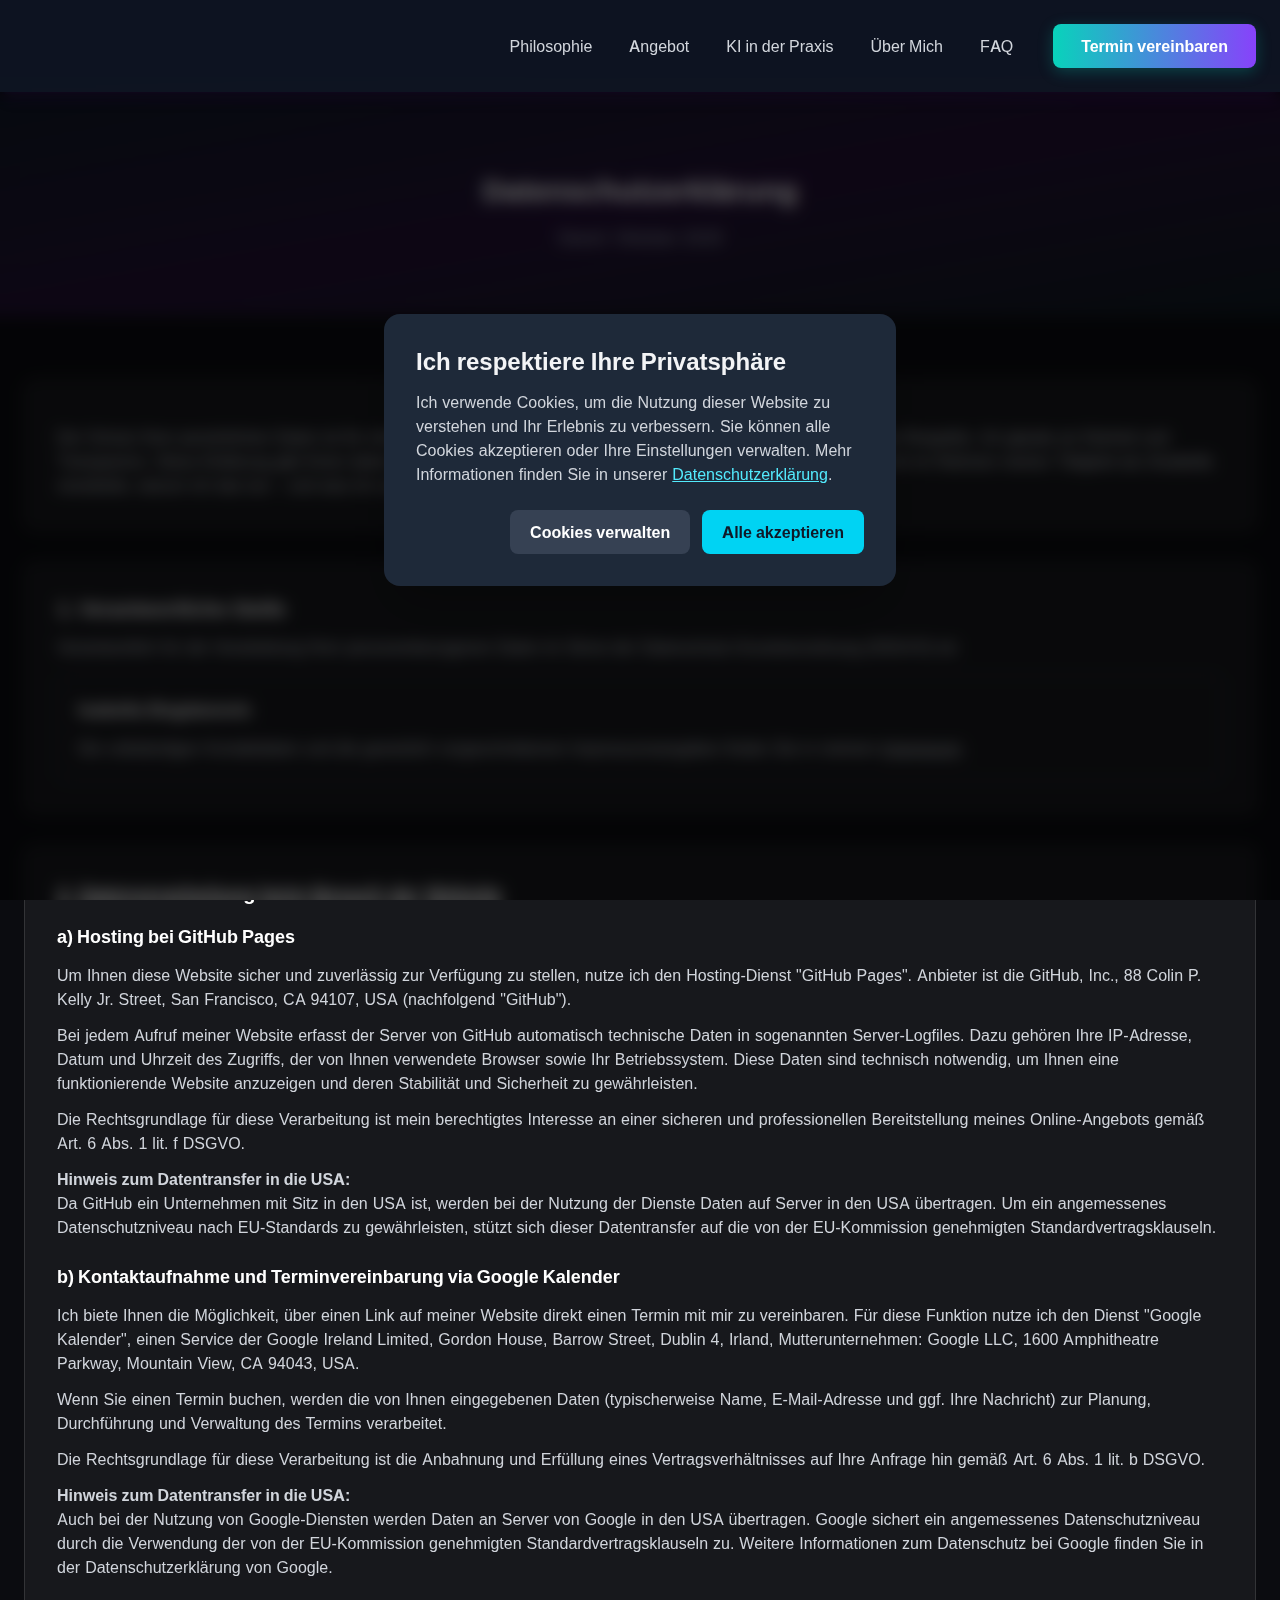
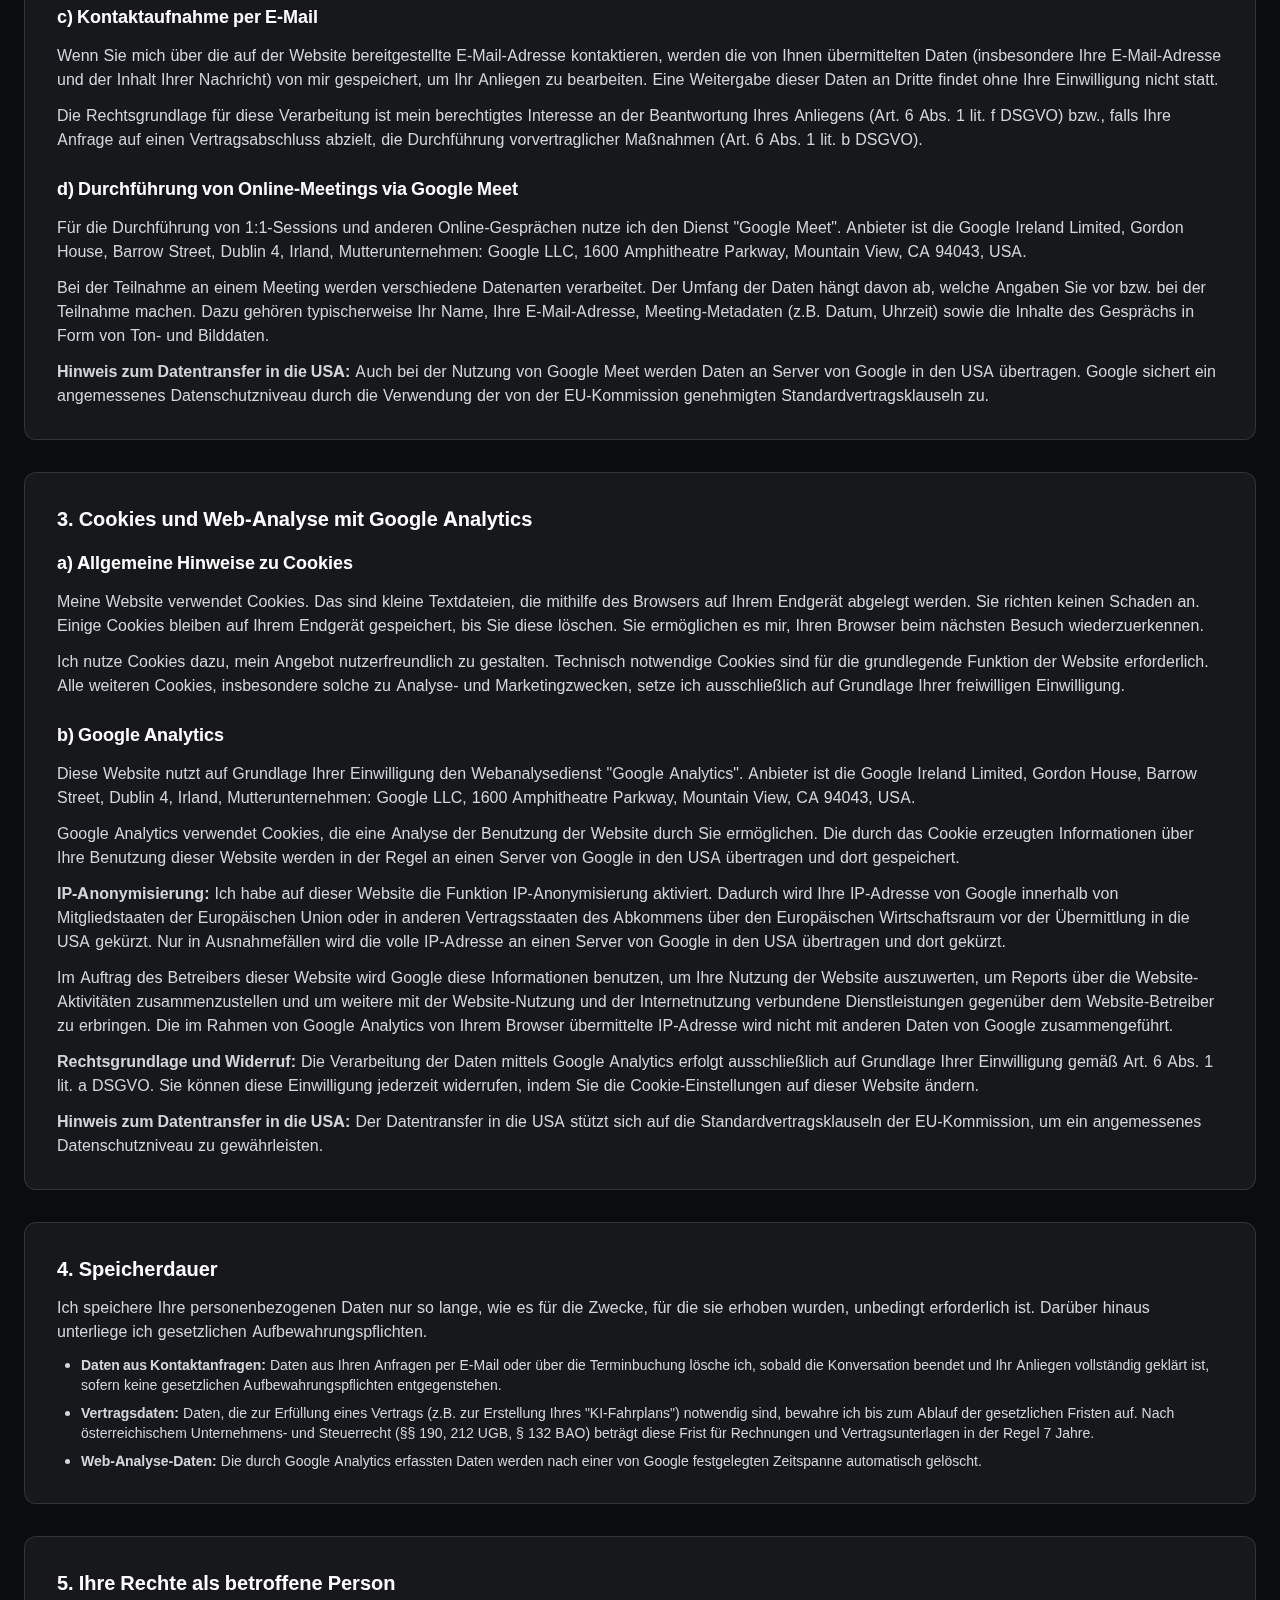
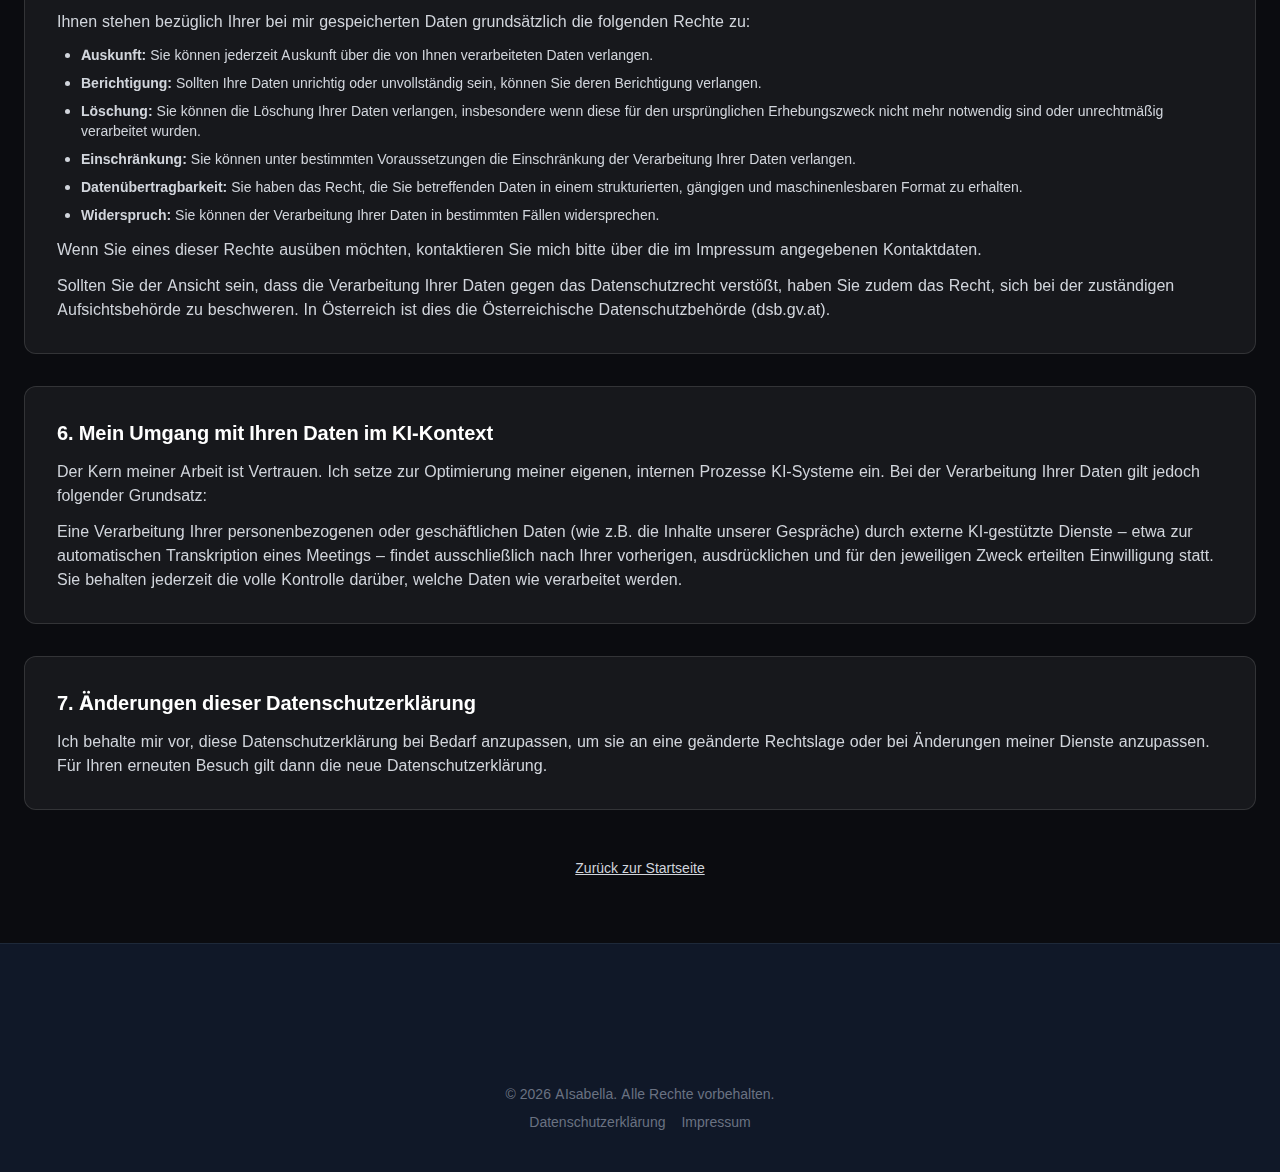
<file: privacy.html>
<!DOCTYPE html>
<html lang="de" class="scroll-smooth">
<head>
    <title>Datenschutzerklärung | AIsabella</title>

    <meta name="description" content="Datenschutzerklärung für AIsabella: Informationen zur Verarbeitung personenbezogener Daten, Cookies und Ihre Rechte.">
    <meta name="robots" content="noindex, follow">

    <link rel="canonical" href="https://aisabella.ai/privacy.html">

    <meta charset="UTF-8">
    <meta name="viewport" content="width=device-width, initial-scale=1.0">
    <link rel="stylesheet" href="tailwind.css">
    <link rel="stylesheet" href="fonts/fonts.css">

    <!-- Open Graph / Social Media Meta Tags -->
    <meta property="og:type" content="website">
    <meta property="og:url" content="https://aisabella.ai/privacy.html">
    <meta property="og:title" content="Datenschutzerklärung | AIsabella">
    <meta property="og:description" content="Datenschutzerklärung für AIsabella: Informationen zur Verarbeitung personenbezogener Daten, Cookies und Ihre Rechte.">
    <meta property="og:image" content="https://aisabella.ai/images/AIsabella-Banner.webp">
    <meta property="og:site_name" content="AIsabella">
    <meta property="og:locale" content="de_AT">

    <!-- Twitter Card Meta Tags -->
    <meta name="twitter:card" content="summary_large_image">
    <meta name="twitter:url" content="https://aisabella.ai/privacy.html">
    <meta name="twitter:title" content="Datenschutzerklärung | AIsabella">
    <meta name="twitter:description" content="Datenschutzerklärung für AIsabella: Informationen zur Verarbeitung personenbezogener Daten, Cookies und Ihre Rechte.">
    <meta name="twitter:image" content="https://aisabella.ai/images/AIsabella-Banner.webp">

    <!-- Schema.org Data for Privacy Page -->
    <script type="application/ld+json">
        {
            "@context": "https://schema.org",
            "@type": "WebPage",
            "name": "Datenschutzerklärung",
            "description": "Datenschutzerklärung für AIsabella: Informationen zur Verarbeitung personenbezogener Daten, Cookies und Ihre Rechte.",
            "url": "https://aisabella.ai/privacy.html",
            "isPartOf": {
                "@type": "WebSite",
                "name": "AIsabella",
                "url": "https://aisabella.ai"
            },
            "about": {
                "@type": "Organization",
                "name": "AIsabella | KI-Coaching Wien",
                "url": "https://aisabella.ai/"
            }
        }
    </script>

    <style>
        body {
            font-family: 'Inter', sans-serif;
            background-color: #0B0C10;
        }
        .cta-button {
            background-image: linear-gradient(to right, #08D3BB 0%, #8A3FFC 51%, #33B1FF 100%);
            background-size: 200% auto;
            transition: all 0.4s ease;
            box-shadow: 0 4px 15px 0 rgba(8, 211, 187, 0.25);
        }
        .cta-button:hover {
            background-position: right center;
            transform: translateY(-2px);
            box-shadow: 0 7px 20px 0 rgba(138, 63, 252, 0.4);
        }
        .gradient-text {
            background-image: linear-gradient(to right, #08D3BB, #33B1FF);
            -webkit-background-clip: text;
            background-clip: text;
            color: transparent;
        }
        .glass-card {
            background: rgba(255, 255, 255, 0.05);
            backdrop-filter: blur(16px);
            -webkit-backdrop-filter: blur(16px);
            border: 1px solid rgba(255, 255, 255, 0.12);
        }

        /* Barrierefreiheit: Sichtbarer Fokus-Ring für Tastatur-Navigation */
        a:focus-visible,
        button:focus-visible,
        input:focus-visible,
        select:focus-visible,
        textarea:focus-visible {
            outline: 2px solid #22d3d1 !important;
            outline-offset: 2px !important;
            border-radius: 4px;
        }

        .cta-button:focus-visible {
            outline: 3px solid #22d3d1 !important;
            outline-offset: 3px !important;
            box-shadow: 0 0 0 6px rgba(34, 211, 209, 0.3) !important;
        }

        /* Fokus für Navigation-Links im Header */
        header a:focus-visible,
        nav a:focus-visible {
            outline: 2px solid #22d3d1 !important;
            outline-offset: 4px !important;
        }

        /* Fokus für Footer-Links */
        footer a:focus-visible {
            outline: 2px solid #22d3d1 !important;
            outline-offset: 2px !important;
        }

        /* ── Accessibility: prefers-reduced-motion ──────────────── */
        @media (prefers-reduced-motion: reduce) {
            * {
                transition-duration: 0.01ms !important;
                animation-duration: 0.01ms !important;
                animation-iteration-count: 1 !important;
            }
            #Header-Icon-Group path,
            #Footer-Icon-Group path,
            #Header-Text-Group path,
            #Footer-Text-Group path {
                animation: none !important;
                opacity: 1 !important;
                transform: none !important;
            }
        }
    </style>
    <link rel="apple-touch-icon" sizes="180x180" href="images/apple-touch-icon-new.png">
    <link rel="icon" type="image/png" sizes="32x32" href="images/favicon-new.png">
    <link rel="icon" type="image/png" sizes="16x16" href="images/favicon-small-new.png">
    <link rel="shortcut icon" href="images/favicon-new.png">
</head>

<body class="bg-gray-900 text-gray-300">

<!-- GDPR Cookie Banner (German) -->
<div id="cookie-consent-banner" class="hidden fixed inset-0 z-50 flex items-center justify-center bg-black/60 backdrop-blur-sm" role="dialog" aria-modal="true" aria-labelledby="cookie-main-heading">
  <div class="bg-gray-800 text-gray-100 rounded-2xl shadow-2xl p-6 sm:p-8 max-w-lg m-4 w-full">
    <!-- Main View -->
    <div id="cookie-view-main">
      <h2 id="cookie-main-heading" class="text-2xl font-bold">Ich respektiere Ihre Privatsphäre</h2>
      <p class="mt-3 text-gray-300">
        Ich verwende Cookies, um die Nutzung dieser Website zu verstehen und Ihr Erlebnis zu verbessern. 
        Sie können alle Cookies akzeptieren oder Ihre Einstellungen verwalten. 
        Mehr Informationen finden Sie in unserer 
        <a href="privacy.html" class="underline text-cyan-300 hover:text-cyan-200">Datenschutzerklärung</a>.
      </p>
      <div class="mt-6 flex flex-col-reverse sm:flex-row sm:justify-end gap-3">
        <button id="manage-cookies" class="w-full sm:w-auto bg-gray-700 hover:bg-gray-600 text-white font-semibold py-2.5 px-5 rounded-lg">Cookies verwalten</button>
        <button id="accept-cookies" class="w-full sm:w-auto bg-cyan-400 hover:bg-cyan-300 text-gray-900 font-bold py-2.5 px-5 rounded-lg">Alle akzeptieren</button>
      </div>
    </div>
    <!-- Preferences View -->
    <div id="cookie-view-prefs" class="hidden">
      <h2 class="text-2xl font-bold">Cookie-Einstellungen</h2>
      <p class="mt-2 text-gray-300">Sie können Ihre Präferenzen unten anpassen. Notwendige Cookies sind immer aktiv.</p>
      <div class="mt-5 space-y-4">
        <div class="p-4 border border-gray-700 rounded-lg">
          <div class="flex justify-between items-center">
            <span class="font-semibold">Notwendige Cookies</span>
            <div class="relative inline-flex items-center h-6 rounded-full w-11 cursor-not-allowed">
              <input type="checkbox" class="w-11 h-6 rounded-full appearance-none bg-cyan-400" checked disabled />
              <span class="absolute left-1 top-1 w-4 h-4 transform bg-white rounded-full translate-x-5"></span>
            </div>
          </div>
          <p class="mt-1 text-sm text-gray-400">Diese Cookies sind für die Grundfunktionen der Website erforderlich.</p>
        </div>
        <div class="p-4 border border-gray-700 rounded-lg">
          <div class="flex justify-between items-center">
            <span class="font-semibold">Analyse &amp; Performance</span>
            <label for="analytics-toggle" class="relative inline-flex items-center h-6 rounded-full w-11 cursor-pointer">
              <input id="analytics-toggle" type="checkbox" class="sr-only peer" />
              <span class="w-11 h-6 rounded-full bg-gray-600 peer-checked:bg-cyan-400 transition-colors"></span>
              <span class="absolute left-1 top-1 w-4 h-4 bg-white rounded-full transition-transform peer-checked:translate-x-5"></span>
            </label>
          </div>
          <p class="mt-1 text-sm text-gray-400">Diese Cookies helfen uns, Besuche und Traffic-Quellen zu messen.</p>
        </div>
      </div>
      <div class="mt-6 flex flex-wrap justify-end gap-3">
        <button id="back-to-main" class="bg-gray-700 hover:bg-gray-600 text-white font-semibold py-2.5 px-5 rounded-lg">Zurück</button>
        <button id="reject-cookies" class="bg-gray-700 hover:bg-gray-600 text-white font-semibold py-2.5 px-5 rounded-lg">Alle ablehnen</button>
        <button id="save-preferences-button" class="bg-cyan-400 hover:bg-cyan-300 text-gray-900 font-bold py-2.5 px-5 rounded-lg">Einstellungen speichern</button>
      </div>
    </div>
  </div>
</div>

<!-- Header Section -->
<header class="bg-gray-900/80 backdrop-blur-sm shadow-lg shadow-purple-900/10 sticky top-0 z-50">
    <nav class="container mx-auto px-6 py-3 flex justify-between items-center">
    <a href="index.html" class="inline-flex items-center flex-shrink-0"><svg version="1.1" id="HeaderLogo" xmlns="http://www.w3.org/2000/svg" xmlns:xlink="http://www.w3.org/1999/xlink" viewBox="0 0 1084.38 385.49" class="block h-12 md:h-16 w-auto mb-1">
    <style>
        /* --- ANIMATION LOGIC INSIDE SVG --- */

        /* 1. Icon Animation (Magnetic Precision Assembly) */
        #Header-Icon-Group path {
            opacity: 0;
            transform-origin: center center;
            transform-box: fill-box; /* Ensures scaling happens from the center of each piece */
            animation: Header-assembly 10s linear infinite;
            /* Default variables if not supported */
            --tx: 0px;
            --ty: 0px;
        }

        /* Scatter Logic - Optimized for "Magnetic Assembly" */
        #Header-Icon-Group path:nth-child(1) { --tx: -30px; --ty: -30px; animation-delay: 0.0s; }
        #Header-Icon-Group path:nth-child(2) { --tx: 30px; --ty: -20px; animation-delay: 0.05s; }
        #Header-Icon-Group path:nth-child(3) { --tx: -20px; --ty: 30px; animation-delay: 0.02s; }
        #Header-Icon-Group path:nth-child(4) { --tx: 20px; --ty: 40px; animation-delay: 0.07s; }
        #Header-Icon-Group path:nth-child(5) { --tx: 0px; --ty: -40px; animation-delay: 0.1s; }
        #Header-Icon-Group path:nth-child(6) { --tx: 40px; --ty: 0px; animation-delay: 0.05s; }
        #Header-Icon-Group path:nth-child(7) { --tx: -40px; --ty: 10px; animation-delay: 0.12s; }
        #Header-Icon-Group path:nth-child(8) { --tx: 10px; --ty: 40px; animation-delay: 0.02s; }
        #Header-Icon-Group path:nth-child(9) { --tx: -15px; --ty: -35px; animation-delay: 0.07s; }

        /* Icon Floating Loop (Subtle) */
        #Header-Icon-Group {
            animation: Header-hoverFloat 4s ease-in-out infinite;
            animation-delay: 1.5s;
        }

        /* Hover Interaction: Glow on SVG Container to avoid conflict */
        a:hover #HeaderLogo {
            filter: drop-shadow(0 0 5px rgba(8, 211, 187, 0.5)) drop-shadow(0 0 10px rgba(138, 63, 252, 0.3));
            transition: filter 0.4s ease;
        }

        /* 2. Text Animation (Elegant Fade In) */
        #Header-Text-Group path {
            opacity: 0;
            transform: translateY(20px);
            animation: Header-slideUpFade 10s cubic-bezier(0.22, 1, 0.36, 1) infinite;
        }

        /* Text Staggering */
        #Header-Text-Group path:nth-child(1) { animation-delay: 0.50s; }
        #Header-Text-Group path:nth-child(2) { animation-delay: 0.55s; }
        #Header-Text-Group path:nth-child(3) { animation-delay: 0.60s; }
        #Header-Text-Group path:nth-child(4) { animation-delay: 0.65s; }
        #Header-Text-Group path:nth-child(5) { animation-delay: 0.70s; }
        #Header-Text-Group path:nth-child(6) { animation-delay: 0.75s; }
        #Header-Text-Group path:nth-child(7) { animation-delay: 0.80s; }
        #Header-Text-Group path:nth-child(8) { animation-delay: 0.85s; }

        /* Keyframes */
        @keyframes Header-assembly {
            0% {
                opacity: 0;
                transform: translate(var(--tx), var(--ty)) scale(0.6);
                filter: blur(0px);
                /* Tech-Ease: Fast approach, soft magnetic landing */
                animation-timing-function: cubic-bezier(0.16, 1, 0.3, 1);
            }
            15% {
                opacity: 1;
                transform: translate(0, 0) scale(1);
                filter: blur(0px);
            }
            85% {
                opacity: 1;
                transform: translate(0, 0) scale(1);
                filter: blur(0px);
                animation-timing-function: ease-in;
            }
            90% {
                opacity: 0;
                transform: scale(0.95);
                filter: blur(2px);
            }
            100% {
                opacity: 0;
                transform: scale(0.8);
                filter: blur(0px);
            }
        }

        @keyframes Header-slideUpFade {
            0% { opacity: 0; transform: translateY(20px); filter: blur(4px); }
            15% { opacity: 1; transform: translateY(0); filter: blur(0px); }
            85% { opacity: 1; transform: translateY(0); filter: blur(0px); }
            90% { opacity: 0; transform: translateY(-5px); filter: blur(2px); }
            100% { opacity: 0; transform: translateY(20px); filter: blur(4px); }
        }

        @keyframes Header-hoverFloat {
            0%, 100% { transform: translateY(0); }
            50% { transform: translateY(-6px); }
        }
    </style>

    <defs>
        <linearGradient id="Header-grad_1" gradientUnits="userSpaceOnUse" x1="272.1992" y1="290.2769" x2="272.1992" y2="178.1201"><stop offset="0" style="stop-color:#1DFFC2"/><stop offset="0.9142" style="stop-color:#1C84FF"/></linearGradient>
        <linearGradient id="Header-grad_2" gradientUnits="userSpaceOnUse" x1="284.0464" y1="276.45" x2="284.0464" y2="178.1201"><stop offset="0" style="stop-color:#00CFC4"/><stop offset="0.7063" style="stop-color:#3560E1"/><stop offset="1" style="stop-color:#4C30ED"/></linearGradient>
        <linearGradient id="Header-grad_3" gradientUnits="userSpaceOnUse" x1="305.4634" y1="119.0465" x2="305.4634" y2="162.2582"><stop offset="0" style="stop-color:#C33BF1"/><stop offset="0.9106" style="stop-color:#7937E0"/></linearGradient>
        <linearGradient id="Header-grad_4" gradientUnits="userSpaceOnUse" x1="302.6435" y1="95.2118" x2="302.6435" y2="125.6344"><stop offset="0" style="stop-color:#C33BF1"/><stop offset="1" style="stop-color:#7937E0"/></linearGradient>
        <linearGradient id="Header-grad_5" gradientUnits="userSpaceOnUse" x1="271.3676" y1="106.5894" x2="271.3676" y2="164.7217"><stop offset="0" style="stop-color:#C33BF1"/><stop offset="0.2201" style="stop-color:#BF3AF1"/><stop offset="0.4596" style="stop-color:#B139F1"/><stop offset="0.7074" style="stop-color:#9C36F0"/><stop offset="0.8733" style="stop-color:#8934F0"/></linearGradient>
        <linearGradient id="Header-grad_6" gradientUnits="userSpaceOnUse" x1="267.0694" y1="106.5907" x2="267.0694" y2="164.7219"><stop offset="0" style="stop-color:#A62AEB"/><stop offset="0.2887" style="stop-color:#A22BEA"/><stop offset="0.6029" style="stop-color:#942FE7"/><stop offset="0.9281" style="stop-color:#7F35E1"/><stop offset="1" style="stop-color:#7937E0"/></linearGradient>
    </defs>

    <g id="Header-Text-Group">
        <path fill="#FFFFFF" d="M105.8,281.96l50.61-130.15h22.93l50.61,130.15h-18.58l-14.04-37.03h-58.91l-14.04,37.03H105.8z M144.15,229.53h47.44l-23.72-63.97L144.15,229.53z"/>
        <path fill="#FFFFFF" d="M374.66,284.16c-9.36,0-17.3-1.41-23.82-4.22c-6.52-2.81-11.6-6.69-15.22-11.64c-3.63-4.95-5.7-10.6-6.23-16.95l17.4-1.1c1.05,5.87,3.76,10.54,8.1,14.02c4.35,3.48,10.94,5.23,19.77,5.23c7.12,0,12.81-1.07,17.1-3.21c4.28-2.14,6.42-5.59,6.42-10.36c0-2.57-0.66-4.7-1.98-6.42c-1.32-1.71-3.89-3.21-7.71-4.49c-3.82-1.28-9.49-2.54-17-3.76c-10.02-1.71-17.89-3.82-23.62-6.32c-5.73-2.5-9.82-5.62-12.26-9.35c-2.44-3.73-3.66-8.16-3.66-13.29c0-8.68,3.43-15.79,10.28-21.36c6.85-5.56,16.61-8.34,29.26-8.34c8.57,0,15.78,1.44,21.65,4.31c5.86,2.87,10.48,6.66,13.84,11.36c3.36,4.71,5.57,9.87,6.62,15.49l-17.4,1.1c-0.79-3.42-2.24-6.44-4.35-9.07c-2.11-2.63-4.88-4.7-8.3-6.23c-3.43-1.53-7.51-2.29-12.26-2.29c-7.51,0-13.05,1.35-16.6,4.03c-3.56,2.69-5.34,6.11-5.34,10.27c0,3.18,0.82,5.77,2.47,7.79c1.65,2.02,4.32,3.67,8.01,4.95c3.69,1.28,8.63,2.41,14.83,3.39c10.67,1.71,18.98,3.79,24.91,6.23c5.93,2.45,10.08,5.44,12.45,8.98c2.37,3.55,3.56,7.88,3.56,13.02c0,5.99-1.81,11.09-5.44,15.31c-3.63,4.22-8.5,7.42-14.63,9.62C389.39,283.06,382.44,284.16,374.66,284.16z"/>
        <path fill="#FFFFFF" d="M471.13,284.16c-10.81,0-19.41-2.32-25.8-6.97c-6.39-4.64-9.59-11.12-9.59-19.43c0-8.31,2.63-14.85,7.91-19.61c5.27-4.77,13.64-8.13,25.11-10.08l37.16-6.42c0-8.19-2.08-14.3-6.23-18.33c-4.15-4.03-10.38-6.05-18.68-6.05c-7.25,0-12.98,1.5-17.2,4.49c-4.22,3-7.12,7.3-8.7,12.92l-17.59-1.28c1.98-9.16,6.75-16.59,14.33-22.27c7.58-5.68,17.3-8.52,29.16-8.52c13.44,0,23.72,3.51,30.84,10.54c7.12,7.03,10.68,16.71,10.68,29.05v40.14c0,2.2,0.43,3.76,1.28,4.67c0.86,0.92,2.27,1.37,4.25,1.37h4.15v13.56c-0.53,0.12-1.38,0.21-2.57,0.28c-1.19,0.06-2.44,0.09-3.76,0.09c-4.74,0-8.6-0.7-11.56-2.11c-2.97-1.4-5.11-3.6-6.42-6.6c-1.32-2.99-1.98-6.93-1.98-11.82l1.98,0.37c-0.92,4.16-3.16,7.91-6.72,11.27c-3.56,3.36-7.98,5.99-13.25,7.88C482.66,283.21,477.06,284.16,471.13,284.16z M472.71,270.59c6.98,0,12.95-1.25,17.89-3.76c4.94-2.5,8.73-5.93,11.37-10.27c2.64-4.34,3.95-9.19,3.95-14.57v-6.96l-34,5.87c-7.12,1.22-12.03,3.09-14.73,5.59c-2.7,2.51-4.05,5.77-4.05,9.81c0,4.52,1.75,8.04,5.24,10.54C461.87,269.34,466.65,270.59,472.71,270.59z"/>
        <path fill="#FFFFFF" d="M600.22,284.16c-7.25,0-13.71-1.5-19.37-4.49c-5.67-2.99-10.02-7.12-13.05-12.37l-0.59,14.66h-15.02V151.81h16.6v46.56c2.63-4.03,6.72-7.67,12.26-10.91c5.54-3.24,11.93-4.86,19.18-4.86c9.22,0,17.2,2.08,23.92,6.23c6.72,4.16,11.93,10.02,15.62,17.6c3.69,7.58,5.53,16.56,5.53,26.95c0,10.39-1.85,19.37-5.53,26.95c-3.69,7.58-8.9,13.44-15.62,17.6C617.42,282.08,609.44,284.16,600.22,284.16z M599.23,269.49c8.83,0,15.81-3.24,20.95-9.72c5.14-6.48,7.71-15.27,7.71-26.4c0-11.24-2.57-20.07-7.71-26.49c-5.14-6.42-11.99-9.62-20.56-9.62c-6.46,0-11.99,1.44-16.61,4.31c-4.61,2.87-8.14,7-10.58,12.37c-2.44,5.38-3.66,11.85-3.66,19.43c0,7.33,1.22,13.72,3.66,19.16c2.44,5.44,5.93,9.62,10.48,12.56C587.47,268.03,592.9,269.49,599.23,269.49z"/>
        <path fill="#FFFFFF" d="M710.72,284.16c-9.88,0-18.42-2.08-25.6-6.23c-7.18-4.15-12.72-10.05-16.6-17.69c-3.89-7.64-5.83-16.59-5.83-26.85c0-10.26,1.94-19.18,5.83-26.76c3.89-7.58,9.36-13.47,16.41-17.69c7.05-4.22,15.39-6.32,25.01-6.32c9.09,0,17.13,1.99,24.12,5.96c6.98,3.97,12.42,9.75,16.31,17.32c3.89,7.58,5.83,16.8,5.83,27.68v4.58h-76.11c0.66,10.39,3.66,18.21,8.99,23.46c5.34,5.26,12.55,7.88,21.65,7.88c6.85,0,12.49-1.5,16.9-4.49c4.41-2.99,7.48-6.93,9.19-11.82l17.79,1.28c-2.77,8.68-8.01,15.8-15.72,21.35C731.18,281.38,721.79,284.16,710.72,284.16z M680.08,224.58H738c-0.79-9.41-3.72-16.31-8.8-20.71c-5.07-4.4-11.5-6.6-19.27-6.6c-8.04,0-14.66,2.29-19.87,6.87C684.86,208.73,681.53,215.54,680.08,224.58z"/>
        <path fill="#FFFFFF" d="M802.25,281.96c-6.06,0-11.01-1.47-14.83-4.4c-3.82-2.93-5.73-7.58-5.73-13.93V151.81h16.6v110.53c0,1.96,0.56,3.45,1.68,4.49c1.12,1.04,2.73,1.56,4.84,1.56h9.09v13.56H802.25z"/>
        <path fill="#FFFFFF" d="M855.03,281.96c-6.06,0-11.01-1.47-14.83-4.4c-3.82-2.93-5.73-7.58-5.73-13.93V151.81h16.6v110.53c0,1.96,0.56,3.45,1.68,4.49c1.12,1.04,2.73,1.56,4.84,1.56h9.09v13.56H855.03z"/>
        <path fill="#FFFFFF" d="M917.5,284.16c-10.81,0-19.41-2.32-25.8-6.97c-6.39-4.64-9.59-11.12-9.59-19.43c0-8.31,2.63-14.85,7.91-19.61c5.27-4.77,13.64-8.13,25.11-10.08l37.16-6.42c0-8.19-2.08-14.3-6.23-18.33c-4.15-4.03-10.38-6.05-18.68-6.05c-7.25,0-12.98,1.5-17.2,4.49c-4.22,3-7.12,7.3-8.7,12.92l-17.59-1.28c1.98-9.16,6.75-16.59,14.33-22.27c7.58-5.68,17.3-8.52,29.16-8.52c13.44,0,23.72,3.51,30.84,10.54c7.12,7.03,10.68,16.71,10.68,29.05v40.14c0,2.2,0.43,3.76,1.28,4.67c0.86,0.92,2.27,1.37,4.25,1.37h4.15v13.56c-0.53,0.12-1.38,0.21-2.57,0.28c-1.19,0.06-2.44,0.09-3.76,0.09c-4.74,0-8.6-0.7-11.56-2.11c-2.97-1.4-5.11-3.6-6.42-6.6c-1.32-2.99-1.98-6.93-1.98-11.82l1.98,0.37c-0.92,4.16-3.16,7.91-6.72,11.27c-3.56,3.36-7.98,5.99-13.25,7.88C929.03,283.21,923.43,284.16,917.5,284.16z M919.08,270.59c6.98,0,12.95-1.25,17.89-3.76c4.94-2.5,8.73-5.93,11.37-10.27c2.64-4.34,3.95-9.19,3.95-14.57v-6.96l-34,5.87c-7.12,1.22-12.03,3.09-14.73,5.59c-2.7,2.51-4.05,5.77-4.05,9.81c0,4.52,1.75,8.04,5.24,10.54C908.24,269.34,913.02,270.59,919.08,270.59z"/>
    </g>

    <g id="Header-Icon-Group">
        <path fill="url(#Header-grad_1)" d="M234.72,217.67c-0.89,0.78-2.18-0.31-1.56-1.32c3.26-5.32,7.61-11.1,16.61-19.99c15.31-15.12,28.56-21.22,37.54-16.86c9.67,4.69,14.73,15.5,7.75,44.37s-8.14,33.91-8.14,37.59s2.91,13.37,13.56,0.97c4.45-5.18,6.93-8.71,8.7-10.76c1.72-1.98,2.42-0.31,2.15,0.97c-0.76,3.59-2.82,7.92-8.91,17.15c-10.22,15.5-25.77,26.69-42.05,16.66c-8.59-5.29-11.48-21.51-4.26-40.11l10.85-28.87c0,0,7.61-21.85-0.19-22.07c-7.94-0.22-17.95,10.17-26.16,17.12L234.72,217.67z"/>
        <path style="fill:url(#Header-grad_2);" d="M309.19,251.68c-1.77,2.05-4.25,5.58-8.7,10.76c-10.66,12.4-13.56,2.71-13.56-0.97s1.16-8.72,8.14-37.59c6.98-28.87,1.92-39.68-7.75-44.37c-7.6-3.69-18.26,0.11-30.62,10.52c5.27-3.36,12.36-6.73,17.54-4.8c8.62,3.2,12.4,12.01,5.72,41.18l-5.52,20.25c0,0-7.36,22.57,2.42,28c7.54,4.18,17.01,0.73,26.57-6.36c5.32-8.2,7.2-12.25,7.91-15.63C311.61,251.37,310.91,249.69,309.19,251.68z"/>
        <path style="fill:url(#Header-grad_3);" d="M292.26,162.26c0,0,2.99-6,4.55-12.3c3.2-12.89,7.27-23.83,21.8-30.91c0,0,2.03,14.05-17.34,34.1C298.45,156.07,295.07,159.55,292.26,162.26z"/>
        <path style="fill:#5F29D1;" d="M301.27,153.15c2.35-2.43,4.38-4.78,6.14-7.02c2.72-7.8,1.9-10.91,1.9-10.91s-6.31,5.64-9.16,11.14c-2.14,4.14-4.29,8.2-5.7,10.84c-1.17,2.98-2.19,5.05-2.19,5.05C295.07,159.55,298.45,156.07,301.27,153.15z"/>
        <path style="fill:url(#Header-grad_4);" d="M298.6,125.63c0,0-8.33-17.44,7.07-30.42C305.68,95.21,316.53,107.61,298.6,125.63z"/>
        <path style="fill:#5F29D1;" d="M303.1,120.47c2.3-5.89,0.64-10.73,0.64-10.73c-4.43,3.82-5.59,10-5.84,14.08c0.39,1.15,0.7,1.81,0.7,1.81C300.37,123.86,301.85,122.13,303.1,120.47z"/>
        <path style="fill:url(#Header-grad_5);" d="M281.59,164.72c0,0-19.91-5.09-27.03-21.36s1.16-31.54,5.81-36.77c0,0,20.35,1.6,27.03,15.99s2.33,29.65-0.15,37.64c0,0-0.15-10.75-4.36-18.89c-3.47-6.69-6.58-9.24-11.24-11.58c-1.13-0.57-2.29,0.49-1.49,1.46c2.66,3.25,6.96,7.32,10.26,15.64C283.93,155.68,281.59,164.72,281.59,164.72z"/>
        <path style="fill:url(#Header-grad_6);" d="M254.56,143.36c7.12,16.28,27.03,21.36,27.03,21.36s2.34-9.04-1.16-17.88c-3.3-8.32-7.6-12.38-10.26-15.64c-0.72-0.88,0.15-1.8,1.15-1.58c-4.15-11.06-9.42-20.43-10.94-23.04C255.72,111.82,247.44,127.08,254.56,143.36z"/>
        <path style="fill:#5F29D1;" d="M280.43,146.85c-3.3-8.32-7.6-12.38-10.26-15.64c-0.4-0.49-0.31-0.99,0.02-1.3c-1.22,0.98-4.29,4.74-2.24,16.99c1.47,8.74,7.5,14.35,11.29,17.09c1.46,0.51,2.35,0.74,2.35,0.74S283.93,155.68,280.43,146.85z"/>
    </g>
</svg></a>

        <!-- Desktop Navigation -->
        <div class="hidden md:flex items-center space-x-10">
            <div class="space-x-8">
                 <a href="index.html#philosophy" class="text-base font-medium transition text-gray-300 hover:text-transparent hover:bg-clip-text hover:bg-gradient-to-r hover:from-cyan-400 hover:to-blue-500">Philosophie</a>
                 <a href="index.html#offer" class="text-base font-medium transition text-gray-300 hover:text-transparent hover:bg-clip-text hover:bg-gradient-to-r hover:from-cyan-400 hover:to-blue-500">Angebot</a>
                 <a href="praxis.html" class="text-base font-medium transition text-gray-300 hover:text-transparent hover:bg-clip-text hover:bg-gradient-to-r hover:from-cyan-400 hover:to-blue-500">KI in der Praxis</a>
                 <a href="index.html#about" class="text-base font-medium transition text-gray-300 hover:text-transparent hover:bg-clip-text hover:bg-gradient-to-r hover:from-cyan-400 hover:to-blue-500">Über Mich</a>
                 <a href="index.html#faq" class="text-base font-medium transition text-gray-300 hover:text-transparent hover:bg-clip-text hover:bg-gradient-to-r hover:from-cyan-400 hover:to-blue-500">FAQ</a>
            </div>
            <a href="https://calendar.app.google/yo8KhBFaqJCt4YeT6" target="_blank" rel="noopener noreferrer" class="cta-button text-white font-bold py-3 px-7 rounded-lg text-base">Termin vereinbaren</a>
        </div>

        <!-- Mobile Menu Button -->
        <button id="mobile-menu-button" aria-controls="mobile-menu" aria-expanded="false" aria-label="Menü öffnen"
                class="md:hidden ml-3 p-2 rounded-md text-gray-300 hover:text-white hover:bg-gray-800 transition">
            <svg data-icon="open" class="h-6 w-6" viewBox="0 0 24 24" fill="none" stroke="currentColor" stroke-width="2">
                <path stroke-linecap="round" stroke-linejoin="round" d="M4 6h16M4 12h16M4 18h16"/>
            </svg>
            <svg data-icon="close" class="h-6 w-6 hidden" viewBox="0 0 24 24" fill="none" stroke="currentColor" stroke-width="2">
                <path stroke-linecap="round" stroke-linejoin="round" d="M6 18L18 6M6 6l12 12"/>
            </svg>
        </button>
    </nav>
    <div id="mobile-menu" class="md:hidden hidden px-6 pb-4">
        <div class="flex flex-col space-y-2">
            <a href="index.html#philosophy" class="block py-2 transition text-gray-300 hover:text-transparent hover:bg-clip-text hover:bg-gradient-to-r hover:from-cyan-400 hover:to-blue-500">Philosophie</a>
            <a href="index.html#offer" class="block py-2 transition text-gray-300 hover:text-transparent hover:bg-clip-text hover:bg-gradient-to-r hover:from-cyan-400 hover:to-blue-500">Angebot</a>
            <a href="praxis.html" class="block py-2 transition text-gray-300 hover:text-transparent hover:bg-clip-text hover:bg-gradient-to-r hover:from-cyan-400 hover:to-blue-500">KI in der Praxis</a>
            <a href="index.html#about" class="block py-2 transition text-gray-300 hover:text-transparent hover:bg-clip-text hover:bg-gradient-to-r hover:from-cyan-400 hover:to-blue-500">Über Mich</a>
            <a href="index.html#faq" class="block py-2 transition text-gray-300 hover:text-transparent hover:bg-clip-text hover:bg-gradient-to-r hover:from-cyan-400 hover:to-blue-500">FAQ</a>
            <a href="https://calendar.app.google/yo8KhBFaqJCt4YeT6" target="_blank" rel="noopener noreferrer" class="cta-button block text-center text-white font-bold py-3 px-6 rounded-lg text-base">Termin vereinbaren</a>
        </div>
    </div>
</header>

<!-- Hero -->
<section class="relative pt-20 pb-16 overflow-hidden">
    <div class="absolute inset-0 bg-gradient-to-br from-gray-900 via-purple-900/30 to-cyan-900/20"></div>
    <div class="container mx-auto px-6 text-center relative z-10">
        <h1 class="text-2xl sm:text-3xl font-extrabold text-white mb-3">Datenschutzerklärung</h1>
        <p class="mt-4 text-lg text-gray-400">Stand: Oktober 2025</p>
    </div>
</section>

<!-- Content -->
<main class="py-10 md:py-16">
    <div class="container mx-auto px-6 space-y-8">
        <section class="glass-card rounded-xl p-6 md:p-8">
            <p class="text-base mt-3">
                Der Schutz Ihrer persönlichen Daten ist für mich nicht nur eine gesetzliche Pflicht, sondern auch ein Ausdruck meines Respekts. Ich glaube an Klarheit und Transparenz. Diese Erklärung gibt Ihnen daher einen ehrlichen und verständlichen Überblick darüber, welche Daten ich im Rahmen meiner Tätigkeit als AIsabella verarbeite, warum ich das tue – und was ich zum Schutz Ihrer Privatsphäre bewusst nicht tue.
            </p>
        </section>

        <section class="glass-card rounded-xl p-6 md:p-8">
            <h2 class="text-lg md:text-xl font-bold text-white">1. Verantwortliche Stelle</h2>
            <p class="text-base mt-3">
                Verantwortlich für die Verarbeitung Ihrer personenbezogenen Daten im Sinne der Datenschutz-Grundverordnung (DSGVO) ist:
            </p>
            <div class="mt-4 border border-gray-700 rounded-lg p-5" data-nosnippet>
                <p class="mb-1 font-semibold text-white text-lg">Isabella Bogdanovic</p>
                <p class="text-base mt-3">
                    Die vollständigen Kontaktdaten und die gesetzlich vorgeschriebenen Impressumsangaben finden Sie in meinem <a href="imprint.html" class="underline hover:text-gray-300">Impressum</a>.
                </p>
            </div>
        </section>

        <section class="glass-card rounded-xl p-6 md:p-8">
            <h2 class="text-lg md:text-xl font-bold text-white">2. Datenverarbeitung beim Besuch der Website</h2>
            <h3 class="text-lg font-bold text-white mt-4">a) Hosting bei GitHub Pages</h3>
            <p class="text-base mt-3">
                Um Ihnen diese Website sicher und zuverlässig zur Verfügung zu stellen, nutze ich den Hosting-Dienst "GitHub Pages". Anbieter ist die GitHub, Inc., 88 Colin P. Kelly Jr. Street, San Francisco, CA 94107, USA (nachfolgend "GitHub").
            </p>
            <p class="text-base mt-3">
                Bei jedem Aufruf meiner Website erfasst der Server von GitHub automatisch technische Daten in sogenannten Server-Logfiles. Dazu gehören Ihre IP-Adresse, Datum und Uhrzeit des Zugriffs, der von Ihnen verwendete Browser sowie Ihr Betriebssystem. Diese Daten sind technisch notwendig, um Ihnen eine funktionierende Website anzuzeigen und deren Stabilität und Sicherheit zu gewährleisten.
            </p>
            <p class="text-base mt-3">
                Die Rechtsgrundlage für diese Verarbeitung ist mein berechtigtes Interesse an einer sicheren und professionellen Bereitstellung meines Online-Angebots gemäß Art. 6 Abs. 1 lit. f DSGVO.
            </p>
            <p class="text-base mt-3">
                <strong>Hinweis zum Datentransfer in die USA:</strong><br>
                Da GitHub ein Unternehmen mit Sitz in den USA ist, werden bei der Nutzung der Dienste Daten auf Server in den USA übertragen. Um ein angemessenes Datenschutzniveau nach EU-Standards zu gewährleisten, stützt sich dieser Datentransfer auf die von der EU-Kommission genehmigten Standardvertragsklauseln.
            </p>

            <h3 class="text-lg font-bold text-white mt-6">b) Kontaktaufnahme und Terminvereinbarung via Google Kalender</h3>
            <p class="text-base mt-3">
                Ich biete Ihnen die Möglichkeit, über einen Link auf meiner Website direkt einen Termin mit mir zu vereinbaren. Für diese Funktion nutze ich den Dienst "Google Kalender", einen Service der Google Ireland Limited, Gordon House, Barrow Street, Dublin 4, Irland, Mutterunternehmen: Google LLC, 1600 Amphitheatre Parkway, Mountain View, CA 94043, USA.
            </p>
            <p class="text-base mt-3">
                Wenn Sie einen Termin buchen, werden die von Ihnen eingegebenen Daten (typischerweise Name, E-Mail-Adresse und ggf. Ihre Nachricht) zur Planung, Durchführung und Verwaltung des Termins verarbeitet.
            </p>
            <p class="text-base mt-3">
                Die Rechtsgrundlage für diese Verarbeitung ist die Anbahnung und Erfüllung eines Vertragsverhältnisses auf Ihre Anfrage hin gemäß Art. 6 Abs. 1 lit. b DSGVO.
            </p>
            <p class="text-base mt-3">
                <strong>Hinweis zum Datentransfer in die USA:</strong><br>
                Auch bei der Nutzung von Google-Diensten werden Daten an Server von Google in den USA übertragen. Google sichert ein angemessenes Datenschutzniveau durch die Verwendung der von der EU-Kommission genehmigten Standardvertragsklauseln zu. Weitere Informationen zum Datenschutz bei Google finden Sie in der Datenschutzerklärung von Google.
            </p>

            <h3 class="text-lg font-bold text-white mt-6">c) Kontaktaufnahme per E-Mail</h3>
            <p class="text-base mt-3">
                Wenn Sie mich über die auf der Website bereitgestellte E-Mail-Adresse kontaktieren, werden die von Ihnen übermittelten Daten (insbesondere Ihre E-Mail-Adresse und der Inhalt Ihrer Nachricht) von mir gespeichert, um Ihr Anliegen zu bearbeiten. Eine Weitergabe dieser Daten an Dritte findet ohne Ihre Einwilligung nicht statt.
            </p>
            <p class="text-base mt-3">
                Die Rechtsgrundlage für diese Verarbeitung ist mein berechtigtes Interesse an der Beantwortung Ihres Anliegens (Art. 6 Abs. 1 lit. f DSGVO) bzw., falls Ihre Anfrage auf einen Vertragsabschluss abzielt, die Durchführung vorvertraglicher Maßnahmen (Art. 6 Abs. 1 lit. b DSGVO).
            </p>

            <h3 class="text-lg font-bold text-white mt-6">d) Durchführung von Online-Meetings via Google Meet</h3>
            <p class="text-base mt-3">
                Für die Durchführung von 1:1-Sessions und anderen Online-Gesprächen nutze ich den Dienst "Google Meet". Anbieter ist die Google Ireland Limited, Gordon House, Barrow Street, Dublin 4, Irland, Mutterunternehmen: Google LLC, 1600 Amphitheatre Parkway, Mountain View, CA 94043, USA.
            </p>
            <p class="text-base mt-3">
                Bei der Teilnahme an einem Meeting werden verschiedene Datenarten verarbeitet. Der Umfang der Daten hängt davon ab, welche Angaben Sie vor bzw. bei der Teilnahme machen. Dazu gehören typischerweise Ihr Name, Ihre E-Mail-Adresse, Meeting-Metadaten (z.B. Datum, Uhrzeit) sowie die Inhalte des Gesprächs in Form von Ton- und Bilddaten.
            </p>
            <p class="text-base mt-3">
                <strong>Hinweis zum Datentransfer in die USA:</strong> Auch bei der Nutzung von Google Meet werden Daten an Server von Google in den USA übertragen. Google sichert ein angemessenes Datenschutzniveau durch die Verwendung der von der EU-Kommission genehmigten Standardvertragsklauseln zu.
            </p>
        </section>

        <section class="glass-card rounded-xl p-6 md:p-8">
            <h2 class="text-lg md:text-xl font-bold text-white">3. Cookies und Web-Analyse mit Google Analytics</h2>
            <h3 class="text-lg font-bold text-white mt-4">a) Allgemeine Hinweise zu Cookies</h3>
            <p class="text-base mt-3">
                Meine Website verwendet Cookies. Das sind kleine Textdateien, die mithilfe des Browsers auf Ihrem Endgerät abgelegt werden. Sie richten keinen Schaden an. Einige Cookies bleiben auf Ihrem Endgerät gespeichert, bis Sie diese löschen. Sie ermöglichen es mir, Ihren Browser beim nächsten Besuch wiederzuerkennen.
            </p>
            <p class="text-base mt-3">
                Ich nutze Cookies dazu, mein Angebot nutzerfreundlich zu gestalten. Technisch notwendige Cookies sind für die grundlegende Funktion der Website erforderlich. Alle weiteren Cookies, insbesondere solche zu Analyse- und Marketingzwecken, setze ich ausschließlich auf Grundlage Ihrer freiwilligen Einwilligung.
            </p>

            <h3 class="text-lg font-bold text-white mt-6">b) Google Analytics</h3>
            <p class="text-base mt-3">
                Diese Website nutzt auf Grundlage Ihrer Einwilligung den Webanalysedienst "Google Analytics". Anbieter ist die Google Ireland Limited, Gordon House, Barrow Street, Dublin 4, Irland, Mutterunternehmen: Google LLC, 1600 Amphitheatre Parkway, Mountain View, CA 94043, USA.
            </p>
            <p class="text-base mt-3">
                Google Analytics verwendet Cookies, die eine Analyse der Benutzung der Website durch Sie ermöglichen. Die durch das Cookie erzeugten Informationen über Ihre Benutzung dieser Website werden in der Regel an einen Server von Google in den USA übertragen und dort gespeichert.
            </p>
            <p class="text-base mt-3">
                <strong>IP-Anonymisierung:</strong> Ich habe auf dieser Website die Funktion IP-Anonymisierung aktiviert. Dadurch wird Ihre IP-Adresse von Google innerhalb von Mitgliedstaaten der Europäischen Union oder in anderen Vertragsstaaten des Abkommens über den Europäischen Wirtschaftsraum vor der Übermittlung in die USA gekürzt. Nur in Ausnahmefällen wird die volle IP-Adresse an einen Server von Google in den USA übertragen und dort gekürzt.
            </p>
            <p class="text-base mt-3">
                Im Auftrag des Betreibers dieser Website wird Google diese Informationen benutzen, um Ihre Nutzung der Website auszuwerten, um Reports über die Website-Aktivitäten zusammenzustellen und um weitere mit der Website-Nutzung und der Internetnutzung verbundene Dienstleistungen gegenüber dem Website-Betreiber zu erbringen. Die im Rahmen von Google Analytics von Ihrem Browser übermittelte IP-Adresse wird nicht mit anderen Daten von Google zusammengeführt.
            </p>
            <p class="text-base mt-3">
                <strong>Rechtsgrundlage und Widerruf:</strong> Die Verarbeitung der Daten mittels Google Analytics erfolgt ausschließlich auf Grundlage Ihrer Einwilligung gemäß Art. 6 Abs. 1 lit. a DSGVO. Sie können diese Einwilligung jederzeit widerrufen, indem Sie die Cookie-Einstellungen auf dieser Website ändern.
            </p>
            <p class="text-base mt-3">
                <strong>Hinweis zum Datentransfer in die USA:</strong> Der Datentransfer in die USA stützt sich auf die Standardvertragsklauseln der EU-Kommission, um ein angemessenes Datenschutzniveau zu gewährleisten.
            </p>
        </section>

        <section class="glass-card rounded-xl p-6 md:p-8">
            <h2 class="text-lg md:text-xl font-bold text-white">4. Speicherdauer</h2>
            <p class="text-base mt-3">
                Ich speichere Ihre personenbezogenen Daten nur so lange, wie es für die Zwecke, für die sie erhoben wurden, unbedingt erforderlich ist. Darüber hinaus unterliege ich gesetzlichen Aufbewahrungspflichten.
            </p>
            <ul class="list-disc pl-6 space-y-2 mt-3 text-sm">
                <li>
                    <strong>Daten aus Kontaktanfragen:</strong> Daten aus Ihren Anfragen per E-Mail oder über die Terminbuchung lösche ich, sobald die Konversation beendet und Ihr Anliegen vollständig geklärt ist, sofern keine gesetzlichen Aufbewahrungspflichten entgegenstehen.
                </li>
                <li>
                    <strong>Vertragsdaten:</strong> Daten, die zur Erfüllung eines Vertrags (z.B. zur Erstellung Ihres "KI-Fahrplans") notwendig sind, bewahre ich bis zum Ablauf der gesetzlichen Fristen auf. Nach österreichischem Unternehmens- und Steuerrecht (§§ 190, 212 UGB, § 132 BAO) beträgt diese Frist für Rechnungen und Vertragsunterlagen in der Regel 7 Jahre.
                </li>
                <li>
                    <strong>Web-Analyse-Daten:</strong> Die durch Google Analytics erfassten Daten werden nach einer von Google festgelegten Zeitspanne automatisch gelöscht.
                </li>
            </ul>
        </section>

        <section class="glass-card rounded-xl p-6 md:p-8">
            <h2 class="text-lg md:text-xl font-bold text-white">5. Ihre Rechte als betroffene Person</h2>
            <p class="text-base mt-3">
                Ihnen stehen bezüglich Ihrer bei mir gespeicherten Daten grundsätzlich die folgenden Rechte zu:
            </p>
            <ul class="list-disc pl-6 space-y-2 mt-3 text-sm">
                <li>
                    <strong>Auskunft:</strong> Sie können jederzeit Auskunft über die von Ihnen verarbeiteten Daten verlangen.
                </li>
                <li>
                    <strong>Berichtigung:</strong> Sollten Ihre Daten unrichtig oder unvollständig sein, können Sie deren Berichtigung verlangen.
                </li>
                <li>
                    <strong>Löschung:</strong> Sie können die Löschung Ihrer Daten verlangen, insbesondere wenn diese für den ursprünglichen Erhebungszweck nicht mehr notwendig sind oder unrechtmäßig verarbeitet wurden.
                </li>
                <li>
                    <strong>Einschränkung:</strong> Sie können unter bestimmten Voraussetzungen die Einschränkung der Verarbeitung Ihrer Daten verlangen.
                </li>
                <li>
                    <strong>Datenübertragbarkeit:</strong> Sie haben das Recht, die Sie betreffenden Daten in einem strukturierten, gängigen und maschinenlesbaren Format zu erhalten.
                </li>
                <li>
                    <strong>Widerspruch:</strong> Sie können der Verarbeitung Ihrer Daten in bestimmten Fällen widersprechen.
                </li>
            </ul>
            <p class="text-base mt-3">
                Wenn Sie eines dieser Rechte ausüben möchten, kontaktieren Sie mich bitte über die im Impressum angegebenen Kontaktdaten.
            </p>
            <p class="text-base mt-3">
                Sollten Sie der Ansicht sein, dass die Verarbeitung Ihrer Daten gegen das Datenschutzrecht verstößt, haben Sie zudem das Recht, sich bei der zuständigen Aufsichtsbehörde zu beschweren. In Österreich ist dies die Österreichische Datenschutzbehörde (dsb.gv.at).
            </p>
        </section>

        <section class="glass-card rounded-xl p-6 md:p-8">
            <h2 class="text-lg md:text-xl font-bold text-white">6. Mein Umgang mit Ihren Daten im KI-Kontext</h2>
            <p class="text-base mt-3">
                Der Kern meiner Arbeit ist Vertrauen. Ich setze zur Optimierung meiner eigenen, internen Prozesse KI-Systeme ein. Bei der Verarbeitung Ihrer Daten gilt jedoch folgender Grundsatz:
            </p>
            <p class="text-base mt-3">
                Eine Verarbeitung Ihrer personenbezogenen oder geschäftlichen Daten (wie z.B. die Inhalte unserer Gespräche) durch externe KI-gestützte Dienste – etwa zur automatischen Transkription eines Meetings – findet ausschließlich nach Ihrer vorherigen, ausdrücklichen und für den jeweiligen Zweck erteilten Einwilligung statt. Sie behalten jederzeit die volle Kontrolle darüber, welche Daten wie verarbeitet werden.
            </p>
        </section>

        <section class="glass-card rounded-xl p-6 md:p-8">
            <h2 class="text-lg md:text-xl font-bold text-white">7. Änderungen dieser Datenschutzerklärung</h2>
            <p class="text-base mt-3">
                Ich behalte mir vor, diese Datenschutzerklärung bei Bedarf anzupassen, um sie an eine geänderte Rechtslage oder bei Änderungen meiner Dienste anzupassen. Für Ihren erneuten Besuch gilt dann die neue Datenschutzerklärung.
            </p>
           
        </section>

        <div class="text-center pt-2">
            <a href="index.html" class="inline-block mt-2 text-sm underline hover:text-gray-200">Zurück zur Startseite</a>
        </div>
    </div>
</main>

<!-- Footer -->
<footer class="bg-gray-900 border-t border-gray-800 py-10">
    <div class="container mx-auto px-6 text-center text-gray-500">
        <div class="flex justify-center mb-8">
            <a href="index.html" class="inline-flex items-center flex-shrink-0"><svg version="1.1" id="FooterLogo" xmlns="http://www.w3.org/2000/svg" xmlns:xlink="http://www.w3.org/1999/xlink" viewBox="0 0 1084.38 385.49" class="block h-12 md:h-16 w-auto mb-1">
    <style>
        /* --- ANIMATION LOGIC INSIDE SVG --- */

        /* 1. Icon Animation (Magnetic Precision Assembly) */
        #Footer-Icon-Group path {
            opacity: 0;
            transform-origin: center center;
            transform-box: fill-box; /* Ensures scaling happens from the center of each piece */
            animation: Footer-assembly 10s linear infinite;
            /* Default variables if not supported */
            --tx: 0px;
            --ty: 0px;
        }

        /* Scatter Logic - Optimized for "Magnetic Assembly" */
        #Footer-Icon-Group path:nth-child(1) { --tx: -30px; --ty: -30px; animation-delay: 0.0s; }
        #Footer-Icon-Group path:nth-child(2) { --tx: 30px; --ty: -20px; animation-delay: 0.05s; }
        #Footer-Icon-Group path:nth-child(3) { --tx: -20px; --ty: 30px; animation-delay: 0.02s; }
        #Footer-Icon-Group path:nth-child(4) { --tx: 20px; --ty: 40px; animation-delay: 0.07s; }
        #Footer-Icon-Group path:nth-child(5) { --tx: 0px; --ty: -40px; animation-delay: 0.1s; }
        #Footer-Icon-Group path:nth-child(6) { --tx: 40px; --ty: 0px; animation-delay: 0.05s; }
        #Footer-Icon-Group path:nth-child(7) { --tx: -40px; --ty: 10px; animation-delay: 0.12s; }
        #Footer-Icon-Group path:nth-child(8) { --tx: 10px; --ty: 40px; animation-delay: 0.02s; }
        #Footer-Icon-Group path:nth-child(9) { --tx: -15px; --ty: -35px; animation-delay: 0.07s; }

        /* Icon Floating Loop (Subtle) */
        #Footer-Icon-Group {
            animation: Footer-hoverFloat 4s ease-in-out infinite;
            animation-delay: 1.5s;
        }

        /* Hover Interaction: Glow on SVG Container to avoid conflict */
        a:hover #FooterLogo {
            filter: drop-shadow(0 0 5px rgba(8, 211, 187, 0.5)) drop-shadow(0 0 10px rgba(138, 63, 252, 0.3));
            transition: filter 0.4s ease;
        }

        /* 2. Text Animation (Elegant Fade In) */
        #Footer-Text-Group path {
            opacity: 0;
            transform: translateY(20px);
            animation: Footer-slideUpFade 10s cubic-bezier(0.22, 1, 0.36, 1) infinite;
        }

        /* Text Staggering */
        #Footer-Text-Group path:nth-child(1) { animation-delay: 0.50s; }
        #Footer-Text-Group path:nth-child(2) { animation-delay: 0.55s; }
        #Footer-Text-Group path:nth-child(3) { animation-delay: 0.60s; }
        #Footer-Text-Group path:nth-child(4) { animation-delay: 0.65s; }
        #Footer-Text-Group path:nth-child(5) { animation-delay: 0.70s; }
        #Footer-Text-Group path:nth-child(6) { animation-delay: 0.75s; }
        #Footer-Text-Group path:nth-child(7) { animation-delay: 0.80s; }
        #Footer-Text-Group path:nth-child(8) { animation-delay: 0.85s; }

        /* Keyframes */
        @keyframes Footer-assembly {
            0% {
                opacity: 0;
                transform: translate(var(--tx), var(--ty)) scale(0.6);
                filter: blur(0px);
                /* Tech-Ease: Fast approach, soft magnetic landing */
                animation-timing-function: cubic-bezier(0.16, 1, 0.3, 1);
            }
            15% {
                opacity: 1;
                transform: translate(0, 0) scale(1);
                filter: blur(0px);
            }
            85% {
                opacity: 1;
                transform: translate(0, 0) scale(1);
                filter: blur(0px);
                animation-timing-function: ease-in;
            }
            90% {
                opacity: 0;
                transform: scale(0.95);
                filter: blur(2px);
            }
            100% {
                opacity: 0;
                transform: scale(0.8);
                filter: blur(0px);
            }
        }

        @keyframes Footer-slideUpFade {
            0% { opacity: 0; transform: translateY(20px); filter: blur(4px); }
            15% { opacity: 1; transform: translateY(0); filter: blur(0px); }
            85% { opacity: 1; transform: translateY(0); filter: blur(0px); }
            90% { opacity: 0; transform: translateY(-5px); filter: blur(2px); }
            100% { opacity: 0; transform: translateY(20px); filter: blur(4px); }
        }

        @keyframes Footer-hoverFloat {
            0%, 100% { transform: translateY(0); }
            50% { transform: translateY(-6px); }
        }
    </style>

    <defs>
        <linearGradient id="Footer-grad_1" gradientUnits="userSpaceOnUse" x1="272.1992" y1="290.2769" x2="272.1992" y2="178.1201"><stop offset="0" style="stop-color:#1DFFC2"/><stop offset="0.9142" style="stop-color:#1C84FF"/></linearGradient>
        <linearGradient id="Footer-grad_2" gradientUnits="userSpaceOnUse" x1="284.0464" y1="276.45" x2="284.0464" y2="178.1201"><stop offset="0" style="stop-color:#00CFC4"/><stop offset="0.7063" style="stop-color:#3560E1"/><stop offset="1" style="stop-color:#4C30ED"/></linearGradient>
        <linearGradient id="Footer-grad_3" gradientUnits="userSpaceOnUse" x1="305.4634" y1="119.0465" x2="305.4634" y2="162.2582"><stop offset="0" style="stop-color:#C33BF1"/><stop offset="0.9106" style="stop-color:#7937E0"/></linearGradient>
        <linearGradient id="Footer-grad_4" gradientUnits="userSpaceOnUse" x1="302.6435" y1="95.2118" x2="302.6435" y2="125.6344"><stop offset="0" style="stop-color:#C33BF1"/><stop offset="1" style="stop-color:#7937E0"/></linearGradient>
        <linearGradient id="Footer-grad_5" gradientUnits="userSpaceOnUse" x1="271.3676" y1="106.5894" x2="271.3676" y2="164.7217"><stop offset="0" style="stop-color:#C33BF1"/><stop offset="0.2201" style="stop-color:#BF3AF1"/><stop offset="0.4596" style="stop-color:#B139F1"/><stop offset="0.7074" style="stop-color:#9C36F0"/><stop offset="0.8733" style="stop-color:#8934F0"/></linearGradient>
        <linearGradient id="Footer-grad_6" gradientUnits="userSpaceOnUse" x1="267.0694" y1="106.5907" x2="267.0694" y2="164.7219"><stop offset="0" style="stop-color:#A62AEB"/><stop offset="0.2887" style="stop-color:#A22BEA"/><stop offset="0.6029" style="stop-color:#942FE7"/><stop offset="0.9281" style="stop-color:#7F35E1"/><stop offset="1" style="stop-color:#7937E0"/></linearGradient>
    </defs>

    <g id="Footer-Text-Group">
        <path fill="#FFFFFF" d="M105.8,281.96l50.61-130.15h22.93l50.61,130.15h-18.58l-14.04-37.03h-58.91l-14.04,37.03H105.8z M144.15,229.53h47.44l-23.72-63.97L144.15,229.53z"/>
        <path fill="#FFFFFF" d="M374.66,284.16c-9.36,0-17.3-1.41-23.82-4.22c-6.52-2.81-11.6-6.69-15.22-11.64c-3.63-4.95-5.7-10.6-6.23-16.95l17.4-1.1c1.05,5.87,3.76,10.54,8.1,14.02c4.35,3.48,10.94,5.23,19.77,5.23c7.12,0,12.81-1.07,17.1-3.21c4.28-2.14,6.42-5.59,6.42-10.36c0-2.57-0.66-4.7-1.98-6.42c-1.32-1.71-3.89-3.21-7.71-4.49c-3.82-1.28-9.49-2.54-17-3.76c-10.02-1.71-17.89-3.82-23.62-6.32c-5.73-2.5-9.82-5.62-12.26-9.35c-2.44-3.73-3.66-8.16-3.66-13.29c0-8.68,3.43-15.79,10.28-21.36c6.85-5.56,16.61-8.34,29.26-8.34c8.57,0,15.78,1.44,21.65,4.31c5.86,2.87,10.48,6.66,13.84,11.36c3.36,4.71,5.57,9.87,6.62,15.49l-17.4,1.1c-0.79-3.42-2.24-6.44-4.35-9.07c-2.11-2.63-4.88-4.7-8.3-6.23c-3.43-1.53-7.51-2.29-12.26-2.29c-7.51,0-13.05,1.35-16.6,4.03c-3.56,2.69-5.34,6.11-5.34,10.27c0,3.18,0.82,5.77,2.47,7.79c1.65,2.02,4.32,3.67,8.01,4.95c3.69,1.28,8.63,2.41,14.83,3.39c10.67,1.71,18.98,3.79,24.91,6.23c5.93,2.45,10.08,5.44,12.45,8.98c2.37,3.55,3.56,7.88,3.56,13.02c0,5.99-1.81,11.09-5.44,15.31c-3.63,4.22-8.5,7.42-14.63,9.62C389.39,283.06,382.44,284.16,374.66,284.16z"/>
        <path fill="#FFFFFF" d="M471.13,284.16c-10.81,0-19.41-2.32-25.8-6.97c-6.39-4.64-9.59-11.12-9.59-19.43c0-8.31,2.63-14.85,7.91-19.61c5.27-4.77,13.64-8.13,25.11-10.08l37.16-6.42c0-8.19-2.08-14.3-6.23-18.33c-4.15-4.03-10.38-6.05-18.68-6.05c-7.25,0-12.98,1.5-17.2,4.49c-4.22,3-7.12,7.3-8.7,12.92l-17.59-1.28c1.98-9.16,6.75-16.59,14.33-22.27c7.58-5.68,17.3-8.52,29.16-8.52c13.44,0,23.72,3.51,30.84,10.54c7.12,7.03,10.68,16.71,10.68,29.05v40.14c0,2.2,0.43,3.76,1.28,4.67c0.86,0.92,2.27,1.37,4.25,1.37h4.15v13.56c-0.53,0.12-1.38,0.21-2.57,0.28c-1.19,0.06-2.44,0.09-3.76,0.09c-4.74,0-8.6-0.7-11.56-2.11c-2.97-1.4-5.11-3.6-6.42-6.6c-1.32-2.99-1.98-6.93-1.98-11.82l1.98,0.37c-0.92,4.16-3.16,7.91-6.72,11.27c-3.56,3.36-7.98,5.99-13.25,7.88C482.66,283.21,477.06,284.16,471.13,284.16z M472.71,270.59c6.98,0,12.95-1.25,17.89-3.76c4.94-2.5,8.73-5.93,11.37-10.27c2.64-4.34,3.95-9.19,3.95-14.57v-6.96l-34,5.87c-7.12,1.22-12.03,3.09-14.73,5.59c-2.7,2.51-4.05,5.77-4.05,9.81c0,4.52,1.75,8.04,5.24,10.54C461.87,269.34,466.65,270.59,472.71,270.59z"/>
        <path fill="#FFFFFF" d="M600.22,284.16c-7.25,0-13.71-1.5-19.37-4.49c-5.67-2.99-10.02-7.12-13.05-12.37l-0.59,14.66h-15.02V151.81h16.6v46.56c2.63-4.03,6.72-7.67,12.26-10.91c5.54-3.24,11.93-4.86,19.18-4.86c9.22,0,17.2,2.08,23.92,6.23c6.72,4.16,11.93,10.02,15.62,17.6c3.69,7.58,5.53,16.56,5.53,26.95c0,10.39-1.85,19.37-5.53,26.95c-3.69,7.58-8.9,13.44-15.62,17.6C617.42,282.08,609.44,284.16,600.22,284.16z M599.23,269.49c8.83,0,15.81-3.24,20.95-9.72c5.14-6.48,7.71-15.27,7.71-26.4c0-11.24-2.57-20.07-7.71-26.49c-5.14-6.42-11.99-9.62-20.56-9.62c-6.46,0-11.99,1.44-16.61,4.31c-4.61,2.87-8.14,7-10.58,12.37c-2.44,5.38-3.66,11.85-3.66,19.43c0,7.33,1.22,13.72,3.66,19.16c2.44,5.44,5.93,9.62,10.48,12.56C587.47,268.03,592.9,269.49,599.23,269.49z"/>
        <path fill="#FFFFFF" d="M710.72,284.16c-9.88,0-18.42-2.08-25.6-6.23c-7.18-4.15-12.72-10.05-16.6-17.69c-3.89-7.64-5.83-16.59-5.83-26.85c0-10.26,1.94-19.18,5.83-26.76c3.89-7.58,9.36-13.47,16.41-17.69c7.05-4.22,15.39-6.32,25.01-6.32c9.09,0,17.13,1.99,24.12,5.96c6.98,3.97,12.42,9.75,16.31,17.32c3.89,7.58,5.83,16.8,5.83,27.68v4.58h-76.11c0.66,10.39,3.66,18.21,8.99,23.46c5.34,5.26,12.55,7.88,21.65,7.88c6.85,0,12.49-1.5,16.9-4.49c4.41-2.99,7.48-6.93,9.19-11.82l17.79,1.28c-2.77,8.68-8.01,15.8-15.72,21.35C731.18,281.38,721.79,284.16,710.72,284.16z M680.08,224.58H738c-0.79-9.41-3.72-16.31-8.8-20.71c-5.07-4.4-11.5-6.6-19.27-6.6c-8.04,0-14.66,2.29-19.87,6.87C684.86,208.73,681.53,215.54,680.08,224.58z"/>
        <path fill="#FFFFFF" d="M802.25,281.96c-6.06,0-11.01-1.47-14.83-4.4c-3.82-2.93-5.73-7.58-5.73-13.93V151.81h16.6v110.53c0,1.96,0.56,3.45,1.68,4.49c1.12,1.04,2.73,1.56,4.84,1.56h9.09v13.56H802.25z"/>
        <path fill="#FFFFFF" d="M855.03,281.96c-6.06,0-11.01-1.47-14.83-4.4c-3.82-2.93-5.73-7.58-5.73-13.93V151.81h16.6v110.53c0,1.96,0.56,3.45,1.68,4.49c1.12,1.04,2.73,1.56,4.84,1.56h9.09v13.56H855.03z"/>
        <path fill="#FFFFFF" d="M917.5,284.16c-10.81,0-19.41-2.32-25.8-6.97c-6.39-4.64-9.59-11.12-9.59-19.43c0-8.31,2.63-14.85,7.91-19.61c5.27-4.77,13.64-8.13,25.11-10.08l37.16-6.42c0-8.19-2.08-14.3-6.23-18.33c-4.15-4.03-10.38-6.05-18.68-6.05c-7.25,0-12.98,1.5-17.2,4.49c-4.22,3-7.12,7.3-8.7,12.92l-17.59-1.28c1.98-9.16,6.75-16.59,14.33-22.27c7.58-5.68,17.3-8.52,29.16-8.52c13.44,0,23.72,3.51,30.84,10.54c7.12,7.03,10.68,16.71,10.68,29.05v40.14c0,2.2,0.43,3.76,1.28,4.67c0.86,0.92,2.27,1.37,4.25,1.37h4.15v13.56c-0.53,0.12-1.38,0.21-2.57,0.28c-1.19,0.06-2.44,0.09-3.76,0.09c-4.74,0-8.6-0.7-11.56-2.11c-2.97-1.4-5.11-3.6-6.42-6.6c-1.32-2.99-1.98-6.93-1.98-11.82l1.98,0.37c-0.92,4.16-3.16,7.91-6.72,11.27c-3.56,3.36-7.98,5.99-13.25,7.88C929.03,283.21,923.43,284.16,917.5,284.16z M919.08,270.59c6.98,0,12.95-1.25,17.89-3.76c4.94-2.5,8.73-5.93,11.37-10.27c2.64-4.34,3.95-9.19,3.95-14.57v-6.96l-34,5.87c-7.12,1.22-12.03,3.09-14.73,5.59c-2.7,2.51-4.05,5.77-4.05,9.81c0,4.52,1.75,8.04,5.24,10.54C908.24,269.34,913.02,270.59,919.08,270.59z"/>
    </g>

    <g id="Footer-Icon-Group">
        <path fill="url(#Footer-grad_1)" d="M234.72,217.67c-0.89,0.78-2.18-0.31-1.56-1.32c3.26-5.32,7.61-11.1,16.61-19.99c15.31-15.12,28.56-21.22,37.54-16.86c9.67,4.69,14.73,15.5,7.75,44.37s-8.14,33.91-8.14,37.59s2.91,13.37,13.56,0.97c4.45-5.18,6.93-8.71,8.7-10.76c1.72-1.98,2.42-0.31,2.15,0.97c-0.76,3.59-2.82,7.92-8.91,17.15c-10.22,15.5-25.77,26.69-42.05,16.66c-8.59-5.29-11.48-21.51-4.26-40.11l10.85-28.87c0,0,7.61-21.85-0.19-22.07c-7.94-0.22-17.95,10.17-26.16,17.12L234.72,217.67z"/>
        <path style="fill:url(#Footer-grad_2);" d="M309.19,251.68c-1.77,2.05-4.25,5.58-8.7,10.76c-10.66,12.4-13.56,2.71-13.56-0.97s1.16-8.72,8.14-37.59c6.98-28.87,1.92-39.68-7.75-44.37c-7.6-3.69-18.26,0.11-30.62,10.52c5.27-3.36,12.36-6.73,17.54-4.8c8.62,3.2,12.4,12.01,5.72,41.18l-5.52,20.25c0,0-7.36,22.57,2.42,28c7.54,4.18,17.01,0.73,26.57-6.36c5.32-8.2,7.2-12.25,7.91-15.63C311.61,251.37,310.91,249.69,309.19,251.68z"/>
        <path style="fill:url(#Footer-grad_3);" d="M292.26,162.26c0,0,2.99-6,4.55-12.3c3.2-12.89,7.27-23.83,21.8-30.91c0,0,2.03,14.05-17.34,34.1C298.45,156.07,295.07,159.55,292.26,162.26z"/>
        <path style="fill:#5F29D1;" d="M301.27,153.15c2.35-2.43,4.38-4.78,6.14-7.02c2.72-7.8,1.9-10.91,1.9-10.91s-6.31,5.64-9.16,11.14c-2.14,4.14-4.29,8.2-5.7,10.84c-1.17,2.98-2.19,5.05-2.19,5.05C295.07,159.55,298.45,156.07,301.27,153.15z"/>
        <path style="fill:url(#Footer-grad_4);" d="M298.6,125.63c0,0-8.33-17.44,7.07-30.42C305.68,95.21,316.53,107.61,298.6,125.63z"/>
        <path style="fill:#5F29D1;" d="M303.1,120.47c2.3-5.89,0.64-10.73,0.64-10.73c-4.43,3.82-5.59,10-5.84,14.08c0.39,1.15,0.7,1.81,0.7,1.81C300.37,123.86,301.85,122.13,303.1,120.47z"/>
        <path style="fill:url(#Footer-grad_5);" d="M281.59,164.72c0,0-19.91-5.09-27.03-21.36s1.16-31.54,5.81-36.77c0,0,20.35,1.6,27.03,15.99s2.33,29.65-0.15,37.64c0,0-0.15-10.75-4.36-18.89c-3.47-6.69-6.58-9.24-11.24-11.58c-1.13-0.57-2.29,0.49-1.49,1.46c2.66,3.25,6.96,7.32,10.26,15.64C283.93,155.68,281.59,164.72,281.59,164.72z"/>
        <path style="fill:url(#Footer-grad_6);" d="M254.56,143.36c7.12,16.28,27.03,21.36,27.03,21.36s2.34-9.04-1.16-17.88c-3.3-8.32-7.6-12.38-10.26-15.64c-0.72-0.88,0.15-1.8,1.15-1.58c-4.15-11.06-9.42-20.43-10.94-23.04C255.72,111.82,247.44,127.08,254.56,143.36z"/>
        <path style="fill:#5F29D1;" d="M280.43,146.85c-3.3-8.32-7.6-12.38-10.26-15.64c-0.4-0.49-0.31-0.99,0.02-1.3c-1.22,0.98-4.29,4.74-2.24,16.99c1.47,8.74,7.5,14.35,11.29,17.09c1.46,0.51,2.35,0.74,2.35,0.74S283.93,155.68,280.43,146.85z"/>
    </g>
</svg></a>
        </div>

        <div class="text-sm">
            <p class="mb-2">&copy; 2026 AIsabella. Alle Rechte vorbehalten.</p>
            <div class="flex flex-col sm:flex-row justify-center gap-4">
                <a href="privacy.html" class="hover:text-gray-300 transition">Datenschutzerklärung</a>
                <a href="imprint.html" class="hover:text-gray-300 transition">Impressum</a>
            </div>
        </div>
    </div>
</footer>

<!-- Cookie Consent Management -->
<script>
    // Cookie Consent Logic
    const cookieBanner = document.getElementById('cookie-consent-banner');
    const acceptCookiesButton = document.getElementById('accept-cookies');
    const rejectCookiesButton = document.getElementById('reject-cookies');
    const manageCookiesButton = document.getElementById('manage-cookies');
    const backToMainButton = document.getElementById('back-to-main');
    const savePreferencesButton = document.getElementById('save-preferences-button');
    const analyticsToggle = document.getElementById('analytics-toggle');

    // Show the cookie banner
    function showCookieBanner() {
        cookieBanner.classList.remove('hidden');
    }

    // Hide the cookie banner
    function hideCookieBanner() {
        cookieBanner.classList.add('hidden');
    }

    // Accept all cookies
    acceptCookiesButton.addEventListener('click', () => {
        // Set cookies consent in local storage
        localStorage.setItem('cookies-consent', 'accepted');
        // Initialize analytics
        initializeAnalytics();
        // Hide the cookie banner
        hideCookieBanner();
    });

    // Reject all non-necessary cookies
    rejectCookiesButton.addEventListener('click', () => {
        // Set cookies consent in local storage
        localStorage.setItem('cookies-consent', 'rejected');
        // Hide the cookie banner
        hideCookieBanner();
    });

    // Manage cookies preferences
    manageCookiesButton.addEventListener('click', () => {
        document.getElementById('cookie-view-main').classList.add('hidden');
        document.getElementById('cookie-view-prefs').classList.remove('hidden');
    });

    // Go back to main cookie view
    backToMainButton.addEventListener('click', () => {
        document.getElementById('cookie-view-prefs').classList.add('hidden');
        document.getElementById('cookie-view-main').classList.remove('hidden');
    });

    // Save cookies preferences
    savePreferencesButton.addEventListener('click', () => {
        // Get analytics toggle state
        const analyticsEnabled = analyticsToggle.checked;
        // Save preference to local storage
        localStorage.setItem('analytics-consent', analyticsEnabled ? 'accepted' : 'rejected');
        // Initialize or disable analytics based on preference
        if (analyticsEnabled) {
            initializeAnalytics();
        } else {
            disableAnalytics();
        }
        // Hide the cookie banner
        hideCookieBanner();
    });

    // Initialize analytics (Google Analytics)
    function initializeAnalytics() {
        // Load Google Analytics script
        const script = document.createElement('script');
        script.src = 'https://www.googletagmanager.com/gtag/js?id=UA-XXXXXXXXX-X';
        script.async = true;
        document.head.appendChild(script);

        // Initialize with empty parameters to avoid tracking
        window.dataLayer = window.dataLayer || [];
        function gtag(){dataLayer.push(arguments);}
        gtag('js', new Date());
        gtag('config', 'UA-XXXXXXXXX-X', { 'anonymize_ip': true });
    }

    // Disable analytics (remove cookies and disable tracking)
    function disableAnalytics() {
        // Remove Google Analytics cookies
        document.cookie = '_ga=; expires=Thu, 01 Jan 1970 00:00:01 GMT;';
        document.cookie = '_gid=; expires=Thu, 01 Jan 1970 00:00:01 GMT;';
        document.cookie = '_gat=; expires=Thu, 01 Jan 1970 00:00:01 GMT;';
    }

    // On initial load
    window.addEventListener('load', () => {
        // Check cookies consent status
        const cookiesConsent = localStorage.getItem('cookies-consent');
        if (cookiesConsent === 'accepted') {
            // If accepted, initialize analytics
            initializeAnalytics();
        } else if (cookiesConsent === 'rejected') {
            // If rejected, disable analytics
            disableAnalytics();
        } else {
            // If neither, show cookie banner
            showCookieBanner();
        }
    });
</script>
<!-- AIsabella Design System -->
<script src="ai-design-system.js"></script>

</body>
</html>
</file>
<file: fonts/fonts.css>
/* Inter Variable Font — lokal gehostet (DSGVO-konform, kein externer Google-Aufruf) */
@font-face {
  font-family: 'Inter';
  font-style: normal;
  font-weight: 100 900;
  font-display: swap;
  src: url('inter.woff2') format('woff2');
  unicode-range: U+0000-00FF, U+0131, U+0152-0153, U+02BB-02BC, U+02C6, U+02DA,
                 U+02DC, U+0304, U+0308, U+0329, U+2000-206F, U+20AC, U+2122,
                 U+2191, U+2193, U+2212, U+2215, U+FEFF, U+FFFD;
}
</file>
